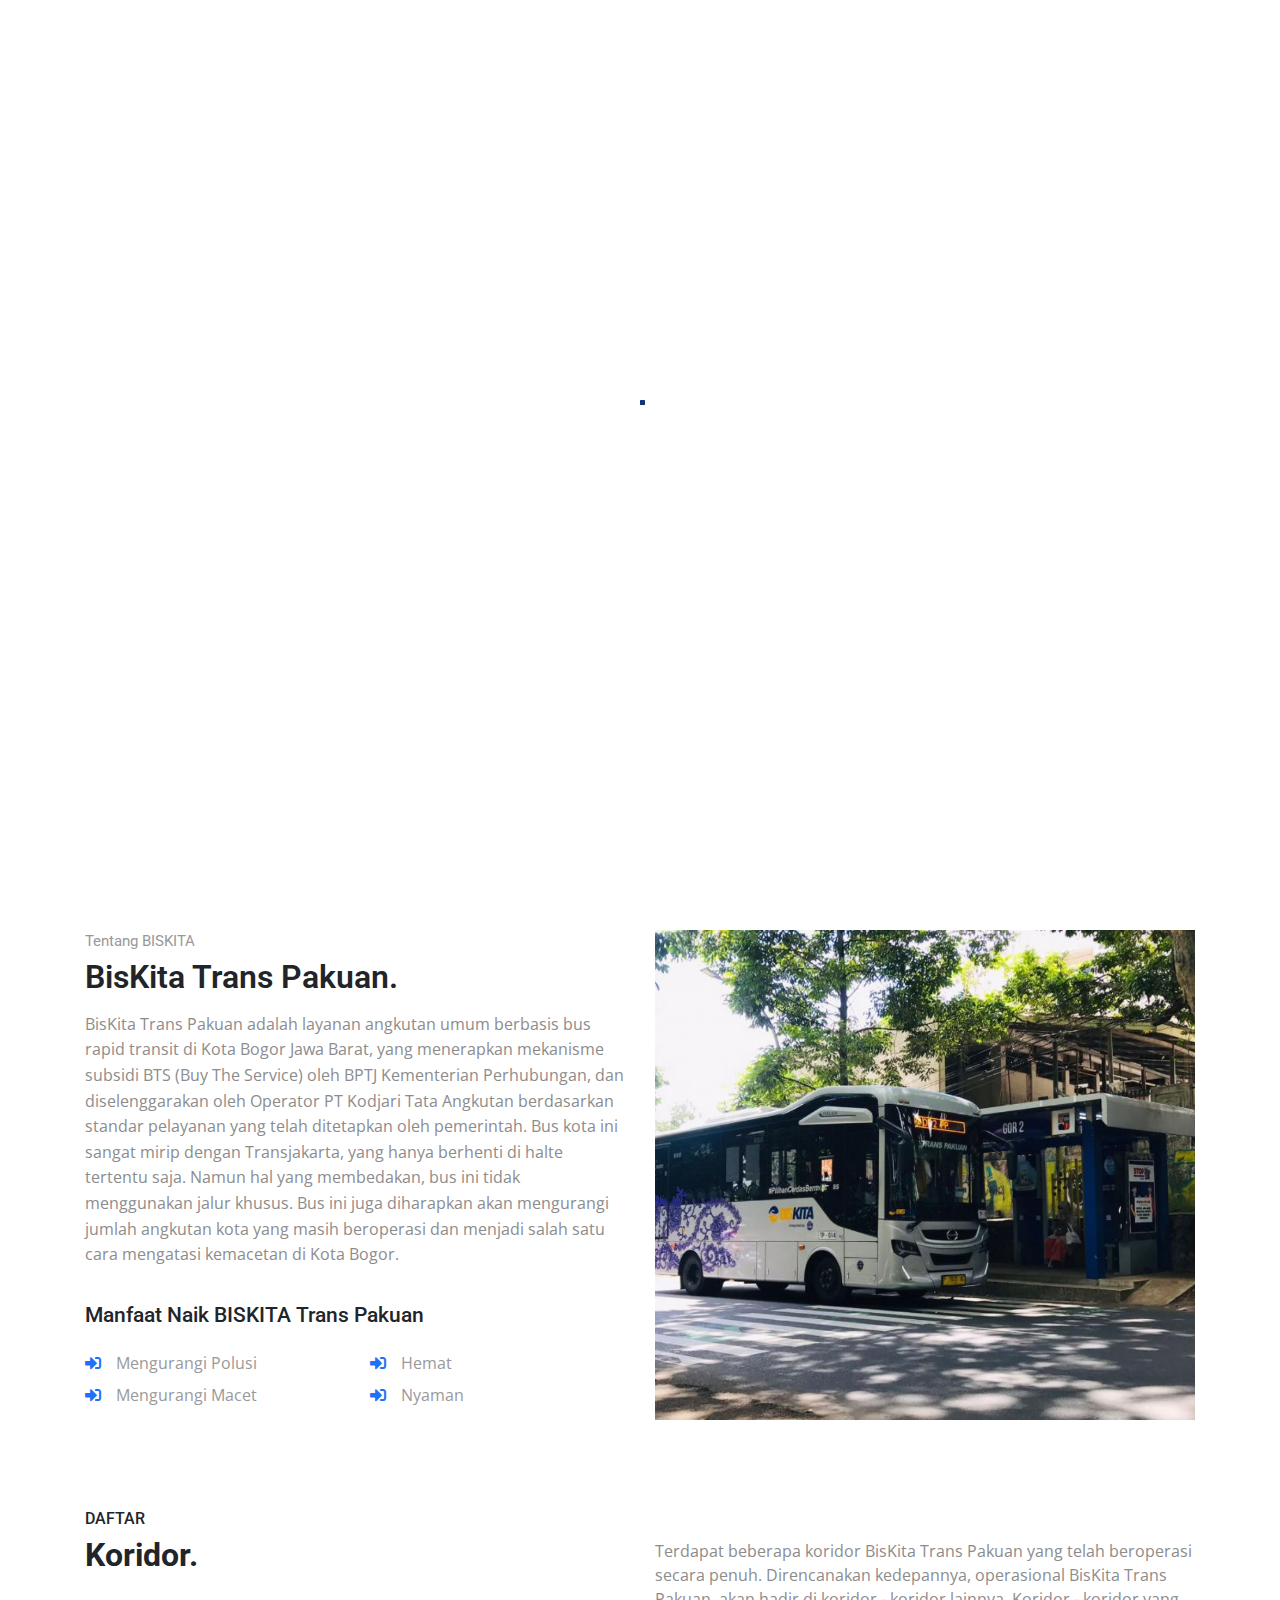
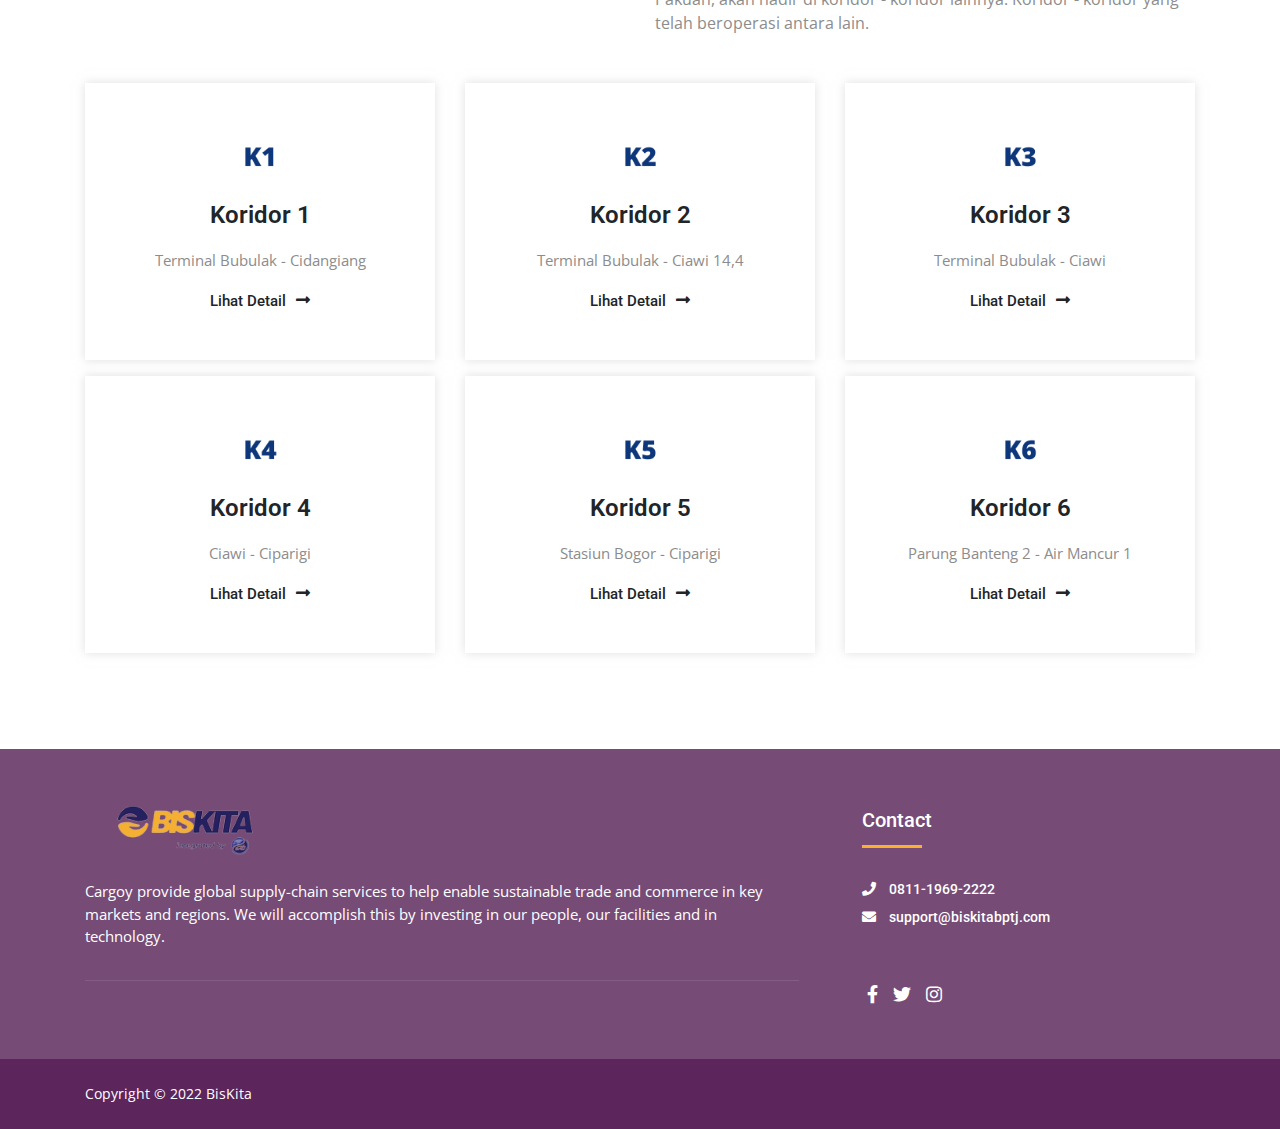
<file: index.html>
<!DOCTYPE html>
<html lang="en-US" class="no-js">
	<head>
		<meta charset="UTF-8">
        <meta name="viewport" content="width=device-width, initial-scale=1, maximum-scale=1">
		<meta http-equiv="X-UA-Compatible" content="IE=edge">

        <meta name="description" content="BisKita Trans Pakuan adalah layanan angkutan umum berbasis bus rapid transit di Kota Bogor Jawa Barat, yang menerapkan mekanisme subsidi BTS (Buy The Service) oleh BPTJ Kementerian Perhubungan, dan diselenggarakan oleh Operator PT Kodjari Tata Angkutan berdasarkan standar pelayanan yang telah ditetapkan oleh pemerintah. Bus kota ini sangat mirip dengan Transjakarta, yang hanya berhenti di halte tertentu saja. Namun hal yang membedakan, bus ini tidak menggunakan jalur khusus. Bus ini juga diharapkan akan mengurangi jumlah angkutan kota yang masih beroperasi dan menjadi salah satu cara mengatasi kemacetan di Kota Bogor." />
        <meta name="title" content="BisKita" />
        <meta name="keywords" content="bis, biskita, transpakuan, bus, koridor," />
        <meta name="search engine" content="bis, biskita, transpakuan, bus, koridor," />

        <meta name="author" content="Matthew Alexander Andriyanto" />
        
		<!-- TITLE -->
		<title>BisKita</title>
        
        <!-- FONT AWESOME ICONS LIBRARY -->
        <link rel="stylesheet" href="assets/fonts/css/all.min.css">  
        
        <!--  FAVICON  -->
        <link rel="shortcut icon" href="assets/images/favicon.ico">
        
        <!-- BOOTSTRAP FRAMEWORK STYLES -->
        <link rel="stylesheet" href="assets/css/bootstrap.min.css">
        
        <!-- MAIN CSS STYLE SHEET -->
        <link rel="stylesheet" href="assets/css/custom.css">
        <link rel="stylesheet" href="assets/css/stylesheet.css">
        
        <link rel="stylesheet" href="assets/css/navbar.css">
        <link rel='stylesheet' href='assets/css/slider.css'>
        <link rel="stylesheet" href="assets/css/responsive.css">
        <link rel="stylesheet" href="assets/css/slick.min.css"> 
        <link rel="stylesheet" href="assets/css/owl.carousel.min.css">
        <link rel='stylesheet' href="assets/css/flickity.min.css">
        <link rel="stylesheet" href="assets/css/magnific-popup.min.css">
        <link rel="stylesheet" href="assets/css/magnific.popup.css">

        <!-- MODERNIZR LIBRARY -->
        <script src="assets/js/modernizr-custom.js"></script>
            
	</head>
    
<body>

    <!-- PRELOADER START -->
    <div id="loader-wrapper">
        <div class="loader">
           <div class="ball"></div>
           <div class="ball"></div>
           <div class="ball"></div>
           <div class="ball"></div>
           <div class="ball"></div>
           <div class="ball"></div>
           <div class="ball"></div>
           <div class="ball"></div>
           <div class="ball"></div>
           <div class="ball"></div>
        </div> 
    </div>
    <!-- PRELOADER END -->
    
    <header>
        <!-- TOP HEADER START -->
        <div class="top-header-wrapper">
            <div class="container">
                <div class="row">
                    <div class="col-md-6">
                        <ul class="top-contact text-left">
                            <li class="mail"><a href="mailto:support@biskitabptj.com">support@biskitabptj.com</a></li>
                            <li class="phone"><span class="tel-no"><a href="tel:0811-1969-2222"> 0811-1969-2222</a></span></li>
                        </ul>
                    </div>
                    <div class="col-md-6 text-right">
                        <div class="top-social">
                            <ul class="social-list">
                                <li><a target="_blank" href="https://www.facebook.com/biskita.id"><i class="fab fa-facebook-f"></i></a></li>
                                <li><a target="_blank" href="https://twitter.com/biskita_id"><i class="fab fa-twitter"></i></a></li>
                                <li><a target="_blank" href="https://www.instagram.com/biskita.id/"><i class="fab fa-instagram"></i></a></li>
                            </ul>
                        </div>
                    </div>
                </div>
                <hr class="top-header-line">
            </div>
        </div>
        <!-- TOP HEADER END -->
        
        <!-- NAV START -->
        <nav class="navbar navbar-expand-lg navbar-dark">
            <div class="container p-0">
                <a href="#" class="navbar-brand"><img src="assets/images/logo.png" alt="BisKita"></a>

                <button type="button" class="navbar-toggler collapsed" data-toggle="collapse" data-target="#main-nav">
                    <span class="menu-icon-bar"></span>
                    <span class="menu-icon-bar"></span>
                    <span class="menu-icon-bar"></span>
                </button>

                <div id="main-nav" class="collapse navbar-collapse">
                    <ul class="navbar-nav ml-auto">
                        <li class="dropdown">
                            <a href="#" class="nav-item nav-link">HOME</a>
                        </li>
                        <li class="dropdown">
                            <a href="#koridor" class="nav-item nav-link">DAFTAR KORIDOR</a>
                        </li>
                    </ul>
                </div>
            </div>
        </nav>
        <!-- NAV END -->

        <!--SLIDER START-->
        <div class="home-slider">
            <!-- partial:index.partial.html -->
            <div class="hero-slider" data-carousel>
              <div class="carousel-cell" style="background-image:url(assets/images/slider1.png);">
                <div class="overlay"></div>
                <div class="container slider-caption">
                  <h5 class="subtitle">BisKita</h5>
                  <h2 class="title">Bus Inovatif</h2>
                </div>
              </div>
            <div class="carousel-cell" style="background-image:url(assets/images/slider1.png);">
                <div class="overlay"></div>
                <div class="container slider-caption">
                    <h5 class="subtitle">BisKita</h5>
                    <h2 class="title">Solusi Transportasi <br> Perkotaan</h2>
                </div>
              </div>
            <div class="carousel-cell" style="background-image:url(assets/images/slider1.png);">
                <div class="overlay"></div>
                <div class="container slider-caption">
                  <h5 class="subtitle">BisKita</h5>
                  <h2 class="title">Terintegrasi dan <br> Andal</h2>
                </div>
              </div>
            </div>
            <!-- partial -->
        </div>
        <!--SLIDER END-->
    </header>
    
    <!-- CONTENT START -->
    <section>
        <!-- HOME ABOUT START -->
        <div class="container mt-5 mb-6">
            <div class="row">
                <div class="col-lg-6">
                    <div class="home-about">
                        <h5>Tentang BISKITA</h5>
                        <h2>BisKita Trans Pakuan.</h2>
                        <p>BisKita Trans Pakuan adalah layanan angkutan umum berbasis bus rapid transit di Kota Bogor Jawa Barat, yang menerapkan mekanisme subsidi BTS (Buy The Service) oleh BPTJ Kementerian Perhubungan, dan diselenggarakan oleh Operator PT Kodjari Tata Angkutan berdasarkan standar pelayanan yang telah ditetapkan oleh pemerintah. Bus kota ini sangat mirip dengan Transjakarta, yang hanya berhenti di halte tertentu saja. Namun hal yang membedakan, bus ini tidak menggunakan jalur khusus. Bus ini juga diharapkan akan mengurangi jumlah angkutan kota yang masih beroperasi dan menjadi salah satu cara mengatasi kemacetan di Kota Bogor.</p>
                        <h4>Manfaat Naik BISKITA Trans Pakuan</h4>
                        <div class="row">
                            <div class="col-md-6">
                                <ul>
                                    <li>Mengurangi Polusi</li>
                                    <li>Mengurangi Macet</li>
                                </ul>
                            </div>
                            <div class="col-md-6 bottom-bullets">
                                <ul>
                                    <li>Hemat</li>
                                    <li>Nyaman</li>
                                </ul>
                            </div>
                        </div>
                    </div>
                </div>
                <div class="col-lg-6 space-break">
                    <figure class="home-about-pic">
                        <img src="assets/images/about.png" alt="">
                    </figure>
                </div>
            </div>
        </div>
        <!-- HOME ABOUT END -->
        
        <!-- HOME SERVICES START -->
        <div class="container mt-5 mb-5" id="koridor">
           <div class="row">
               <div class="col-lg-6">
                   <div class="title-layer-left">
                        <h5>Daftar</h5>
                        <h2><strong>Koridor.</strong></h2>
                   </div>
               </div>
               <div class="col-lg-6">
                   <div class="title-layer-right">
                        <p>Terdapat beberapa koridor BisKita Trans Pakuan yang telah beroperasi secara penuh. Direncanakan kedepannya, operasional BisKita Trans Pakuan, akan hadir di koridor - koridor lainnya. Koridor - koridor yang telah beroperasi antara lain.</p>
                   </div>
               </div>
               <div class="col-lg-4 mb-3">
                   <div class="f-box-shadow">
                       <figure class="fb-icon"><img src="assets/images/1.png" alt=""></figure>
                       <h4>Koridor 1</h4>
                       <p>Terminal Bubulak - Cidangiang</p>
                       <a href="koridor/koridor1.html"><h5>Lihat Detail</h5></a>
                   </div>
               </div>
               <div class="col-lg-4 mb-3 center-break">
                   <div class="f-box-shadow">
                       <figure class="fb-icon"><img src="assets/images/2.png" alt=""></figure>
                       <h4>Koridor 2</h4>
                       <p>Terminal Bubulak - Ciawi 14,4</p>
                       <a href="koridor/koridor2.html"><h5>Lihat Detail</h5></a>
                   </div>
               </div>
               <div class="col-lg-4 mb-3">
                   <div class="f-box-shadow">
                       <figure class="fb-icon"><img src="assets/images/3.png" alt=""></figure>
                       <h4>Koridor 3</h4>
                       <p>Terminal Bubulak - Ciawi</p>
                       <a href="koridor/koridor3.html"><h5>Lihat Detail</h5></a>
                   </div>
               </div>
               <div class="col-lg-4 mb-3">
                    <div class="f-box-shadow">
                        <figure class="fb-icon"><img src="assets/images/4.png" alt=""></figure>
                        <h4>Koridor 4</h4>
                        <p>Ciawi - Ciparigi</p>
                        <a href="koridor/koridor4.html"><h5>Lihat Detail</h5></a>
                    </div>
                </div>
                <div class="col-lg-4 mb-3 center-break">
                    <div class="f-box-shadow">
                        <figure class="fb-icon"><img src="assets/images/5.png" alt=""></figure>
                        <h4>Koridor 5</h4>
                        <p>Stasiun Bogor - Ciparigi</p>
                        <a href="koridor/koridor5.html"><h5>Lihat Detail</h5></a>
                    </div>
                </div>
                <div class="col-lg-4 mb-3">
                    <div class="f-box-shadow">
                        <figure class="fb-icon"><img src="assets/images/6.png" alt=""></figure>
                        <h4>Koridor 6</h4>
                        <p>Parung Banteng 2 - Air Mancur 1</p>
                        <a href="koridor/koridor6.html"><h5>Lihat Detail</h5></a>
                    </div>
                </div>
            </div>
        </div>
        <!-- HOME SERVICES END -->
        
    </section> 
    <!-- CONTENT END -->
    
    <!-- FOOTER START -->
    <footer style="background-color: #764b76;">
        <div class="main-footer">
            <div class="container">
                <div class="row">
                    <div class="col-lg-8">
                        <div class="layer-info">
                            <figure class="footer-logo">
                                <img src="assets/images/logo.png" alt="">
                            </figure>
                            <p>Cargoy provide global supply-chain services to help enable sustainable trade and commerce in key markets and regions. We will accomplish this by investing in our people, our facilities and in technology.</p>
                            <hr class="footer">
                        </div>
                    </div>
                    <div class="col-lg-4 footer-col">
                        <h5 class="layer-title">Contact<h5>
                        <ul class="layer-contact mt-3">
                            <li class="phone"><span class="tel-no"><a href="tel:0811-1969-2222"> 0811-1969-2222</a></span></li>
                            <li class="email"><a href="mailto:support@biskitabptj.com"> support@biskitabptj.com</a></li>
                        </ul>
                        <div class="social-footer mt-4">
                            <ul>
                                <li><a target="_blank" href="https://www.facebook.com/biskita.id"><i class="fab fa-facebook-f"></i></a></li>
                                <li><a target="_blank" href="https://twitter.com/biskita_id"><i class="fab fa-twitter"></i></a></li>
                                <li><a target="_blank" href="https://www.instagram.com/biskita.id/"><i class="fab fa-instagram"></i></a></li>
                            </ul>
                        </div>
                    </div>
                </div>
            </div>
        </div>
        <div class="bottom-footer" style="background-color: #5c255c;">
            <div class="container">                        
                <div class="row">
                    <div class="col-md-6">
                        <div class="copyright"><p>Copyright © 2022&nbsp;<a href="#">BisKita</a></p></div>
                    </div>
                    <div class="col-md-6">
                    </div>
                </div>
            </div>
        </div>
    </footer>
    <!-- FOOTER END -->
    
    <!--SCROLL TOP START-->
    <a href="#0" class="cd-top">Top</a>
    <!--SCROLL TOP START-->

    <!-- JAVASCRIPTS -->
    <script src='assets/js/jquery-3.4.1.min.js'></script>
    <script src='assets/js/plugins.js'></script>
    <script src='assets/js/bootstrap.min.js'></script>
    <script src='assets/js/main.js'></script>
    <script src='assets/js/flickity.pkgd.min.js'></script>
    <script src='assets/js/snap.svg.js'></script>
    <script src="assets/js/slider.js"></script>
    <script src='assets/js/nav-fixed-top.js'></script>
    <script src="assets/js/magnific-popup.min.js"></script>
    <script src="assets/js/magnific.popup.js"></script>
    <!-- JAVASCRIPTS END -->
    
    </body>
    
</html>
</file>
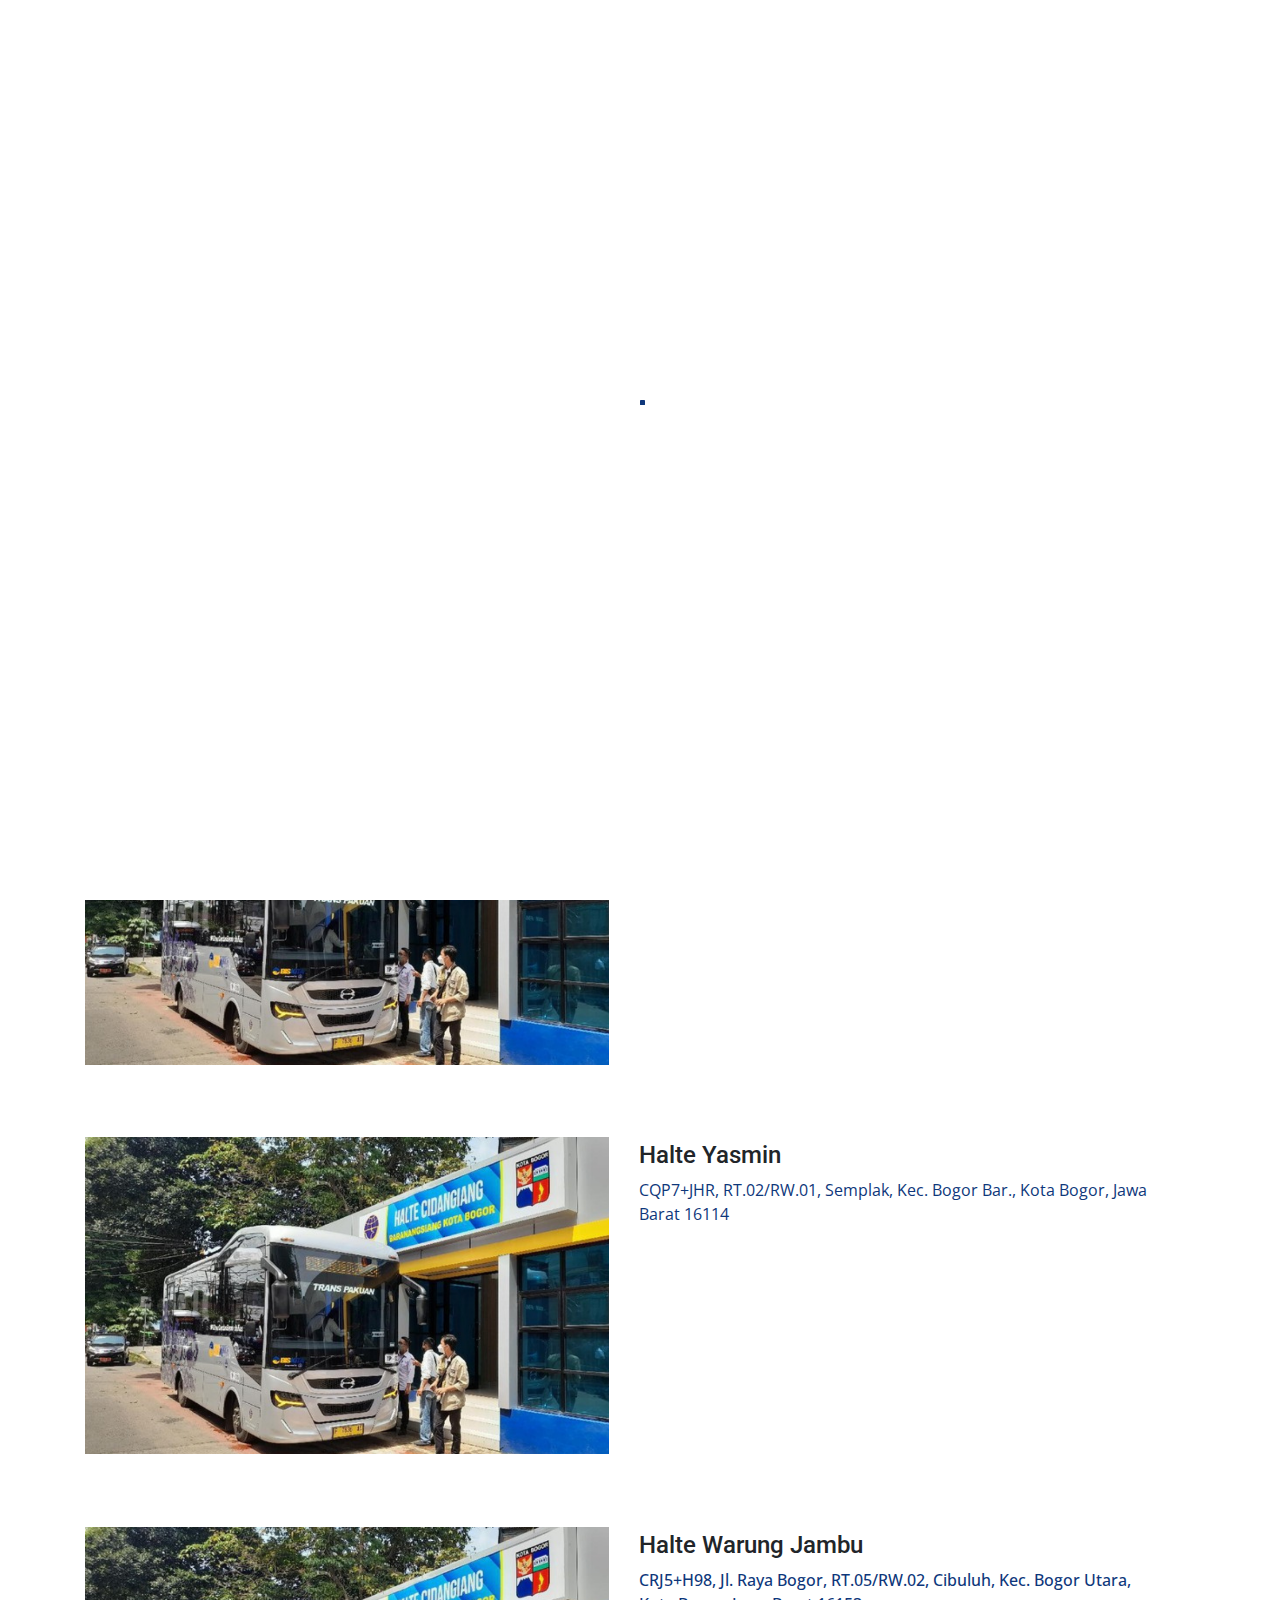
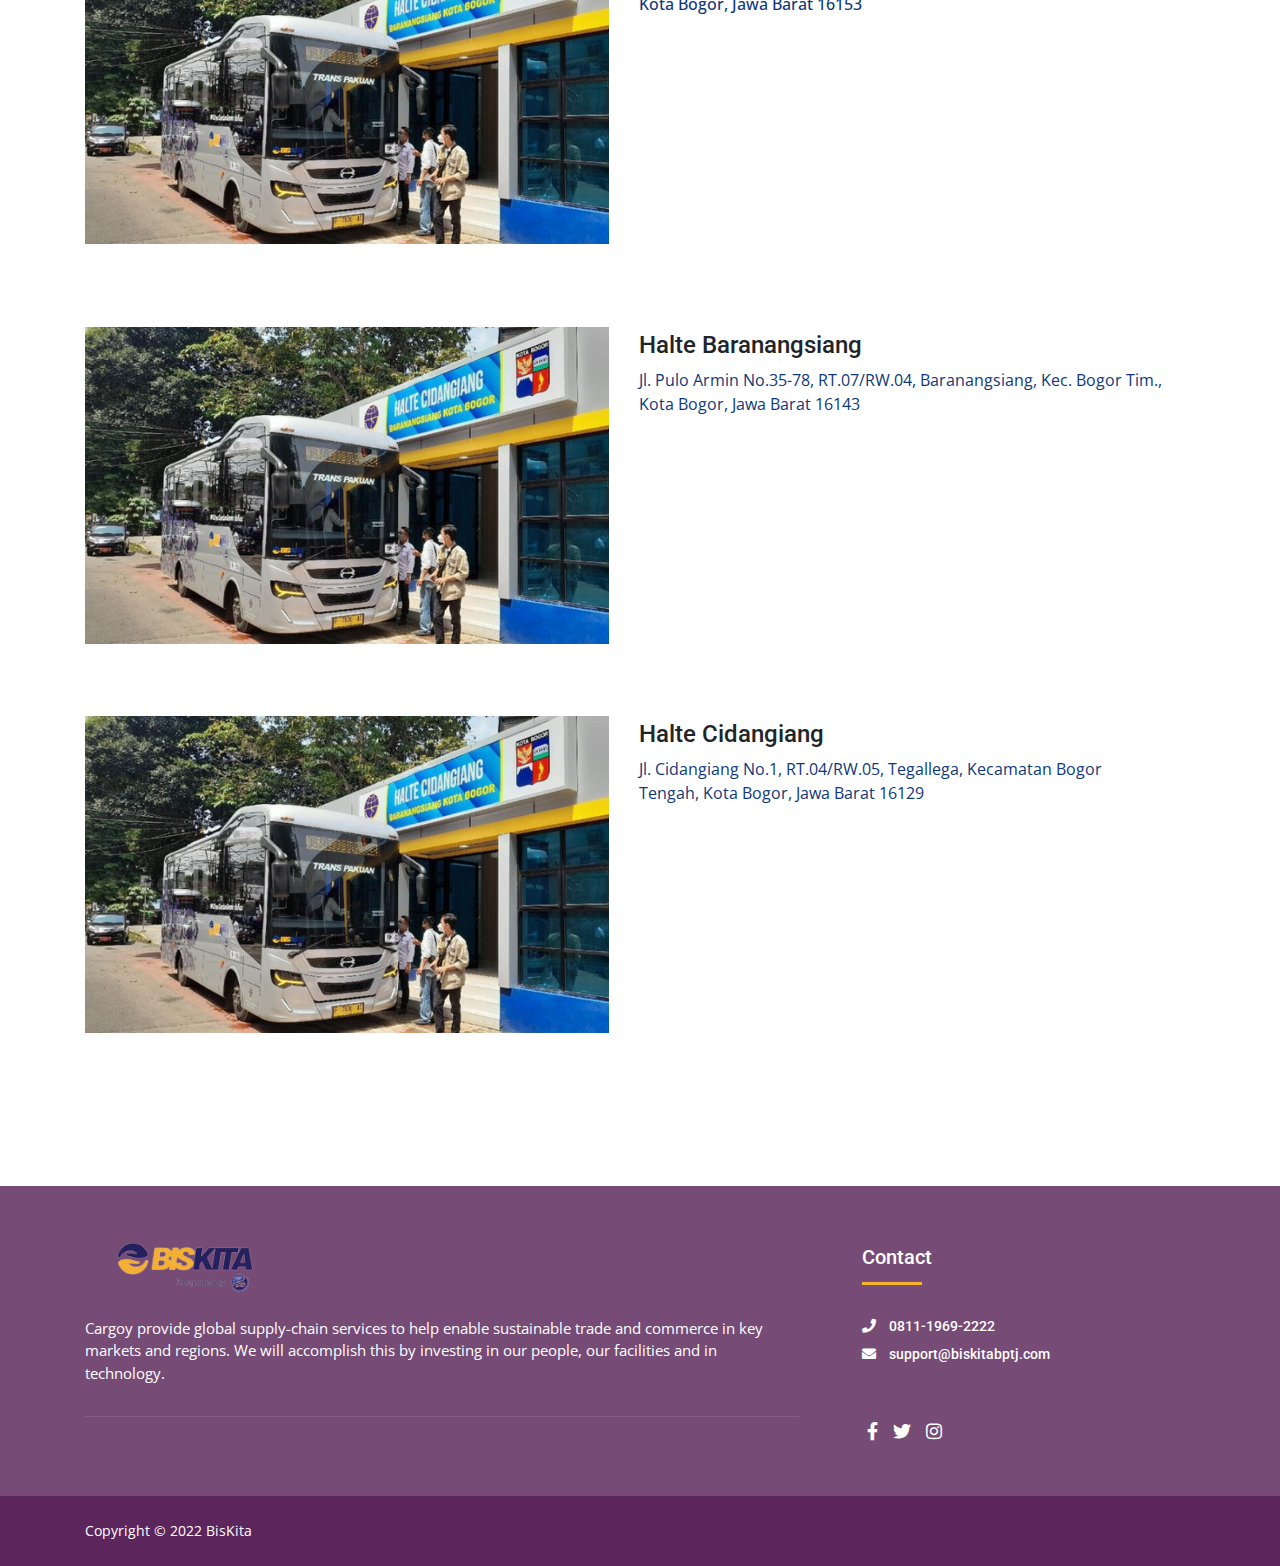
<file: koridor/koridor1.html>
<!DOCTYPE html>
<html lang="en-US" class="no-js">
	<head>
		<meta charset="UTF-8">
        <meta name="viewport" content="width=device-width, initial-scale=1, maximum-scale=1">
		<meta http-equiv="X-UA-Compatible" content="IE=edge">

        <meta name="description" content="BisKita Trans Pakuan adalah layanan angkutan umum berbasis bus rapid transit di Kota Bogor Jawa Barat, yang menerapkan mekanisme subsidi BTS (Buy The Service) oleh BPTJ Kementerian Perhubungan, dan diselenggarakan oleh Operator PT Kodjari Tata Angkutan berdasarkan standar pelayanan yang telah ditetapkan oleh pemerintah. Bus kota ini sangat mirip dengan Transjakarta, yang hanya berhenti di halte tertentu saja. Namun hal yang membedakan, bus ini tidak menggunakan jalur khusus. Bus ini juga diharapkan akan mengurangi jumlah angkutan kota yang masih beroperasi dan menjadi salah satu cara mengatasi kemacetan di Kota Bogor." />
        <meta name="title" content="BisKita" />
        <meta name="keywords" content="bis, biskita, transpakuan, bus, koridor," />
        <meta name="search engine" content="bis, biskita, transpakuan, bus, koridor," />

        <meta name="author" content="Matthew Alexander Andriyanto" />
        
		<!-- TITLE -->
		<title>BisKita</title>
        
        <!-- FONT AWESOME ICONS LIBRARY -->
        <link rel="stylesheet" href="../assets/fonts/css/all.min.css">  
        
        <!--  FAVICON  -->
        <link rel="shortcut icon" href="../assets/images/favicon.ico">
        
        <!-- BOOTSTRAP FRAMEWORK STYLES -->
        <link rel="stylesheet" href="../assets/css/bootstrap.min.css">
        
        <!-- MAIN CSS STYLE SHEET -->
        <link rel="stylesheet" href="../assets/css/custom.css">
        <link rel="stylesheet" href="../assets/css/stylesheet.css">
        
        <link rel="stylesheet" href="../assets/css/navbar.css">
        <link rel='stylesheet' href='../assets/css/slider.css'>
        <link rel="stylesheet" href="../assets/css/responsive.css">
        <link rel="stylesheet" href="../assets/css/slick.min.css"> 
        <link rel="stylesheet" href="../assets/css/owl.carousel.min.css">
        <link rel='stylesheet' href="../assets/css/flickity.min.css">
        <link rel="stylesheet" href="../assets/css/magnific-popup.min.css">
        <link rel="stylesheet" href="../assets/css/magnific.popup.css">

        <!-- MODERNIZR LIBRARY -->
        <script src="../assets/js/modernizr-custom.js"></script>
            
	</head>
    
<body>

    <!-- PRELOADER START -->
    <div id="loader-wrapper">
        <div class="loader">
           <div class="ball"></div>
           <div class="ball"></div>
           <div class="ball"></div>
           <div class="ball"></div>
           <div class="ball"></div>
           <div class="ball"></div>
           <div class="ball"></div>
           <div class="ball"></div>
           <div class="ball"></div>
           <div class="ball"></div>
        </div> 
    </div>
    <!-- PRELOADER END -->
    
    <header>
        <!-- TOP HEADER START -->
        <div class="top-header-wrapper">
            <div class="container">
                <div class="row">
                    <div class="col-md-6">
                        <ul class="top-contact text-left">
                            <li class="mail"><a href="mailto:support@biskitabptj.com">support@biskitabptj.com</a></li>
                            <li class="phone"><span class="tel-no"><a href="tel:0811-1969-2222"> 0811-1969-2222</a></span></li>
                        </ul>
                    </div>
                    <div class="col-md-6 text-right">
                        <div class="top-social">
                            <ul class="social-list">
                                <li><a target="_blank" href="https://www.facebook.com/biskita.id"><i class="fab fa-facebook-f"></i></a></li>
                                <li><a target="_blank" href="https://twitter.com/biskita_id"><i class="fab fa-twitter"></i></a></li>
                                <li><a target="_blank" href="https://www.instagram.com/biskita.id/"><i class="fab fa-instagram"></i></a></li>
                            </ul>
                        </div>
                    </div>
                </div>
                <hr class="top-header-line">
            </div>
        </div>
        <!-- TOP HEADER END -->
        
        <!-- NAV START -->
        <nav class="navbar navbar-expand-lg navbar-dark">
            <div class="container p-0">
                <a href="#" class="navbar-brand"><img src="../assets/images/logo.png" alt="BisKita"></a>

                <button type="button" class="navbar-toggler collapsed" data-toggle="collapse" data-target="#main-nav">
                    <span class="menu-icon-bar"></span>
                    <span class="menu-icon-bar"></span>
                    <span class="menu-icon-bar"></span>
                </button>

                <div id="main-nav" class="collapse navbar-collapse">
                    <ul class="navbar-nav ml-auto">
                        <li class="dropdown">
                            <a href="../index.html" class="nav-item nav-link">HOME</a>
                        </li>
                        <li class="dropdown">
                            <a href="../index.html#koridor" class="nav-item nav-link">DAFTAR KORIDOR</a>
                        </li>
                    </ul>
                </div>
            </div>
        </nav>
        <!-- NAV END -->

        <div class="pages-hero" style="background-image: url('../assets/images/slider1.png');">
            <div class="container">
                <div class="pages-title">
                    <h1>Koridor 1</h1>
                    <div class="page-nav">
                        <p><a href="../index.html">Home</a> &nbsp; | &nbsp; <a href="#">Koridor 1</a></p>
                    </div>
                </div>
                
            </div>  
        </div>
    </header>
    
    <!-- CONTENT START -->
    <section>
        
        <div class="container mt-5 mb-5">
            <div class="row">
                <div class="col-lg-12">
                    <div class="services-content">
                        <h2>Koridor 1</h2>
                        <p>Terminal Bubulak - Yasmin - Warung Jambu - Baranangsiang - Cidangiang</p>
                        <div class="row mt-4">

                            <div class="col-md-12 col-lg-6">
                                <figure class="snip1445">
                                  <img src="../assets/images/k1/koridor.png" alt="" />
                                </figure>
                            </div>
                            <div class="col-md-12 col-lg-6 mb-5 mt-view">
                                <div class="air-freight-content">
                                    <h4>Halte Terminal Bubulak</h4>
                                    <p>CQH4+X39, Terminal, RT.04/RW.08, Bubulak, Kec. Bogor Bar., Kota Bogor, Jawa Barat 16115</p>
                                    <iframe src="https://www.google.com/maps/embed?pb=!1m14!1m8!1m3!1d15854.463291774586!2d106.755233!3d-6.5700758!3m2!1i1024!2i768!4f13.1!3m3!1m2!1s0x0%3A0xaf3245b82613cba2!2sHalte%20Bubulak!5e0!3m2!1sid!2sid!4v1663157022887!5m2!1sid!2sid" width="600" height="200" style="border:0;" allowfullscreen="" loading="lazy" referrerpolicy="no-referrer-when-downgrade"></iframe>
                                </div>
                            </div>

                            <div class="col-md-12 col-lg-6">
                                <figure class="snip1445">
                                  <img src="../assets/images/k1/koridor.png" alt="" />
                                </figure>
                            </div>
                            <div class="col-md-12 col-lg-6 mb-5 mt-view">
                                <div class="air-freight-content">
                                    <h4>Halte Yasmin</h4>
                                    <p>CQP7+JHR, RT.02/RW.01, Semplak, Kec. Bogor Bar., Kota Bogor, Jawa Barat 16114</p>
                                    <iframe src="https://www.google.com/maps/embed?pb=!1m18!1m12!1m3!1d15854.464655366328!2d106.75523299670446!3d-6.570033014191356!2m3!1f0!2f0!3f0!3m2!1i1024!2i768!4f13.1!3m3!1m2!1s0x2e69c582c989f28b%3A0xdc22ae142ba7a555!2sHalte%20Bis%20Semplak-Yasmin!5e0!3m2!1sid!2sid!4v1663157238235!5m2!1sid!2sid" width="600" height="200" style="border:0;" allowfullscreen="" loading="lazy" referrerpolicy="no-referrer-when-downgrade"></iframe>
                                </div>
                            </div>

                            <div class="col-md-12 col-lg-6">
                                <figure class="snip1445">
                                  <img src="../assets/images/k1/koridor.png" alt="" />
                                </figure>
                            </div>
                            <div class="col-md-12 col-lg-6 mb-5 mt-view">
                                <div class="air-freight-content">
                                    <h4>Halte Warung Jambu<h4>
                                    <p>CRJ5+H98, Jl. Raya Bogor, RT.05/RW.02, Cibuluh, Kec. Bogor Utara, Kota Bogor, Jawa Barat 16153</p>
                                    <iframe src="https://www.google.com/maps/embed?pb=!1m18!1m12!1m3!1d63417.91647264464!2d106.72896791631376!3d-6.5695791938827215!2m3!1f0!2f0!3f0!3m2!1i1024!2i768!4f13.1!3m3!1m2!1s0x2e69c5ca980a8d7d%3A0x7077ba94b393936e!2sHalte%20Jambu%20Dua!5e0!3m2!1sid!2sid!4v1663157632243!5m2!1sid!2sid" width="600" height="200" style="border:0;" allowfullscreen="" loading="lazy" referrerpolicy="no-referrer-when-downgrade"></iframe>
                                </div>
                            </div>

                            <div class="col-md-12 col-lg-6">
                                <figure class="snip1445">
                                  <img src="../assets/images/k1/koridor.png" alt="" />
                                </figure>
                            </div>
                            <div class="col-md-12 col-lg-6 mb-5 mt-view">
                                <div class="air-freight-content">
                                    <h4>Halte Baranangsiang</h4>
                                    <p>Jl. Pulo Armin No.35-78, RT.07/RW.04, Baranangsiang, Kec. Bogor Tim., Kota Bogor, Jawa Barat 16143</p>
                                    <iframe src="https://www.google.com/maps/embed?pb=!1m14!1m8!1m3!1d990.8163815805981!2d106.8130311!3d-6.6138956!3m2!1i1024!2i768!4f13.1!3m3!1m2!1s0x2e69c5df2e3e014f%3A0x426c4bc40b3caae0!2shalte%20kesatuan!5e0!3m2!1sid!2sid!4v1663158017310!5m2!1sid!2sid" width="600" height="200" style="border:0;" allowfullscreen="" loading="lazy" referrerpolicy="no-referrer-when-downgrade"></iframe>
                                </div>
                            </div>

                            <div class="col-md-12 col-lg-6">
                                <figure class="snip1445">
                                  <img src="../assets/images/k1/koridor.png" alt="" />
                                </figure>
                            </div>
                            <div class="col-md-12 col-lg-6 mb-5 mt-view">
                                <div class="air-freight-content">
                                    <h4>Halte Cidangiang</h4>
                                    <p>Jl. Cidangiang No.1, RT.04/RW.05, Tegallega, Kecamatan Bogor Tengah, Kota Bogor, Jawa Barat 16129</p>
                                    <iframe src="https://www.google.com/maps/embed?pb=!1m18!1m12!1m3!1d3963.353652386787!2d106.80399221419736!3d-6.602898866381523!2m3!1f0!2f0!3f0!3m2!1i1024!2i768!4f13.1!3m3!1m2!1s0x2e69c5dcae4fc247%3A0xb16b9c68deb8a5b2!2sHalte%20Cidangiang!5e0!3m2!1sid!2sid!4v1663157790292!5m2!1sid!2sid" width="600" height="200" style="border:0;" allowfullscreen="" loading="lazy" referrerpolicy="no-referrer-when-downgrade"></iframe>
                                </div>
                            </div>

                        </div>
                    </div>
                </div>
            </div>
        </div>
        
    </section> 
    <!-- CONTENT END -->
    
    <!-- FOOTER START -->
    <footer style="background-color: #764b76;">
        <div class="main-footer">
            <div class="container">
                <div class="row">
                    <div class="col-lg-8">
                        <div class="layer-info">
                            <figure class="footer-logo">
                                <img src="../assets/images/logo.png" alt="">
                            </figure>
                            <p>Cargoy provide global supply-chain services to help enable sustainable trade and commerce in key markets and regions. We will accomplish this by investing in our people, our facilities and in technology.</p>
                            <hr class="footer">
                        </div>
                    </div>
                    <div class="col-lg-4 footer-col">
                        <h5 class="layer-title">Contact<h5>
                        <ul class="layer-contact mt-3">
                            <li class="phone"><span class="tel-no"><a href="tel:0811-1969-2222"> 0811-1969-2222</a></span></li>
                            <li class="email"><a href="mailto:support@biskitabptj.com"> support@biskitabptj.com</a></li>
                        </ul>
                        <div class="social-footer mt-4">
                            <ul>
                                <li><a target="_blank" href="https://www.facebook.com/biskita.id"><i class="fab fa-facebook-f"></i></a></li>
                                <li><a target="_blank" href="https://twitter.com/biskita_id"><i class="fab fa-twitter"></i></a></li>
                                <li><a target="_blank" href="https://www.instagram.com/biskita.id/"><i class="fab fa-instagram"></i></a></li>
                            </ul>
                        </div>
                    </div>
                </div>
            </div>
        </div>
        <div class="bottom-footer" style="background-color: #5c255c;">
            <div class="container">                        
                <div class="row">
                    <div class="col-md-6">
                        <div class="copyright"><p>Copyright © 2022&nbsp;<a href="#">BisKita</a></p></div>
                    </div>
                    <div class="col-md-6">
                    </div>
                </div>
            </div>
        </div>
    </footer>
    <!-- FOOTER END -->
    
    <!--SCROLL TOP START-->
    <a href="#0" class="cd-top">Top</a>
    <!--SCROLL TOP START-->

    <!-- JAVASCRIPTS -->
    <script src='../assets/js/jquery-3.4.1.min.js'></script>
    <script src='../assets/js/plugins.js'></script>
    <script src='../assets/js/bootstrap.min.js'></script>
    <script src='../assets/js/main.js'></script>
    <script src='../assets/js/flickity.pkgd.min.js'></script>
    <script src='../assets/js/snap.svg.js'></script>
    <script src="../assets/js/slider.js"></script>
    <script src='../assets/js/nav-fixed-top.js'></script>
    <script src="../assets/js/magnific-popup.min.js"></script>
    <script src="../assets/js/magnific.popup.js"></script>
    <!-- JAVASCRIPTS END -->
    
    </body>
    
</html>
</file>
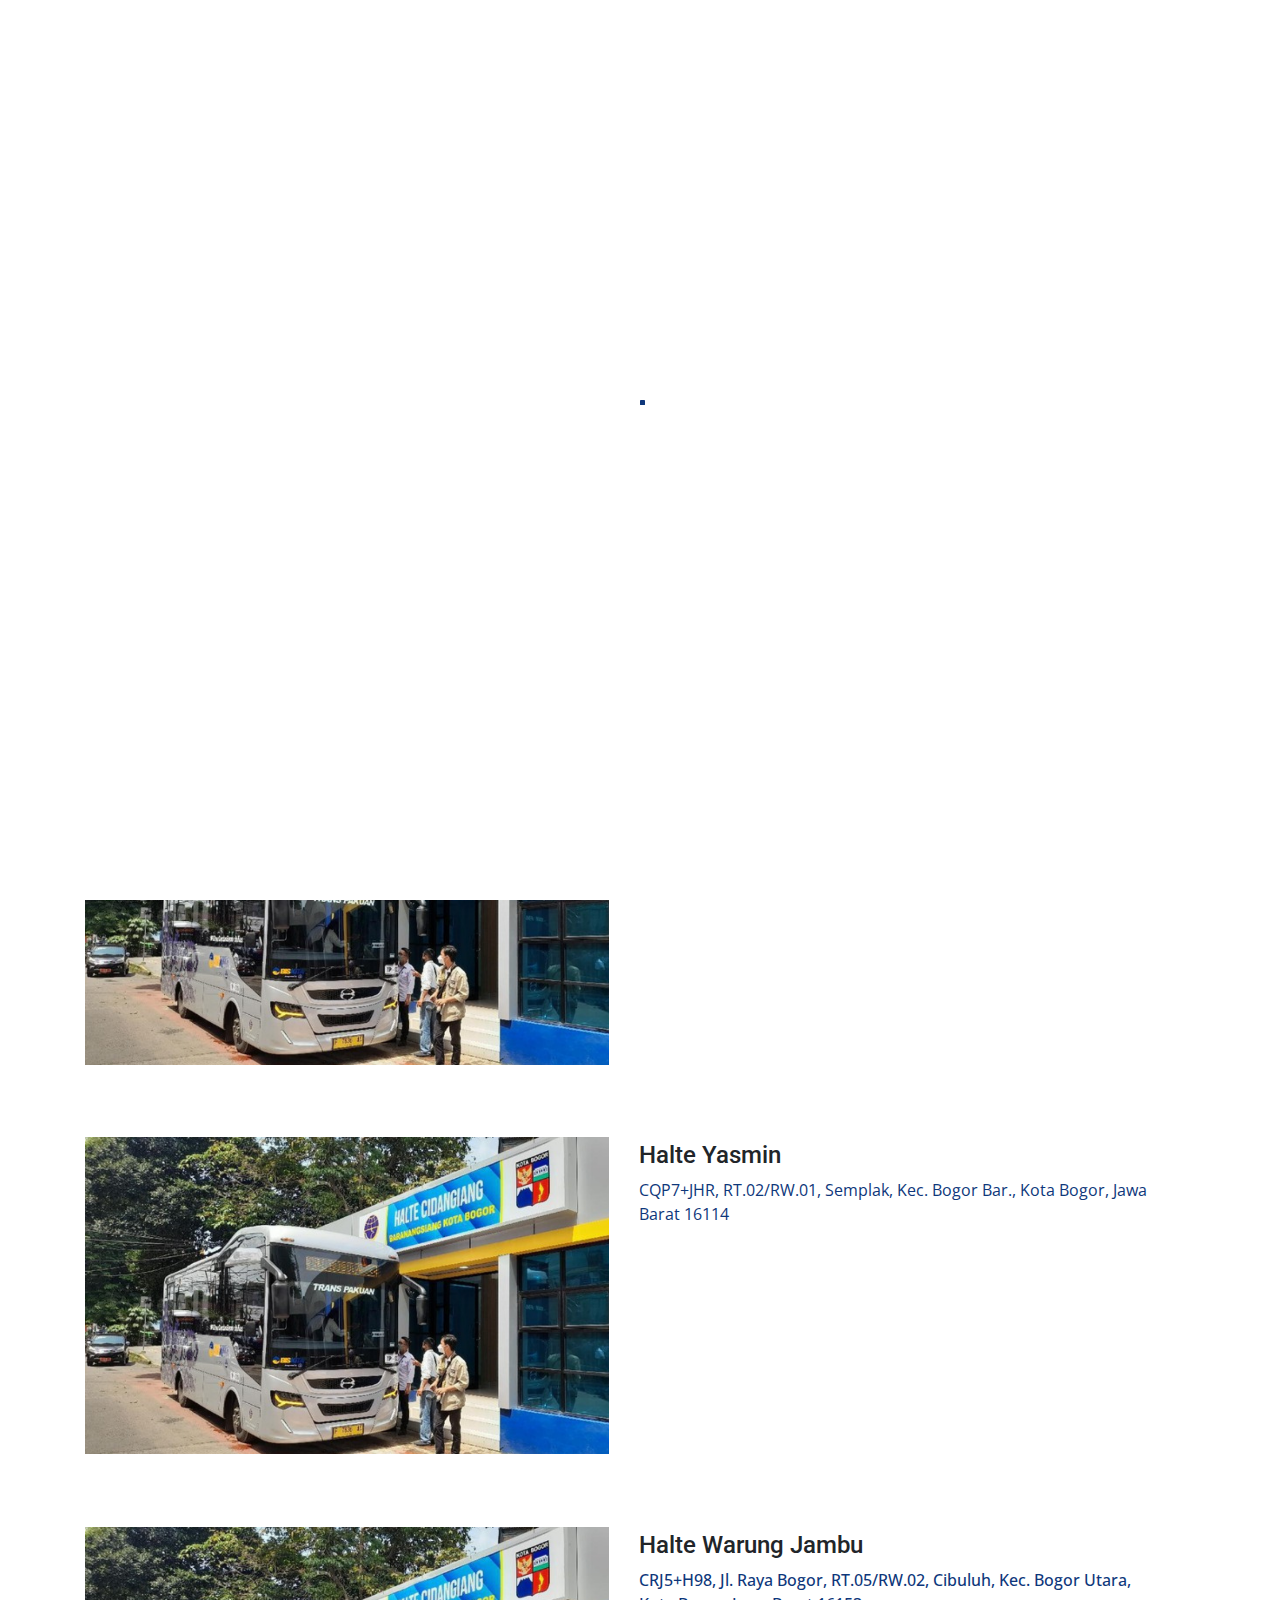
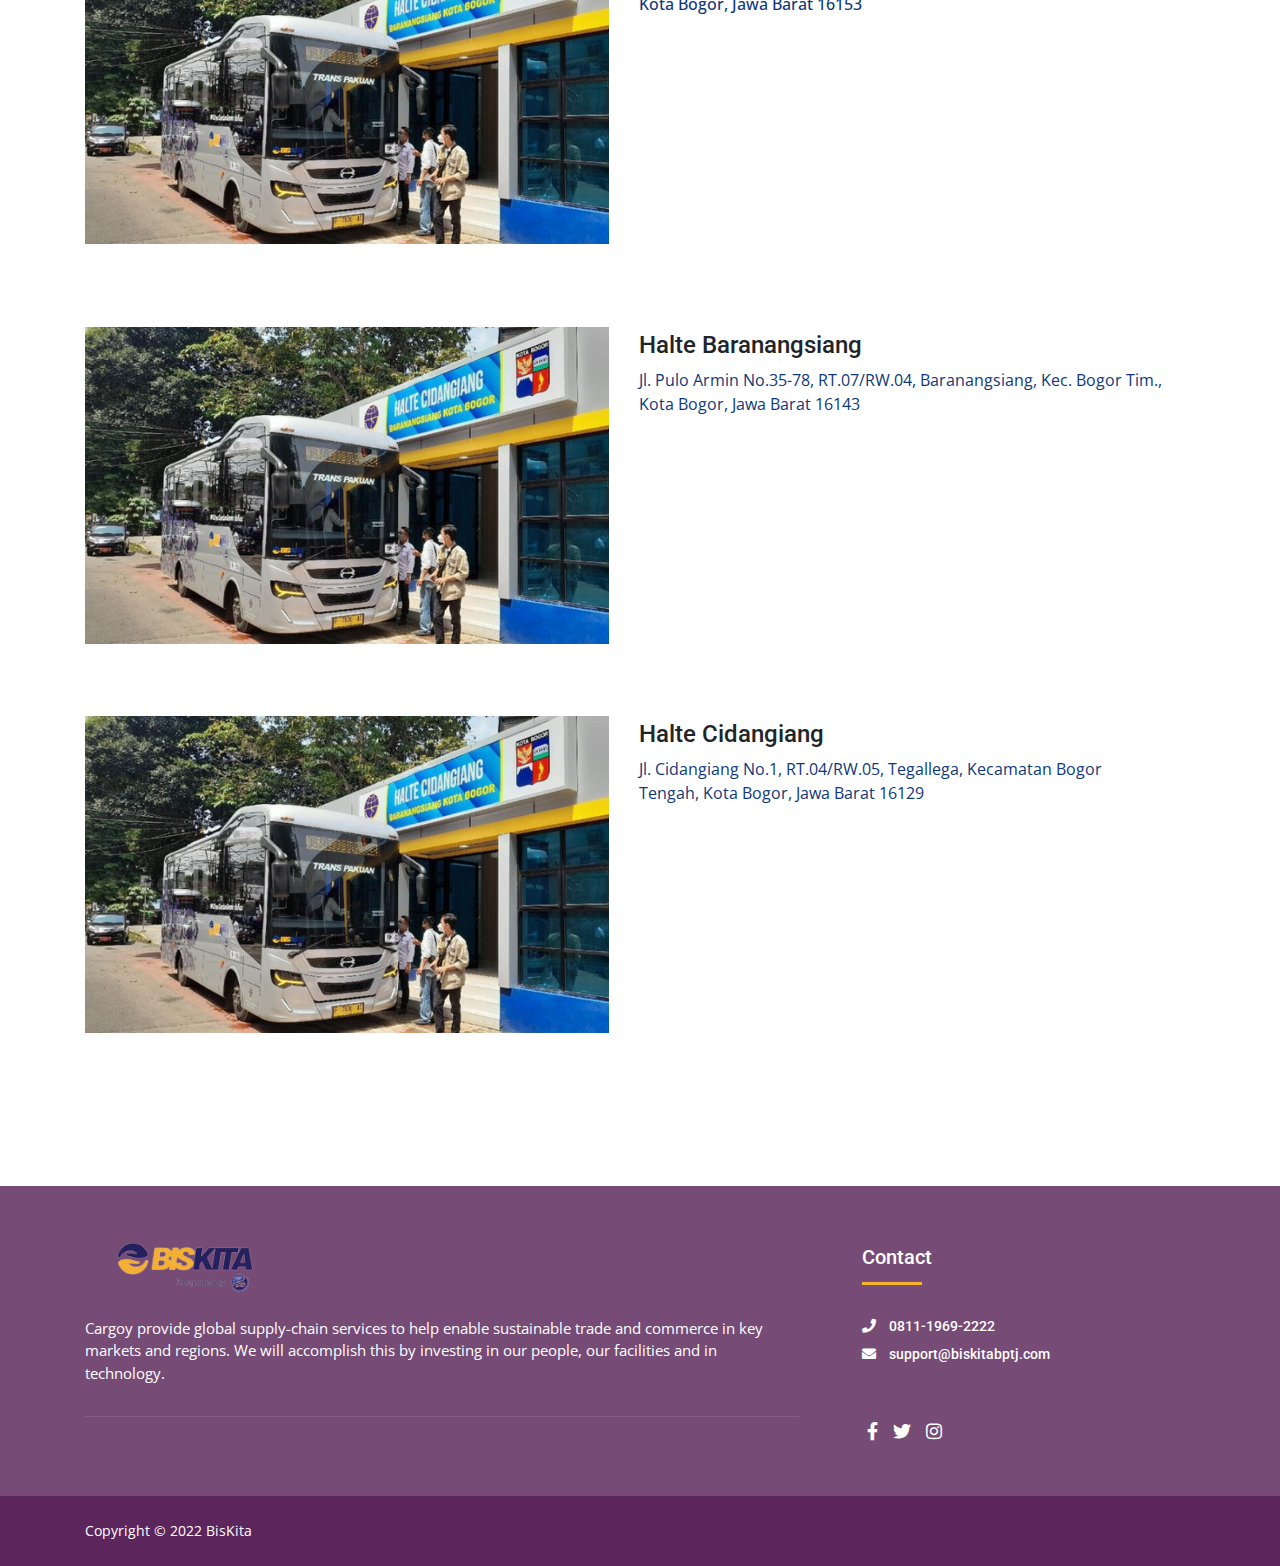
<file: koridor/koridor2.html>
<!DOCTYPE html>
<html lang="en-US" class="no-js">
	<head>
		<meta charset="UTF-8">
        <meta name="viewport" content="width=device-width, initial-scale=1, maximum-scale=1">
		<meta http-equiv="X-UA-Compatible" content="IE=edge">

        <meta name="description" content="BisKita Trans Pakuan adalah layanan angkutan umum berbasis bus rapid transit di Kota Bogor Jawa Barat, yang menerapkan mekanisme subsidi BTS (Buy The Service) oleh BPTJ Kementerian Perhubungan, dan diselenggarakan oleh Operator PT Kodjari Tata Angkutan berdasarkan standar pelayanan yang telah ditetapkan oleh pemerintah. Bus kota ini sangat mirip dengan Transjakarta, yang hanya berhenti di halte tertentu saja. Namun hal yang membedakan, bus ini tidak menggunakan jalur khusus. Bus ini juga diharapkan akan mengurangi jumlah angkutan kota yang masih beroperasi dan menjadi salah satu cara mengatasi kemacetan di Kota Bogor." />
        <meta name="title" content="BisKita" />
        <meta name="keywords" content="bis, biskita, transpakuan, bus, koridor," />
        <meta name="search engine" content="bis, biskita, transpakuan, bus, koridor," />

        <meta name="author" content="Matthew Alexander Andriyanto" />
        
		<!-- TITLE -->
		<title>BisKita</title>
        
        <!-- FONT AWESOME ICONS LIBRARY -->
        <link rel="stylesheet" href="../assets/fonts/css/all.min.css">  
        
        <!--  FAVICON  -->
        <link rel="shortcut icon" href="../assets/images/favicon.ico">
        
        <!-- BOOTSTRAP FRAMEWORK STYLES -->
        <link rel="stylesheet" href="../assets/css/bootstrap.min.css">
        
        <!-- MAIN CSS STYLE SHEET -->
        <link rel="stylesheet" href="../assets/css/custom.css">
        <link rel="stylesheet" href="../assets/css/stylesheet.css">
        
        <link rel="stylesheet" href="../assets/css/navbar.css">
        <link rel='stylesheet' href='../assets/css/slider.css'>
        <link rel="stylesheet" href="../assets/css/responsive.css">
        <link rel="stylesheet" href="../assets/css/slick.min.css"> 
        <link rel="stylesheet" href="../assets/css/owl.carousel.min.css">
        <link rel='stylesheet' href="../assets/css/flickity.min.css">
        <link rel="stylesheet" href="../assets/css/magnific-popup.min.css">
        <link rel="stylesheet" href="../assets/css/magnific.popup.css">

        <!-- MODERNIZR LIBRARY -->
        <script src="../assets/js/modernizr-custom.js"></script>
            
	</head>
    
<body>

    <!-- PRELOADER START -->
    <div id="loader-wrapper">
        <div class="loader">
           <div class="ball"></div>
           <div class="ball"></div>
           <div class="ball"></div>
           <div class="ball"></div>
           <div class="ball"></div>
           <div class="ball"></div>
           <div class="ball"></div>
           <div class="ball"></div>
           <div class="ball"></div>
           <div class="ball"></div>
        </div> 
    </div>
    <!-- PRELOADER END -->
    
    <header>
        <!-- TOP HEADER START -->
        <div class="top-header-wrapper">
            <div class="container">
                <div class="row">
                    <div class="col-md-6">
                        <ul class="top-contact text-left">
                            <li class="mail"><a href="mailto:support@biskitabptj.com">support@biskitabptj.com</a></li>
                            <li class="phone"><span class="tel-no"><a href="tel:0811-1969-2222"> 0811-1969-2222</a></span></li>
                        </ul>
                    </div>
                    <div class="col-md-6 text-right">
                        <div class="top-social">
                            <ul class="social-list">
                                <li><a target="_blank" href="https://www.facebook.com/biskita.id"><i class="fab fa-facebook-f"></i></a></li>
                                <li><a target="_blank" href="https://twitter.com/biskita_id"><i class="fab fa-twitter"></i></a></li>
                                <li><a target="_blank" href="https://www.instagram.com/biskita.id/"><i class="fab fa-instagram"></i></a></li>
                            </ul>
                        </div>
                    </div>
                </div>
                <hr class="top-header-line">
            </div>
        </div>
        <!-- TOP HEADER END -->
        
        <!-- NAV START -->
        <nav class="navbar navbar-expand-lg navbar-dark">
            <div class="container p-0">
                <a href="#" class="navbar-brand"><img src="../assets/images/logo.png" alt="BisKita"></a>

                <button type="button" class="navbar-toggler collapsed" data-toggle="collapse" data-target="#main-nav">
                    <span class="menu-icon-bar"></span>
                    <span class="menu-icon-bar"></span>
                    <span class="menu-icon-bar"></span>
                </button>

                <div id="main-nav" class="collapse navbar-collapse">
                    <ul class="navbar-nav ml-auto">
                        <li class="dropdown">
                            <a href="../index.html" class="nav-item nav-link">HOME</a>
                        </li>
                        <li class="dropdown">
                            <a href="../index.html#koridor" class="nav-item nav-link">DAFTAR KORIDOR</a>
                        </li>
                    </ul>
                </div>
            </div>
        </nav>
        <!-- NAV END -->

        <div class="pages-hero" style="background-image: url('../assets/images/slider1.png');">
            <div class="container">
                <div class="pages-title">
                    <h1>Koridor 2</h1>
                    <div class="page-nav">
                        <p><a href="../index.html">Home</a> &nbsp; | &nbsp; <a href="#">Koridor 2</a></p>
                    </div>
                </div>
                
            </div>  
        </div>
    </header>
    
    <!-- CONTENT START -->
    <section>
        
        <div class="container mt-5 mb-5">
            <div class="row">
                <div class="col-lg-12">
                    <div class="services-content">
                        <h2>Koridor 2</h2>
                        <p>Terminal Bubulak - Stasiun Bogor - KRB - Baranangsiang - Cidangiang - Ciawi 14,4</p>
                        <div class="row mt-4">

                            <div class="col-md-12 col-lg-6">
                                <figure class="snip1445">
                                  <img src="../assets/images/k1/koridor.png" alt="" />
                                </figure>
                            </div>
                            <div class="col-md-12 col-lg-6 mb-5 mt-view">
                                <div class="air-freight-content">
                                    <h4>Halte Terminal Bubulak</h4>
                                    <p>CQH4+X39, Terminal, RT.04/RW.08, Bubulak, Kec. Bogor Bar., Kota Bogor, Jawa Barat 16115</p>
                                    <iframe src="https://www.google.com/maps/embed?pb=!1m14!1m8!1m3!1d15854.463291774586!2d106.755233!3d-6.5700758!3m2!1i1024!2i768!4f13.1!3m3!1m2!1s0x0%3A0xaf3245b82613cba2!2sHalte%20Bubulak!5e0!3m2!1sid!2sid!4v1663157022887!5m2!1sid!2sid" width="600" height="200" style="border:0;" allowfullscreen="" loading="lazy" referrerpolicy="no-referrer-when-downgrade"></iframe>
                                </div>
                            </div>

                            <div class="col-md-12 col-lg-6">
                                <figure class="snip1445">
                                  <img src="../assets/images/k1/koridor.png" alt="" />
                                </figure>
                            </div>
                            <div class="col-md-12 col-lg-6 mb-5 mt-view">
                                <div class="air-freight-content">
                                    <h4>Halte Yasmin</h4>
                                    <p>CQP7+JHR, RT.02/RW.01, Semplak, Kec. Bogor Bar., Kota Bogor, Jawa Barat 16114</p>
                                    <iframe src="https://www.google.com/maps/embed?pb=!1m18!1m12!1m3!1d15854.464655366328!2d106.75523299670446!3d-6.570033014191356!2m3!1f0!2f0!3f0!3m2!1i1024!2i768!4f13.1!3m3!1m2!1s0x2e69c582c989f28b%3A0xdc22ae142ba7a555!2sHalte%20Bis%20Semplak-Yasmin!5e0!3m2!1sid!2sid!4v1663157238235!5m2!1sid!2sid" width="600" height="200" style="border:0;" allowfullscreen="" loading="lazy" referrerpolicy="no-referrer-when-downgrade"></iframe>
                                </div>
                            </div>

                            <div class="col-md-12 col-lg-6">
                                <figure class="snip1445">
                                  <img src="../assets/images/k1/koridor.png" alt="" />
                                </figure>
                            </div>
                            <div class="col-md-12 col-lg-6 mb-5 mt-view">
                                <div class="air-freight-content">
                                    <h4>Halte Warung Jambu<h4>
                                    <p>CRJ5+H98, Jl. Raya Bogor, RT.05/RW.02, Cibuluh, Kec. Bogor Utara, Kota Bogor, Jawa Barat 16153</p>
                                    <iframe src="https://www.google.com/maps/embed?pb=!1m18!1m12!1m3!1d63417.91647264464!2d106.72896791631376!3d-6.5695791938827215!2m3!1f0!2f0!3f0!3m2!1i1024!2i768!4f13.1!3m3!1m2!1s0x2e69c5ca980a8d7d%3A0x7077ba94b393936e!2sHalte%20Jambu%20Dua!5e0!3m2!1sid!2sid!4v1663157632243!5m2!1sid!2sid" width="600" height="200" style="border:0;" allowfullscreen="" loading="lazy" referrerpolicy="no-referrer-when-downgrade"></iframe>
                                </div>
                            </div>

                            <div class="col-md-12 col-lg-6">
                                <figure class="snip1445">
                                  <img src="../assets/images/k1/koridor.png" alt="" />
                                </figure>
                            </div>
                            <div class="col-md-12 col-lg-6 mb-5 mt-view">
                                <div class="air-freight-content">
                                    <h4>Halte Baranangsiang</h4>
                                    <p>Jl. Pulo Armin No.35-78, RT.07/RW.04, Baranangsiang, Kec. Bogor Tim., Kota Bogor, Jawa Barat 16143</p>
                                    <iframe src="https://www.google.com/maps/embed?pb=!1m14!1m8!1m3!1d990.8163815805981!2d106.8130311!3d-6.6138956!3m2!1i1024!2i768!4f13.1!3m3!1m2!1s0x2e69c5df2e3e014f%3A0x426c4bc40b3caae0!2shalte%20kesatuan!5e0!3m2!1sid!2sid!4v1663158017310!5m2!1sid!2sid" width="600" height="200" style="border:0;" allowfullscreen="" loading="lazy" referrerpolicy="no-referrer-when-downgrade"></iframe>
                                </div>
                            </div>

                            <div class="col-md-12 col-lg-6">
                                <figure class="snip1445">
                                  <img src="../assets/images/k1/koridor.png" alt="" />
                                </figure>
                            </div>
                            <div class="col-md-12 col-lg-6 mb-5 mt-view">
                                <div class="air-freight-content">
                                    <h4>Halte Cidangiang</h4>
                                    <p>Jl. Cidangiang No.1, RT.04/RW.05, Tegallega, Kecamatan Bogor Tengah, Kota Bogor, Jawa Barat 16129</p>
                                    <iframe src="https://www.google.com/maps/embed?pb=!1m18!1m12!1m3!1d3963.353652386787!2d106.80399221419736!3d-6.602898866381523!2m3!1f0!2f0!3f0!3m2!1i1024!2i768!4f13.1!3m3!1m2!1s0x2e69c5dcae4fc247%3A0xb16b9c68deb8a5b2!2sHalte%20Cidangiang!5e0!3m2!1sid!2sid!4v1663157790292!5m2!1sid!2sid" width="600" height="200" style="border:0;" allowfullscreen="" loading="lazy" referrerpolicy="no-referrer-when-downgrade"></iframe>
                                </div>
                            </div>

                        </div>
                    </div>
                </div>
            </div>
        </div>
        
    </section> 
    <!-- CONTENT END -->
    
    <!-- FOOTER START -->
    <footer style="background-color: #764b76;">
        <div class="main-footer">
            <div class="container">
                <div class="row">
                    <div class="col-lg-8">
                        <div class="layer-info">
                            <figure class="footer-logo">
                                <img src="../assets/images/logo.png" alt="">
                            </figure>
                            <p>Cargoy provide global supply-chain services to help enable sustainable trade and commerce in key markets and regions. We will accomplish this by investing in our people, our facilities and in technology.</p>
                            <hr class="footer">
                        </div>
                    </div>
                    <div class="col-lg-4 footer-col">
                        <h5 class="layer-title">Contact<h5>
                        <ul class="layer-contact mt-3">
                            <li class="phone"><span class="tel-no"><a href="tel:0811-1969-2222"> 0811-1969-2222</a></span></li>
                            <li class="email"><a href="mailto:support@biskitabptj.com"> support@biskitabptj.com</a></li>
                        </ul>
                        <div class="social-footer mt-4">
                            <ul>
                                <li><a target="_blank" href="https://www.facebook.com/biskita.id"><i class="fab fa-facebook-f"></i></a></li>
                                <li><a target="_blank" href="https://twitter.com/biskita_id"><i class="fab fa-twitter"></i></a></li>
                                <li><a target="_blank" href="https://www.instagram.com/biskita.id/"><i class="fab fa-instagram"></i></a></li>
                            </ul>
                        </div>
                    </div>
                </div>
            </div>
        </div>
        <div class="bottom-footer" style="background-color: #5c255c;">
            <div class="container">                        
                <div class="row">
                    <div class="col-md-6">
                        <div class="copyright"><p>Copyright © 2022&nbsp;<a href="#">BisKita</a></p></div>
                    </div>
                    <div class="col-md-6">
                    </div>
                </div>
            </div>
        </div>
    </footer>
    <!-- FOOTER END -->
    
    <!--SCROLL TOP START-->
    <a href="#0" class="cd-top">Top</a>
    <!--SCROLL TOP START-->

    <!-- JAVASCRIPTS -->
    <script src='../assets/js/jquery-3.4.1.min.js'></script>
    <script src='../assets/js/plugins.js'></script>
    <script src='../assets/js/bootstrap.min.js'></script>
    <script src='../assets/js/main.js'></script>
    <script src='../assets/js/flickity.pkgd.min.js'></script>
    <script src='../assets/js/snap.svg.js'></script>
    <script src="../assets/js/slider.js"></script>
    <script src='../assets/js/nav-fixed-top.js'></script>
    <script src="../assets/js/magnific-popup.min.js"></script>
    <script src="../assets/js/magnific.popup.js"></script>
    <!-- JAVASCRIPTS END -->
    
    </body>
    
</html>
</file>
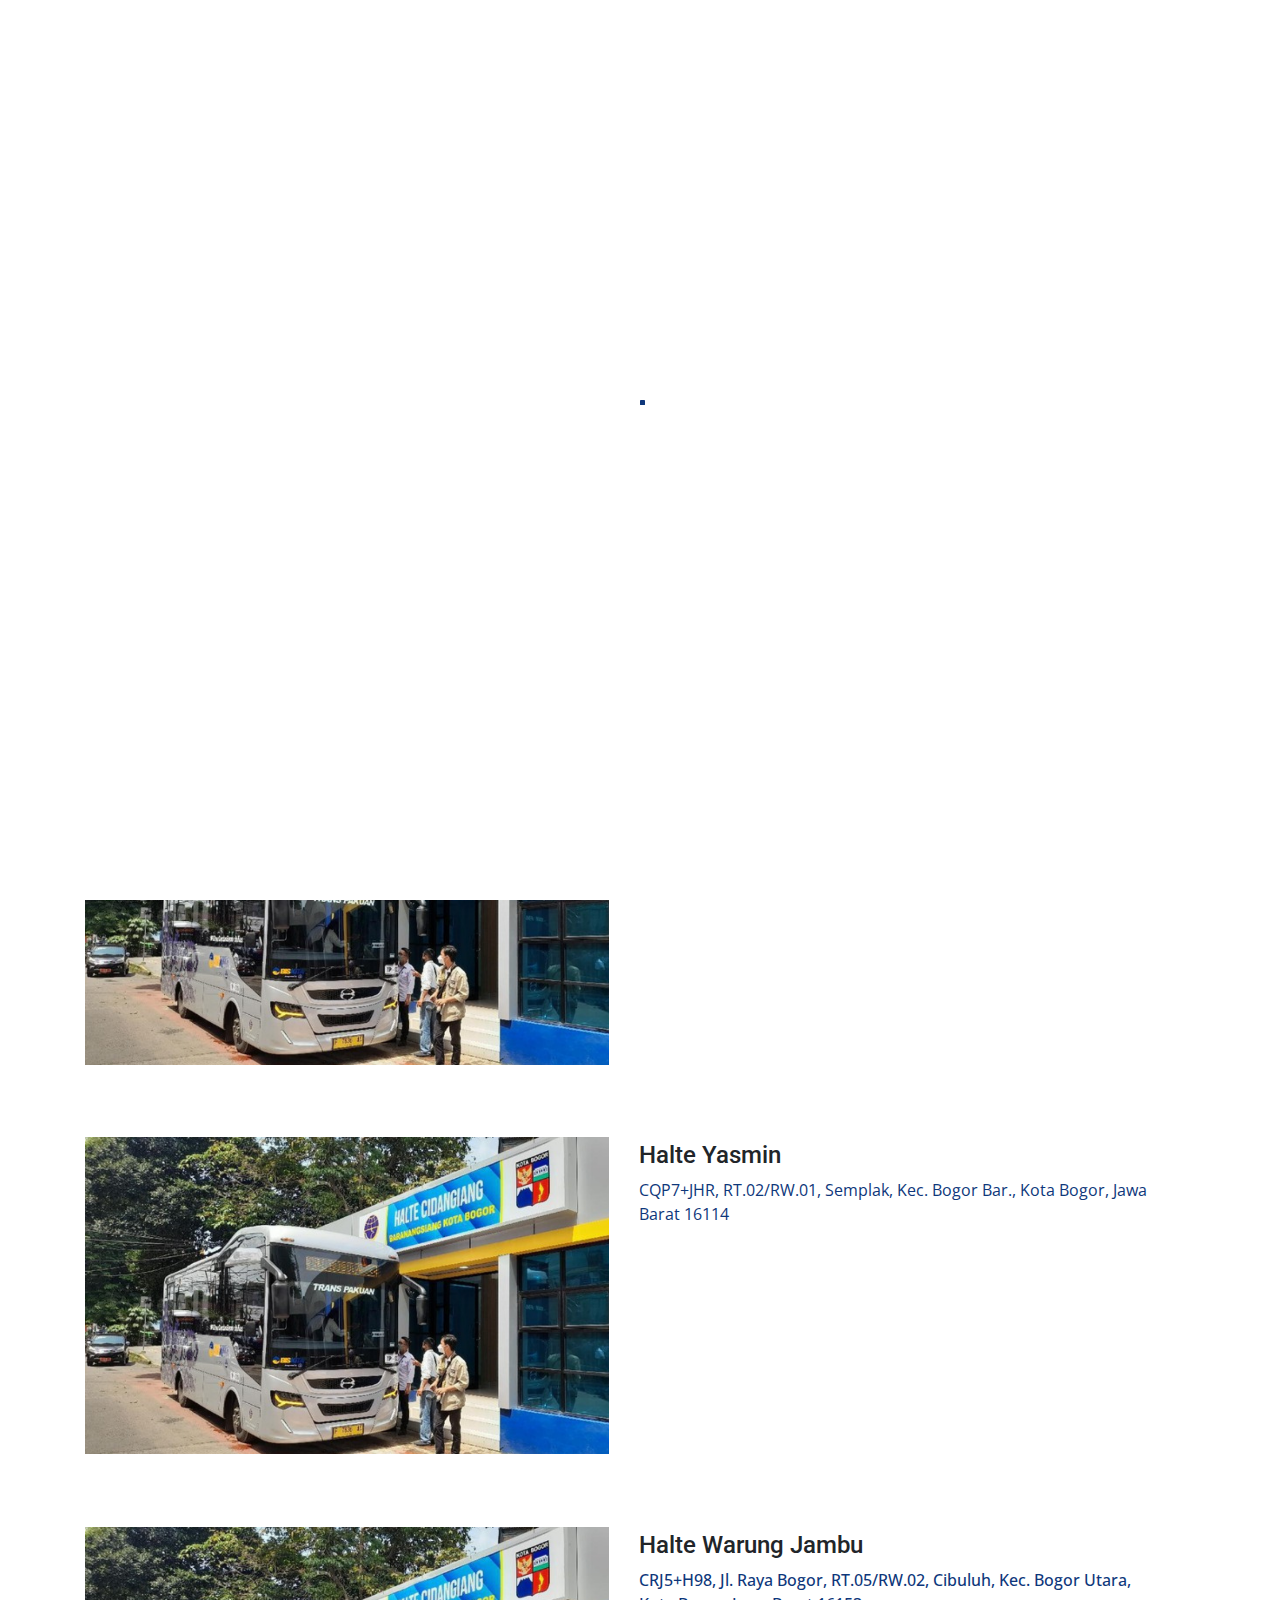
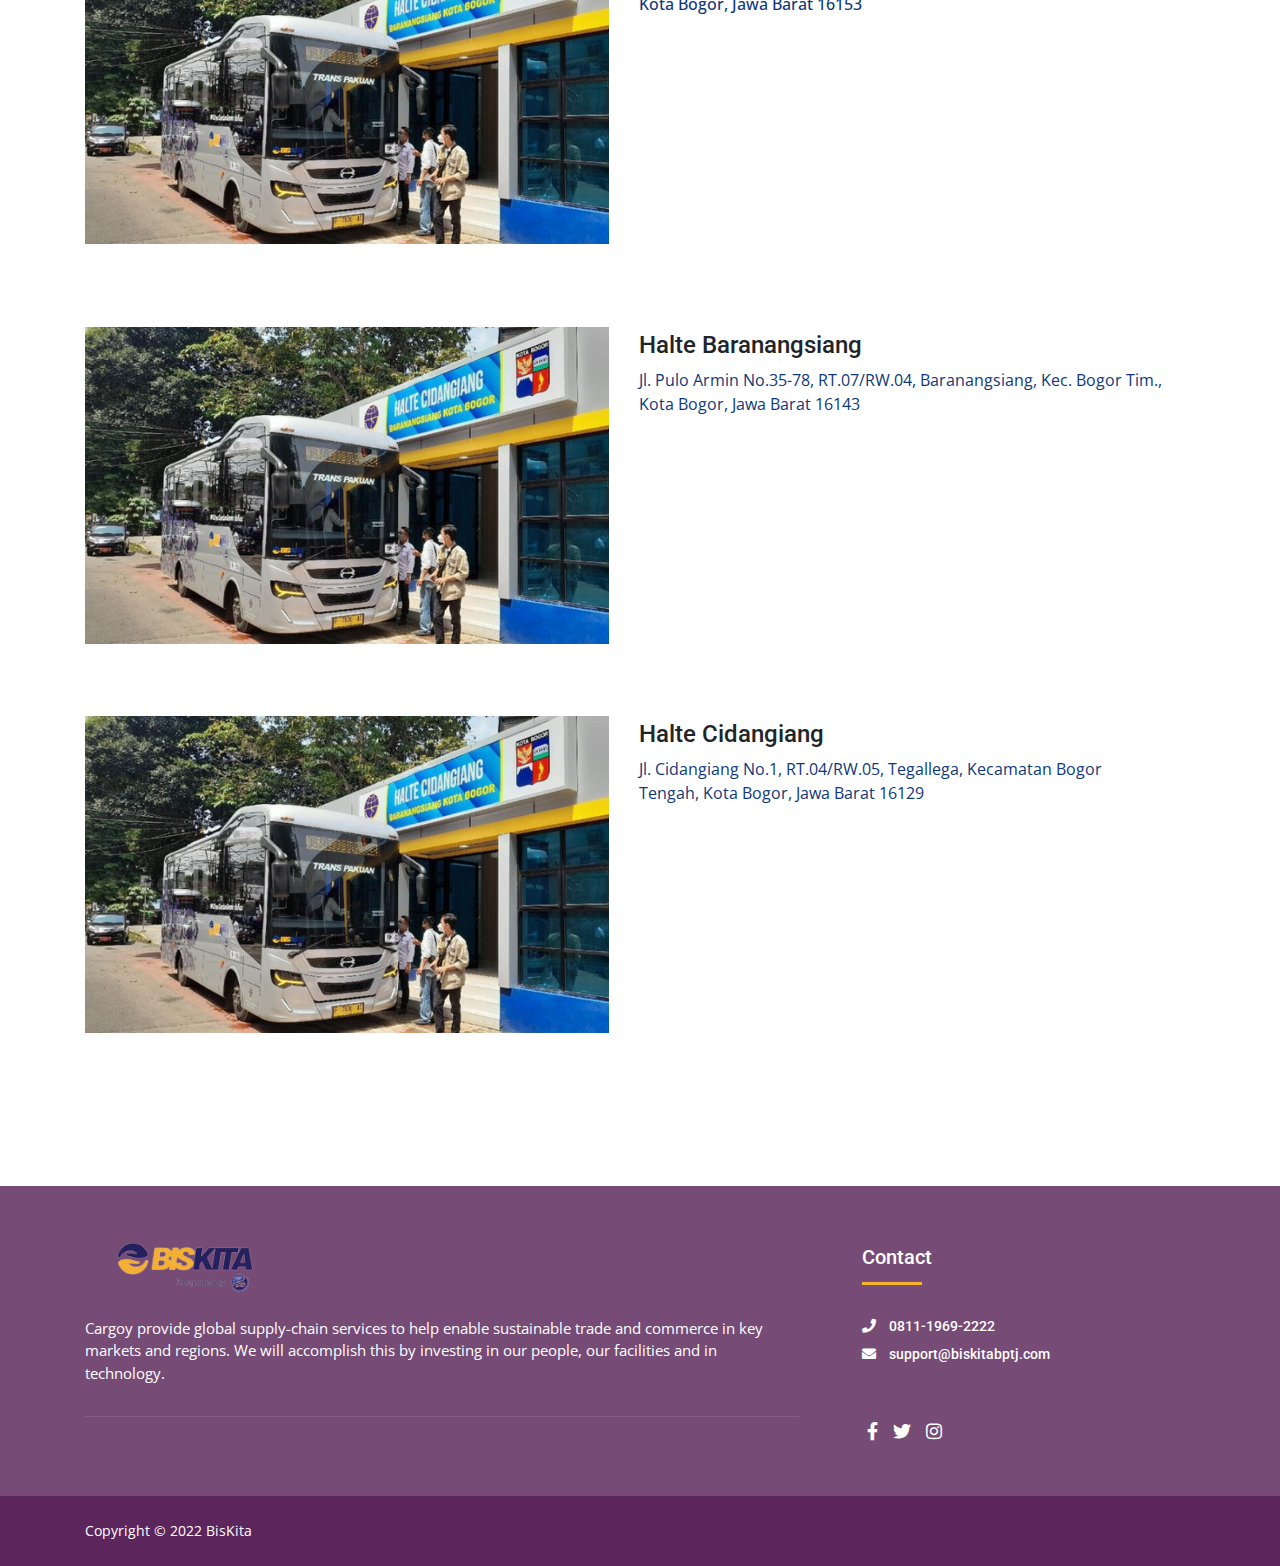
<file: koridor/koridor3.html>
<!DOCTYPE html>
<html lang="en-US" class="no-js">
	<head>
		<meta charset="UTF-8">
        <meta name="viewport" content="width=device-width, initial-scale=1, maximum-scale=1">
		<meta http-equiv="X-UA-Compatible" content="IE=edge">

        <meta name="description" content="BisKita Trans Pakuan adalah layanan angkutan umum berbasis bus rapid transit di Kota Bogor Jawa Barat, yang menerapkan mekanisme subsidi BTS (Buy The Service) oleh BPTJ Kementerian Perhubungan, dan diselenggarakan oleh Operator PT Kodjari Tata Angkutan berdasarkan standar pelayanan yang telah ditetapkan oleh pemerintah. Bus kota ini sangat mirip dengan Transjakarta, yang hanya berhenti di halte tertentu saja. Namun hal yang membedakan, bus ini tidak menggunakan jalur khusus. Bus ini juga diharapkan akan mengurangi jumlah angkutan kota yang masih beroperasi dan menjadi salah satu cara mengatasi kemacetan di Kota Bogor." />
        <meta name="title" content="BisKita" />
        <meta name="keywords" content="bis, biskita, transpakuan, bus, koridor," />
        <meta name="search engine" content="bis, biskita, transpakuan, bus, koridor," />

        <meta name="author" content="Matthew Alexander Andriyanto" />
        
		<!-- TITLE -->
		<title>BisKita</title>
        
        <!-- FONT AWESOME ICONS LIBRARY -->
        <link rel="stylesheet" href="../assets/fonts/css/all.min.css">  
        
        <!--  FAVICON  -->
        <link rel="shortcut icon" href="../assets/images/favicon.ico">
        
        <!-- BOOTSTRAP FRAMEWORK STYLES -->
        <link rel="stylesheet" href="../assets/css/bootstrap.min.css">
        
        <!-- MAIN CSS STYLE SHEET -->
        <link rel="stylesheet" href="../assets/css/custom.css">
        <link rel="stylesheet" href="../assets/css/stylesheet.css">
        
        <link rel="stylesheet" href="../assets/css/navbar.css">
        <link rel='stylesheet' href='../assets/css/slider.css'>
        <link rel="stylesheet" href="../assets/css/responsive.css">
        <link rel="stylesheet" href="../assets/css/slick.min.css"> 
        <link rel="stylesheet" href="../assets/css/owl.carousel.min.css">
        <link rel='stylesheet' href="../assets/css/flickity.min.css">
        <link rel="stylesheet" href="../assets/css/magnific-popup.min.css">
        <link rel="stylesheet" href="../assets/css/magnific.popup.css">

        <!-- MODERNIZR LIBRARY -->
        <script src="../assets/js/modernizr-custom.js"></script>
            
	</head>
    
<body>

    <!-- PRELOADER START -->
    <div id="loader-wrapper">
        <div class="loader">
           <div class="ball"></div>
           <div class="ball"></div>
           <div class="ball"></div>
           <div class="ball"></div>
           <div class="ball"></div>
           <div class="ball"></div>
           <div class="ball"></div>
           <div class="ball"></div>
           <div class="ball"></div>
           <div class="ball"></div>
        </div> 
    </div>
    <!-- PRELOADER END -->
    
    <header>
        <!-- TOP HEADER START -->
        <div class="top-header-wrapper">
            <div class="container">
                <div class="row">
                    <div class="col-md-6">
                        <ul class="top-contact text-left">
                            <li class="mail"><a href="mailto:support@biskitabptj.com">support@biskitabptj.com</a></li>
                            <li class="phone"><span class="tel-no"><a href="tel:0811-1969-2222"> 0811-1969-2222</a></span></li>
                        </ul>
                    </div>
                    <div class="col-md-6 text-right">
                        <div class="top-social">
                            <ul class="social-list">
                                <li><a target="_blank" href="https://www.facebook.com/biskita.id"><i class="fab fa-facebook-f"></i></a></li>
                                <li><a target="_blank" href="https://twitter.com/biskita_id"><i class="fab fa-twitter"></i></a></li>
                                <li><a target="_blank" href="https://www.instagram.com/biskita.id/"><i class="fab fa-instagram"></i></a></li>
                            </ul>
                        </div>
                    </div>
                </div>
                <hr class="top-header-line">
            </div>
        </div>
        <!-- TOP HEADER END -->
        
        <!-- NAV START -->
        <nav class="navbar navbar-expand-lg navbar-dark">
            <div class="container p-0">
                <a href="#" class="navbar-brand"><img src="../assets/images/logo.png" alt="BisKita"></a>

                <button type="button" class="navbar-toggler collapsed" data-toggle="collapse" data-target="#main-nav">
                    <span class="menu-icon-bar"></span>
                    <span class="menu-icon-bar"></span>
                    <span class="menu-icon-bar"></span>
                </button>

                <div id="main-nav" class="collapse navbar-collapse">
                    <ul class="navbar-nav ml-auto">
                        <li class="dropdown">
                            <a href="../index.html" class="nav-item nav-link">HOME</a>
                        </li>
                        <li class="dropdown">
                            <a href="../index.html#koridor" class="nav-item nav-link">DAFTAR KORIDOR</a>
                        </li>
                    </ul>
                </div>
            </div>
        </nav>
        <!-- NAV END -->

        <div class="pages-hero" style="background-image: url('../assets/images/slider1.png');">
            <div class="container">
                <div class="pages-title">
                    <h1>Koridor 3</h1>
                    <div class="page-nav">
                        <p><a href="../index.html">Home</a> &nbsp; | &nbsp; <a href="#">Koridor 3</a></p>
                    </div>
                </div>
                
            </div>  
        </div>
    </header>
    
    <!-- CONTENT START -->
    <section>
        
        <div class="container mt-5 mb-5">
            <div class="row">
                <div class="col-lg-12">
                    <div class="services-content">
                        <h2>Koridor 3</h2>
                        <p>Terminal Bubulak - Stasiun Bogor - KRB - Suryakencana / Empang - Sukasari - Lawanggintung - Ciawi </p>
                        <div class="row mt-4">

                            <div class="col-md-12 col-lg-6">
                                <figure class="snip1445">
                                  <img src="../assets/images/k1/koridor.png" alt="" />
                                </figure>
                            </div>
                            <div class="col-md-12 col-lg-6 mb-5 mt-view">
                                <div class="air-freight-content">
                                    <h4>Halte Terminal Bubulak</h4>
                                    <p>CQH4+X39, Terminal, RT.04/RW.08, Bubulak, Kec. Bogor Bar., Kota Bogor, Jawa Barat 16115</p>
                                    <iframe src="https://www.google.com/maps/embed?pb=!1m14!1m8!1m3!1d15854.463291774586!2d106.755233!3d-6.5700758!3m2!1i1024!2i768!4f13.1!3m3!1m2!1s0x0%3A0xaf3245b82613cba2!2sHalte%20Bubulak!5e0!3m2!1sid!2sid!4v1663157022887!5m2!1sid!2sid" width="600" height="200" style="border:0;" allowfullscreen="" loading="lazy" referrerpolicy="no-referrer-when-downgrade"></iframe>
                                </div>
                            </div>

                            <div class="col-md-12 col-lg-6">
                                <figure class="snip1445">
                                  <img src="../assets/images/k1/koridor.png" alt="" />
                                </figure>
                            </div>
                            <div class="col-md-12 col-lg-6 mb-5 mt-view">
                                <div class="air-freight-content">
                                    <h4>Halte Yasmin</h4>
                                    <p>CQP7+JHR, RT.02/RW.01, Semplak, Kec. Bogor Bar., Kota Bogor, Jawa Barat 16114</p>
                                    <iframe src="https://www.google.com/maps/embed?pb=!1m18!1m12!1m3!1d15854.464655366328!2d106.75523299670446!3d-6.570033014191356!2m3!1f0!2f0!3f0!3m2!1i1024!2i768!4f13.1!3m3!1m2!1s0x2e69c582c989f28b%3A0xdc22ae142ba7a555!2sHalte%20Bis%20Semplak-Yasmin!5e0!3m2!1sid!2sid!4v1663157238235!5m2!1sid!2sid" width="600" height="200" style="border:0;" allowfullscreen="" loading="lazy" referrerpolicy="no-referrer-when-downgrade"></iframe>
                                </div>
                            </div>

                            <div class="col-md-12 col-lg-6">
                                <figure class="snip1445">
                                  <img src="../assets/images/k1/koridor.png" alt="" />
                                </figure>
                            </div>
                            <div class="col-md-12 col-lg-6 mb-5 mt-view">
                                <div class="air-freight-content">
                                    <h4>Halte Warung Jambu<h4>
                                    <p>CRJ5+H98, Jl. Raya Bogor, RT.05/RW.02, Cibuluh, Kec. Bogor Utara, Kota Bogor, Jawa Barat 16153</p>
                                    <iframe src="https://www.google.com/maps/embed?pb=!1m18!1m12!1m3!1d63417.91647264464!2d106.72896791631376!3d-6.5695791938827215!2m3!1f0!2f0!3f0!3m2!1i1024!2i768!4f13.1!3m3!1m2!1s0x2e69c5ca980a8d7d%3A0x7077ba94b393936e!2sHalte%20Jambu%20Dua!5e0!3m2!1sid!2sid!4v1663157632243!5m2!1sid!2sid" width="600" height="200" style="border:0;" allowfullscreen="" loading="lazy" referrerpolicy="no-referrer-when-downgrade"></iframe>
                                </div>
                            </div>

                            <div class="col-md-12 col-lg-6">
                                <figure class="snip1445">
                                  <img src="../assets/images/k1/koridor.png" alt="" />
                                </figure>
                            </div>
                            <div class="col-md-12 col-lg-6 mb-5 mt-view">
                                <div class="air-freight-content">
                                    <h4>Halte Baranangsiang</h4>
                                    <p>Jl. Pulo Armin No.35-78, RT.07/RW.04, Baranangsiang, Kec. Bogor Tim., Kota Bogor, Jawa Barat 16143</p>
                                    <iframe src="https://www.google.com/maps/embed?pb=!1m14!1m8!1m3!1d990.8163815805981!2d106.8130311!3d-6.6138956!3m2!1i1024!2i768!4f13.1!3m3!1m2!1s0x2e69c5df2e3e014f%3A0x426c4bc40b3caae0!2shalte%20kesatuan!5e0!3m2!1sid!2sid!4v1663158017310!5m2!1sid!2sid" width="600" height="200" style="border:0;" allowfullscreen="" loading="lazy" referrerpolicy="no-referrer-when-downgrade"></iframe>
                                </div>
                            </div>

                            <div class="col-md-12 col-lg-6">
                                <figure class="snip1445">
                                  <img src="../assets/images/k1/koridor.png" alt="" />
                                </figure>
                            </div>
                            <div class="col-md-12 col-lg-6 mb-5 mt-view">
                                <div class="air-freight-content">
                                    <h4>Halte Cidangiang</h4>
                                    <p>Jl. Cidangiang No.1, RT.04/RW.05, Tegallega, Kecamatan Bogor Tengah, Kota Bogor, Jawa Barat 16129</p>
                                    <iframe src="https://www.google.com/maps/embed?pb=!1m18!1m12!1m3!1d3963.353652386787!2d106.80399221419736!3d-6.602898866381523!2m3!1f0!2f0!3f0!3m2!1i1024!2i768!4f13.1!3m3!1m2!1s0x2e69c5dcae4fc247%3A0xb16b9c68deb8a5b2!2sHalte%20Cidangiang!5e0!3m2!1sid!2sid!4v1663157790292!5m2!1sid!2sid" width="600" height="200" style="border:0;" allowfullscreen="" loading="lazy" referrerpolicy="no-referrer-when-downgrade"></iframe>
                                </div>
                            </div>

                        </div>
                    </div>
                </div>
            </div>
        </div>
        
    </section> 
    <!-- CONTENT END -->
    
    <!-- FOOTER START -->
    <footer style="background-color: #764b76;">
        <div class="main-footer">
            <div class="container">
                <div class="row">
                    <div class="col-lg-8">
                        <div class="layer-info">
                            <figure class="footer-logo">
                                <img src="../assets/images/logo.png" alt="">
                            </figure>
                            <p>Cargoy provide global supply-chain services to help enable sustainable trade and commerce in key markets and regions. We will accomplish this by investing in our people, our facilities and in technology.</p>
                            <hr class="footer">
                        </div>
                    </div>
                    <div class="col-lg-4 footer-col">
                        <h5 class="layer-title">Contact<h5>
                        <ul class="layer-contact mt-3">
                            <li class="phone"><span class="tel-no"><a href="tel:0811-1969-2222"> 0811-1969-2222</a></span></li>
                            <li class="email"><a href="mailto:support@biskitabptj.com"> support@biskitabptj.com</a></li>
                        </ul>
                        <div class="social-footer mt-4">
                            <ul>
                                <li><a target="_blank" href="https://www.facebook.com/biskita.id"><i class="fab fa-facebook-f"></i></a></li>
                                <li><a target="_blank" href="https://twitter.com/biskita_id"><i class="fab fa-twitter"></i></a></li>
                                <li><a target="_blank" href="https://www.instagram.com/biskita.id/"><i class="fab fa-instagram"></i></a></li>
                            </ul>
                        </div>
                    </div>
                </div>
            </div>
        </div>
        <div class="bottom-footer" style="background-color: #5c255c;">
            <div class="container">                        
                <div class="row">
                    <div class="col-md-6">
                        <div class="copyright"><p>Copyright © 2022&nbsp;<a href="#">BisKita</a></p></div>
                    </div>
                    <div class="col-md-6">
                    </div>
                </div>
            </div>
        </div>
    </footer>
    <!-- FOOTER END -->
    
    <!--SCROLL TOP START-->
    <a href="#0" class="cd-top">Top</a>
    <!--SCROLL TOP START-->

    <!-- JAVASCRIPTS -->
    <script src='../assets/js/jquery-3.4.1.min.js'></script>
    <script src='../assets/js/plugins.js'></script>
    <script src='../assets/js/bootstrap.min.js'></script>
    <script src='../assets/js/main.js'></script>
    <script src='../assets/js/flickity.pkgd.min.js'></script>
    <script src='../assets/js/snap.svg.js'></script>
    <script src="../assets/js/slider.js"></script>
    <script src='../assets/js/nav-fixed-top.js'></script>
    <script src="../assets/js/magnific-popup.min.js"></script>
    <script src="../assets/js/magnific.popup.js"></script>
    <!-- JAVASCRIPTS END -->
    
    </body>
    
</html>
</file>
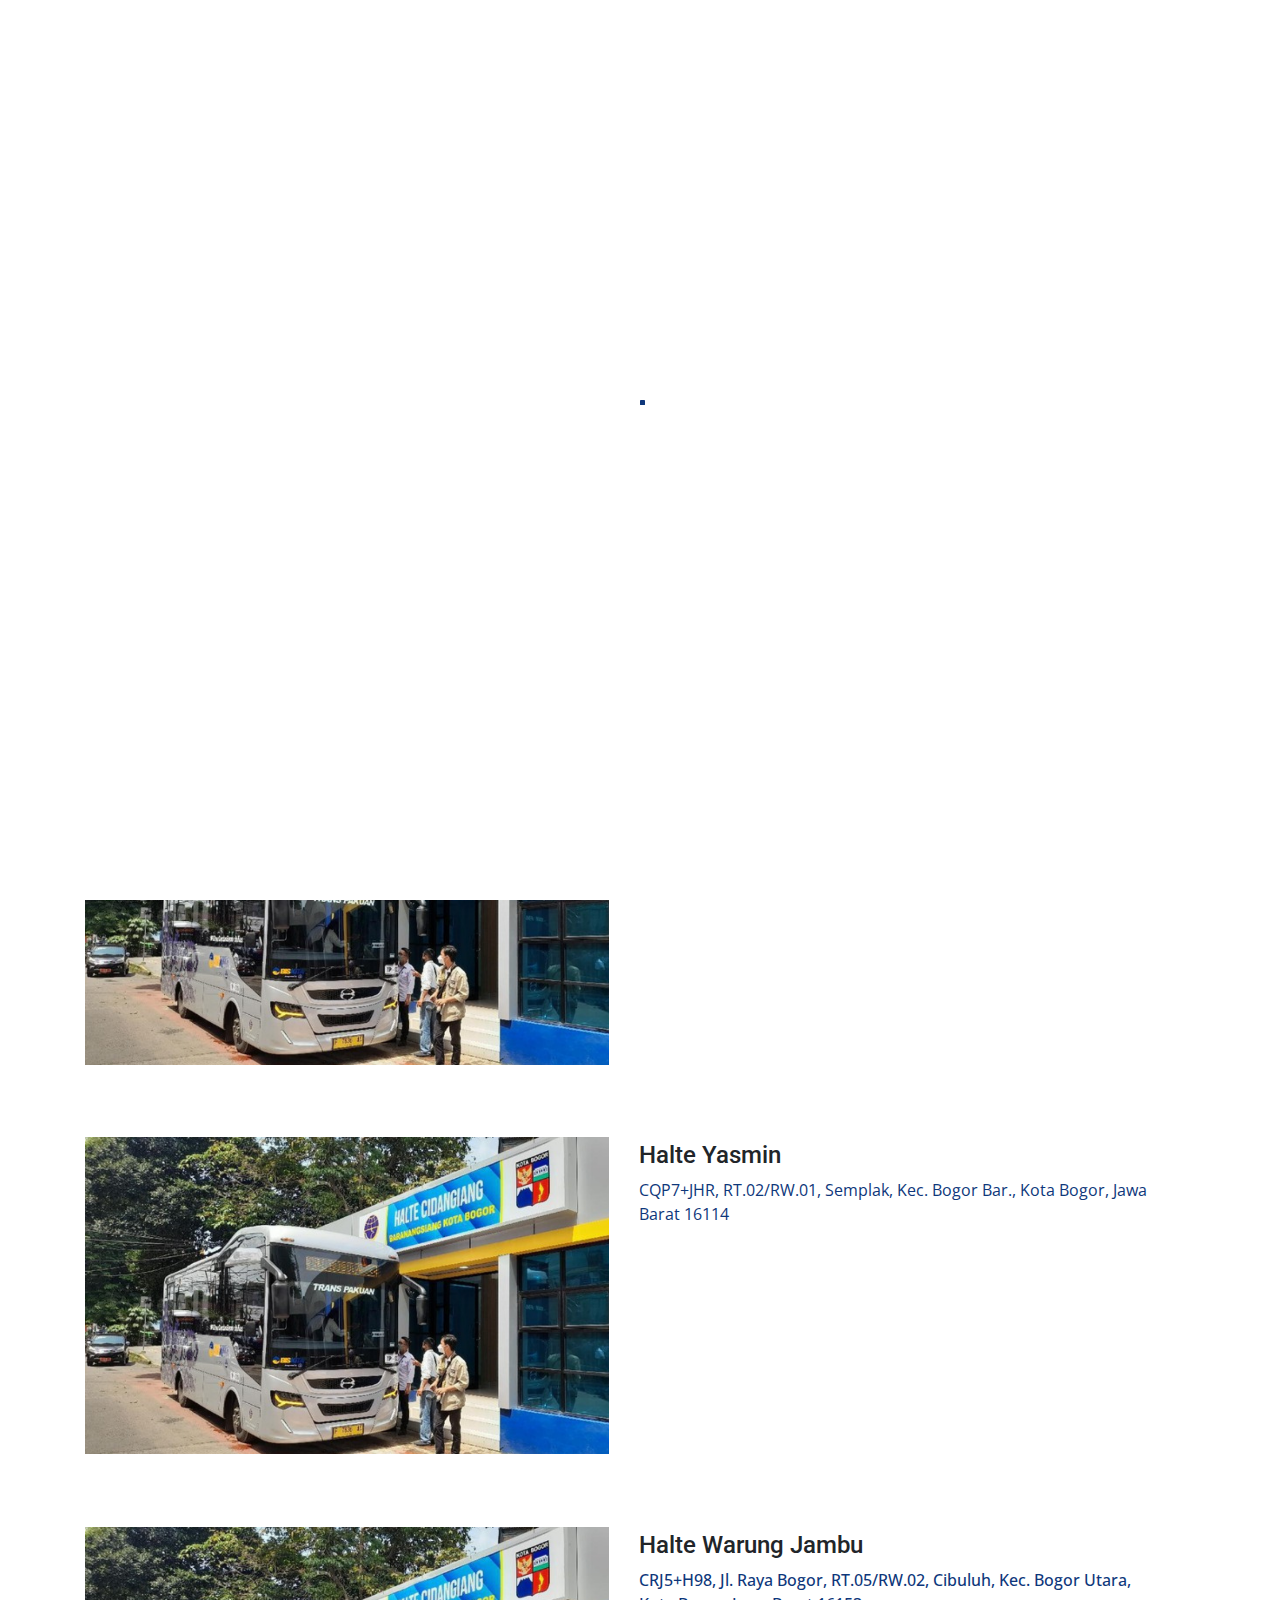
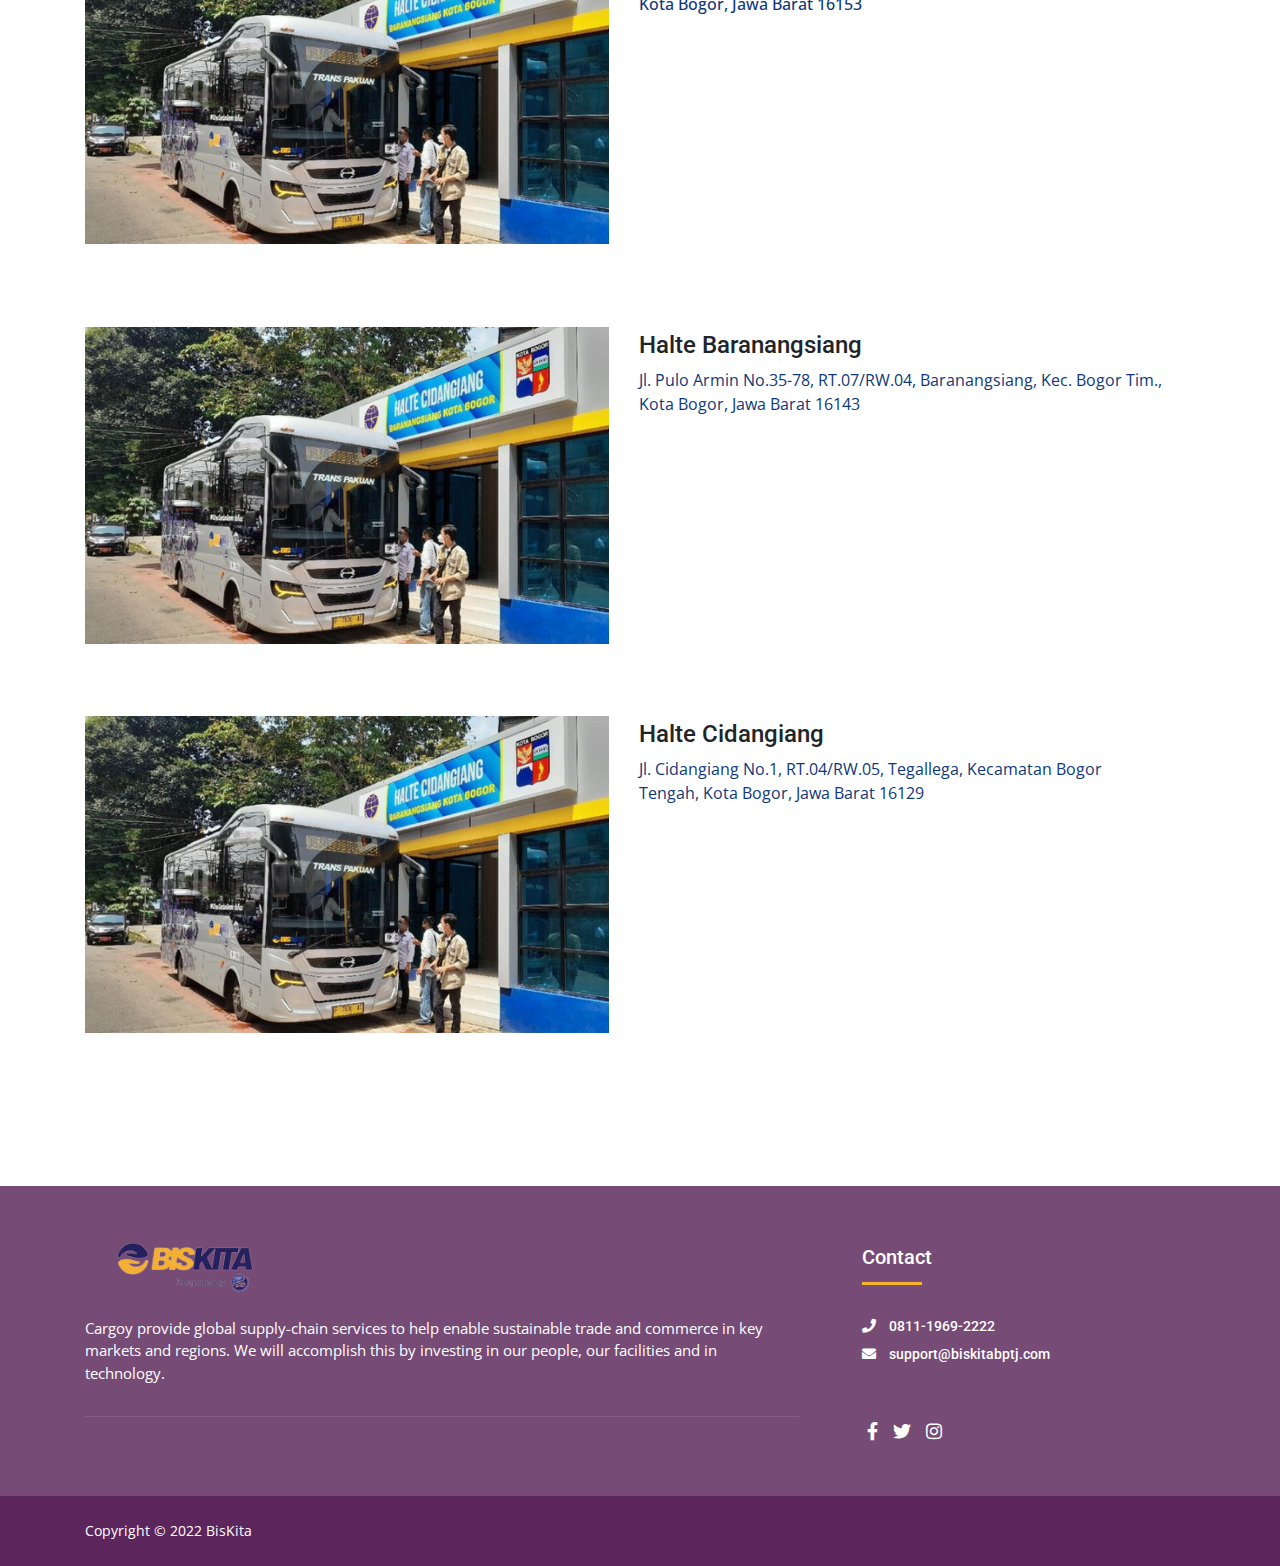
<file: koridor/koridor4.html>
<!DOCTYPE html>
<html lang="en-US" class="no-js">
	<head>
		<meta charset="UTF-8">
        <meta name="viewport" content="width=device-width, initial-scale=1, maximum-scale=1">
		<meta http-equiv="X-UA-Compatible" content="IE=edge">

        <meta name="description" content="BisKita Trans Pakuan adalah layanan angkutan umum berbasis bus rapid transit di Kota Bogor Jawa Barat, yang menerapkan mekanisme subsidi BTS (Buy The Service) oleh BPTJ Kementerian Perhubungan, dan diselenggarakan oleh Operator PT Kodjari Tata Angkutan berdasarkan standar pelayanan yang telah ditetapkan oleh pemerintah. Bus kota ini sangat mirip dengan Transjakarta, yang hanya berhenti di halte tertentu saja. Namun hal yang membedakan, bus ini tidak menggunakan jalur khusus. Bus ini juga diharapkan akan mengurangi jumlah angkutan kota yang masih beroperasi dan menjadi salah satu cara mengatasi kemacetan di Kota Bogor." />
        <meta name="title" content="BisKita" />
        <meta name="keywords" content="bis, biskita, transpakuan, bus, koridor," />
        <meta name="search engine" content="bis, biskita, transpakuan, bus, koridor," />

        <meta name="author" content="Matthew Alexander Andriyanto" />
        
		<!-- TITLE -->
		<title>BisKita</title>
        
        <!-- FONT AWESOME ICONS LIBRARY -->
        <link rel="stylesheet" href="../assets/fonts/css/all.min.css">  
        
        <!--  FAVICON  -->
        <link rel="shortcut icon" href="../assets/images/favicon.ico">
        
        <!-- BOOTSTRAP FRAMEWORK STYLES -->
        <link rel="stylesheet" href="../assets/css/bootstrap.min.css">
        
        <!-- MAIN CSS STYLE SHEET -->
        <link rel="stylesheet" href="../assets/css/custom.css">
        <link rel="stylesheet" href="../assets/css/stylesheet.css">
        
        <link rel="stylesheet" href="../assets/css/navbar.css">
        <link rel='stylesheet' href='../assets/css/slider.css'>
        <link rel="stylesheet" href="../assets/css/responsive.css">
        <link rel="stylesheet" href="../assets/css/slick.min.css"> 
        <link rel="stylesheet" href="../assets/css/owl.carousel.min.css">
        <link rel='stylesheet' href="../assets/css/flickity.min.css">
        <link rel="stylesheet" href="../assets/css/magnific-popup.min.css">
        <link rel="stylesheet" href="../assets/css/magnific.popup.css">

        <!-- MODERNIZR LIBRARY -->
        <script src="../assets/js/modernizr-custom.js"></script>
            
	</head>
    
<body>

    <!-- PRELOADER START -->
    <div id="loader-wrapper">
        <div class="loader">
           <div class="ball"></div>
           <div class="ball"></div>
           <div class="ball"></div>
           <div class="ball"></div>
           <div class="ball"></div>
           <div class="ball"></div>
           <div class="ball"></div>
           <div class="ball"></div>
           <div class="ball"></div>
           <div class="ball"></div>
        </div> 
    </div>
    <!-- PRELOADER END -->
    
    <header>
        <!-- TOP HEADER START -->
        <div class="top-header-wrapper">
            <div class="container">
                <div class="row">
                    <div class="col-md-6">
                        <ul class="top-contact text-left">
                            <li class="mail"><a href="mailto:support@biskitabptj.com">support@biskitabptj.com</a></li>
                            <li class="phone"><span class="tel-no"><a href="tel:0811-1969-2222"> 0811-1969-2222</a></span></li>
                        </ul>
                    </div>
                    <div class="col-md-6 text-right">
                        <div class="top-social">
                            <ul class="social-list">
                                <li><a target="_blank" href="https://www.facebook.com/biskita.id"><i class="fab fa-facebook-f"></i></a></li>
                                <li><a target="_blank" href="https://twitter.com/biskita_id"><i class="fab fa-twitter"></i></a></li>
                                <li><a target="_blank" href="https://www.instagram.com/biskita.id/"><i class="fab fa-instagram"></i></a></li>
                            </ul>
                        </div>
                    </div>
                </div>
                <hr class="top-header-line">
            </div>
        </div>
        <!-- TOP HEADER END -->
        
        <!-- NAV START -->
        <nav class="navbar navbar-expand-lg navbar-dark">
            <div class="container p-0">
                <a href="#" class="navbar-brand"><img src="../assets/images/logo.png" alt="BisKita"></a>

                <button type="button" class="navbar-toggler collapsed" data-toggle="collapse" data-target="#main-nav">
                    <span class="menu-icon-bar"></span>
                    <span class="menu-icon-bar"></span>
                    <span class="menu-icon-bar"></span>
                </button>

                <div id="main-nav" class="collapse navbar-collapse">
                    <ul class="navbar-nav ml-auto">
                        <li class="dropdown">
                            <a href="../index.html" class="nav-item nav-link">HOME</a>
                        </li>
                        <li class="dropdown">
                            <a href="../index.html#koridor" class="nav-item nav-link">DAFTAR KORIDOR</a>
                        </li>
                    </ul>
                </div>
            </div>
        </nav>
        <!-- NAV END -->

        <div class="pages-hero" style="background-image: url('../assets/images/slider1.png');">
            <div class="container">
                <div class="pages-title">
                    <h1>Koridor 4</h1>
                    <div class="page-nav">
                        <p><a href="../index.html">Home</a> &nbsp; | &nbsp; <a href="#">Koridor 4</a></p>
                    </div>
                </div>
                
            </div>  
        </div>
    </header>
    
    <!-- CONTENT START -->
    <section>
        
        <div class="container mt-5 mb-5">
            <div class="row">
                <div class="col-lg-12">
                    <div class="services-content">
                        <h2>Koridor 4</h2>
                        <p>Ciawi - Baranangsiang - Cidangiang - KRB - Warung Jambu - Pomad - Ciparigi</p>
                        <div class="row mt-4">

                            <div class="col-md-12 col-lg-6">
                                <figure class="snip1445">
                                  <img src="../assets/images/k1/koridor.png" alt="" />
                                </figure>
                            </div>
                            <div class="col-md-12 col-lg-6 mb-5 mt-view">
                                <div class="air-freight-content">
                                    <h4>Halte Terminal Bubulak</h4>
                                    <p>CQH4+X39, Terminal, RT.04/RW.08, Bubulak, Kec. Bogor Bar., Kota Bogor, Jawa Barat 16115</p>
                                    <iframe src="https://www.google.com/maps/embed?pb=!1m14!1m8!1m3!1d15854.463291774586!2d106.755233!3d-6.5700758!3m2!1i1024!2i768!4f13.1!3m3!1m2!1s0x0%3A0xaf3245b82613cba2!2sHalte%20Bubulak!5e0!3m2!1sid!2sid!4v1663157022887!5m2!1sid!2sid" width="600" height="200" style="border:0;" allowfullscreen="" loading="lazy" referrerpolicy="no-referrer-when-downgrade"></iframe>
                                </div>
                            </div>

                            <div class="col-md-12 col-lg-6">
                                <figure class="snip1445">
                                  <img src="../assets/images/k1/koridor.png" alt="" />
                                </figure>
                            </div>
                            <div class="col-md-12 col-lg-6 mb-5 mt-view">
                                <div class="air-freight-content">
                                    <h4>Halte Yasmin</h4>
                                    <p>CQP7+JHR, RT.02/RW.01, Semplak, Kec. Bogor Bar., Kota Bogor, Jawa Barat 16114</p>
                                    <iframe src="https://www.google.com/maps/embed?pb=!1m18!1m12!1m3!1d15854.464655366328!2d106.75523299670446!3d-6.570033014191356!2m3!1f0!2f0!3f0!3m2!1i1024!2i768!4f13.1!3m3!1m2!1s0x2e69c582c989f28b%3A0xdc22ae142ba7a555!2sHalte%20Bis%20Semplak-Yasmin!5e0!3m2!1sid!2sid!4v1663157238235!5m2!1sid!2sid" width="600" height="200" style="border:0;" allowfullscreen="" loading="lazy" referrerpolicy="no-referrer-when-downgrade"></iframe>
                                </div>
                            </div>

                            <div class="col-md-12 col-lg-6">
                                <figure class="snip1445">
                                  <img src="../assets/images/k1/koridor.png" alt="" />
                                </figure>
                            </div>
                            <div class="col-md-12 col-lg-6 mb-5 mt-view">
                                <div class="air-freight-content">
                                    <h4>Halte Warung Jambu<h4>
                                    <p>CRJ5+H98, Jl. Raya Bogor, RT.05/RW.02, Cibuluh, Kec. Bogor Utara, Kota Bogor, Jawa Barat 16153</p>
                                    <iframe src="https://www.google.com/maps/embed?pb=!1m18!1m12!1m3!1d63417.91647264464!2d106.72896791631376!3d-6.5695791938827215!2m3!1f0!2f0!3f0!3m2!1i1024!2i768!4f13.1!3m3!1m2!1s0x2e69c5ca980a8d7d%3A0x7077ba94b393936e!2sHalte%20Jambu%20Dua!5e0!3m2!1sid!2sid!4v1663157632243!5m2!1sid!2sid" width="600" height="200" style="border:0;" allowfullscreen="" loading="lazy" referrerpolicy="no-referrer-when-downgrade"></iframe>
                                </div>
                            </div>

                            <div class="col-md-12 col-lg-6">
                                <figure class="snip1445">
                                  <img src="../assets/images/k1/koridor.png" alt="" />
                                </figure>
                            </div>
                            <div class="col-md-12 col-lg-6 mb-5 mt-view">
                                <div class="air-freight-content">
                                    <h4>Halte Baranangsiang</h4>
                                    <p>Jl. Pulo Armin No.35-78, RT.07/RW.04, Baranangsiang, Kec. Bogor Tim., Kota Bogor, Jawa Barat 16143</p>
                                    <iframe src="https://www.google.com/maps/embed?pb=!1m14!1m8!1m3!1d990.8163815805981!2d106.8130311!3d-6.6138956!3m2!1i1024!2i768!4f13.1!3m3!1m2!1s0x2e69c5df2e3e014f%3A0x426c4bc40b3caae0!2shalte%20kesatuan!5e0!3m2!1sid!2sid!4v1663158017310!5m2!1sid!2sid" width="600" height="200" style="border:0;" allowfullscreen="" loading="lazy" referrerpolicy="no-referrer-when-downgrade"></iframe>
                                </div>
                            </div>

                            <div class="col-md-12 col-lg-6">
                                <figure class="snip1445">
                                  <img src="../assets/images/k1/koridor.png" alt="" />
                                </figure>
                            </div>
                            <div class="col-md-12 col-lg-6 mb-5 mt-view">
                                <div class="air-freight-content">
                                    <h4>Halte Cidangiang</h4>
                                    <p>Jl. Cidangiang No.1, RT.04/RW.05, Tegallega, Kecamatan Bogor Tengah, Kota Bogor, Jawa Barat 16129</p>
                                    <iframe src="https://www.google.com/maps/embed?pb=!1m18!1m12!1m3!1d3963.353652386787!2d106.80399221419736!3d-6.602898866381523!2m3!1f0!2f0!3f0!3m2!1i1024!2i768!4f13.1!3m3!1m2!1s0x2e69c5dcae4fc247%3A0xb16b9c68deb8a5b2!2sHalte%20Cidangiang!5e0!3m2!1sid!2sid!4v1663157790292!5m2!1sid!2sid" width="600" height="200" style="border:0;" allowfullscreen="" loading="lazy" referrerpolicy="no-referrer-when-downgrade"></iframe>
                                </div>
                            </div>

                        </div>
                    </div>
                </div>
            </div>
        </div>
        
    </section> 
    <!-- CONTENT END -->
    
    <!-- FOOTER START -->
    <footer style="background-color: #764b76;">
        <div class="main-footer">
            <div class="container">
                <div class="row">
                    <div class="col-lg-8">
                        <div class="layer-info">
                            <figure class="footer-logo">
                                <img src="../assets/images/logo.png" alt="">
                            </figure>
                            <p>Cargoy provide global supply-chain services to help enable sustainable trade and commerce in key markets and regions. We will accomplish this by investing in our people, our facilities and in technology.</p>
                            <hr class="footer">
                        </div>
                    </div>
                    <div class="col-lg-4 footer-col">
                        <h5 class="layer-title">Contact<h5>
                        <ul class="layer-contact mt-3">
                            <li class="phone"><span class="tel-no"><a href="tel:0811-1969-2222"> 0811-1969-2222</a></span></li>
                            <li class="email"><a href="mailto:support@biskitabptj.com"> support@biskitabptj.com</a></li>
                        </ul>
                        <div class="social-footer mt-4">
                            <ul>
                                <li><a target="_blank" href="https://www.facebook.com/biskita.id"><i class="fab fa-facebook-f"></i></a></li>
                                <li><a target="_blank" href="https://twitter.com/biskita_id"><i class="fab fa-twitter"></i></a></li>
                                <li><a target="_blank" href="https://www.instagram.com/biskita.id/"><i class="fab fa-instagram"></i></a></li>
                            </ul>
                        </div>
                    </div>
                </div>
            </div>
        </div>
        <div class="bottom-footer" style="background-color: #5c255c;">
            <div class="container">                        
                <div class="row">
                    <div class="col-md-6">
                        <div class="copyright"><p>Copyright © 2022&nbsp;<a href="#">BisKita</a></p></div>
                    </div>
                    <div class="col-md-6">
                    </div>
                </div>
            </div>
        </div>
    </footer>
    <!-- FOOTER END -->
    
    <!--SCROLL TOP START-->
    <a href="#0" class="cd-top">Top</a>
    <!--SCROLL TOP START-->

    <!-- JAVASCRIPTS -->
    <script src='../assets/js/jquery-3.4.1.min.js'></script>
    <script src='../assets/js/plugins.js'></script>
    <script src='../assets/js/bootstrap.min.js'></script>
    <script src='../assets/js/main.js'></script>
    <script src='../assets/js/flickity.pkgd.min.js'></script>
    <script src='../assets/js/snap.svg.js'></script>
    <script src="../assets/js/slider.js"></script>
    <script src='../assets/js/nav-fixed-top.js'></script>
    <script src="../assets/js/magnific-popup.min.js"></script>
    <script src="../assets/js/magnific.popup.js"></script>
    <!-- JAVASCRIPTS END -->
    
    </body>
    
</html>
</file>
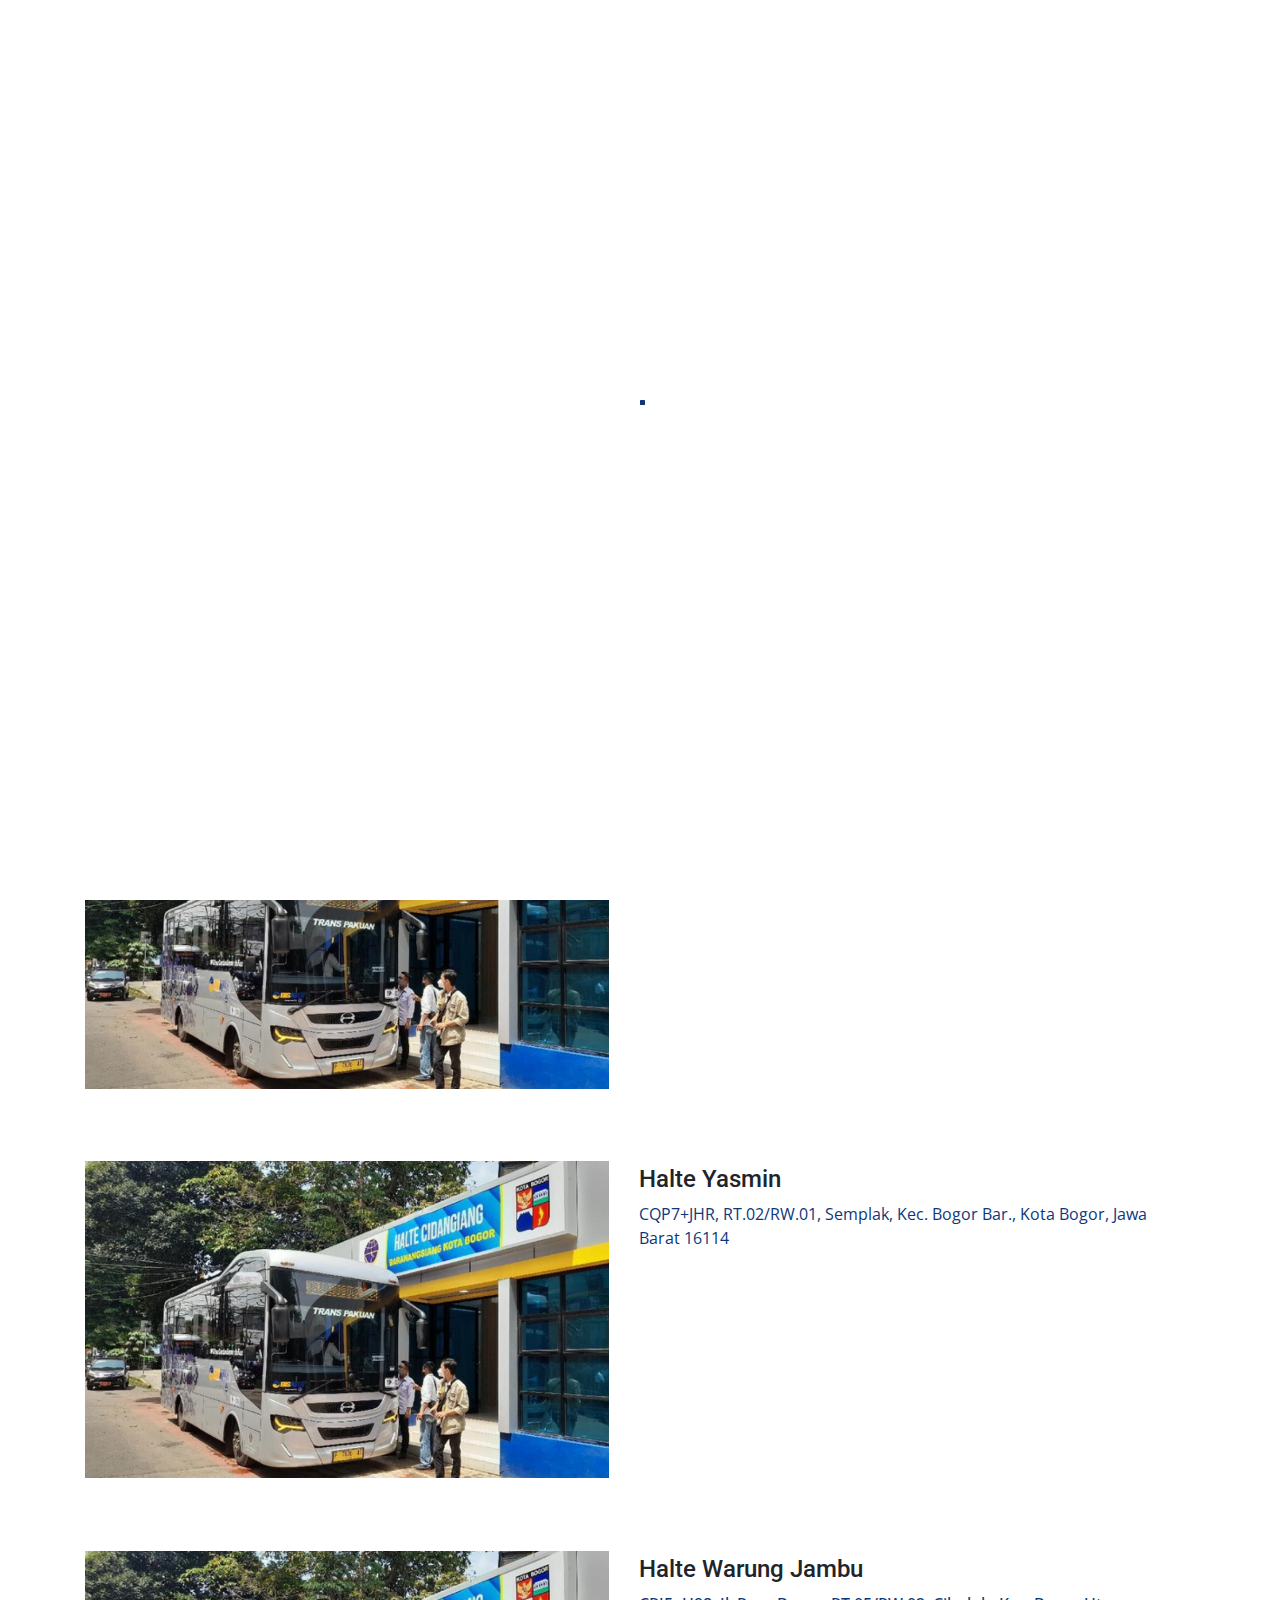
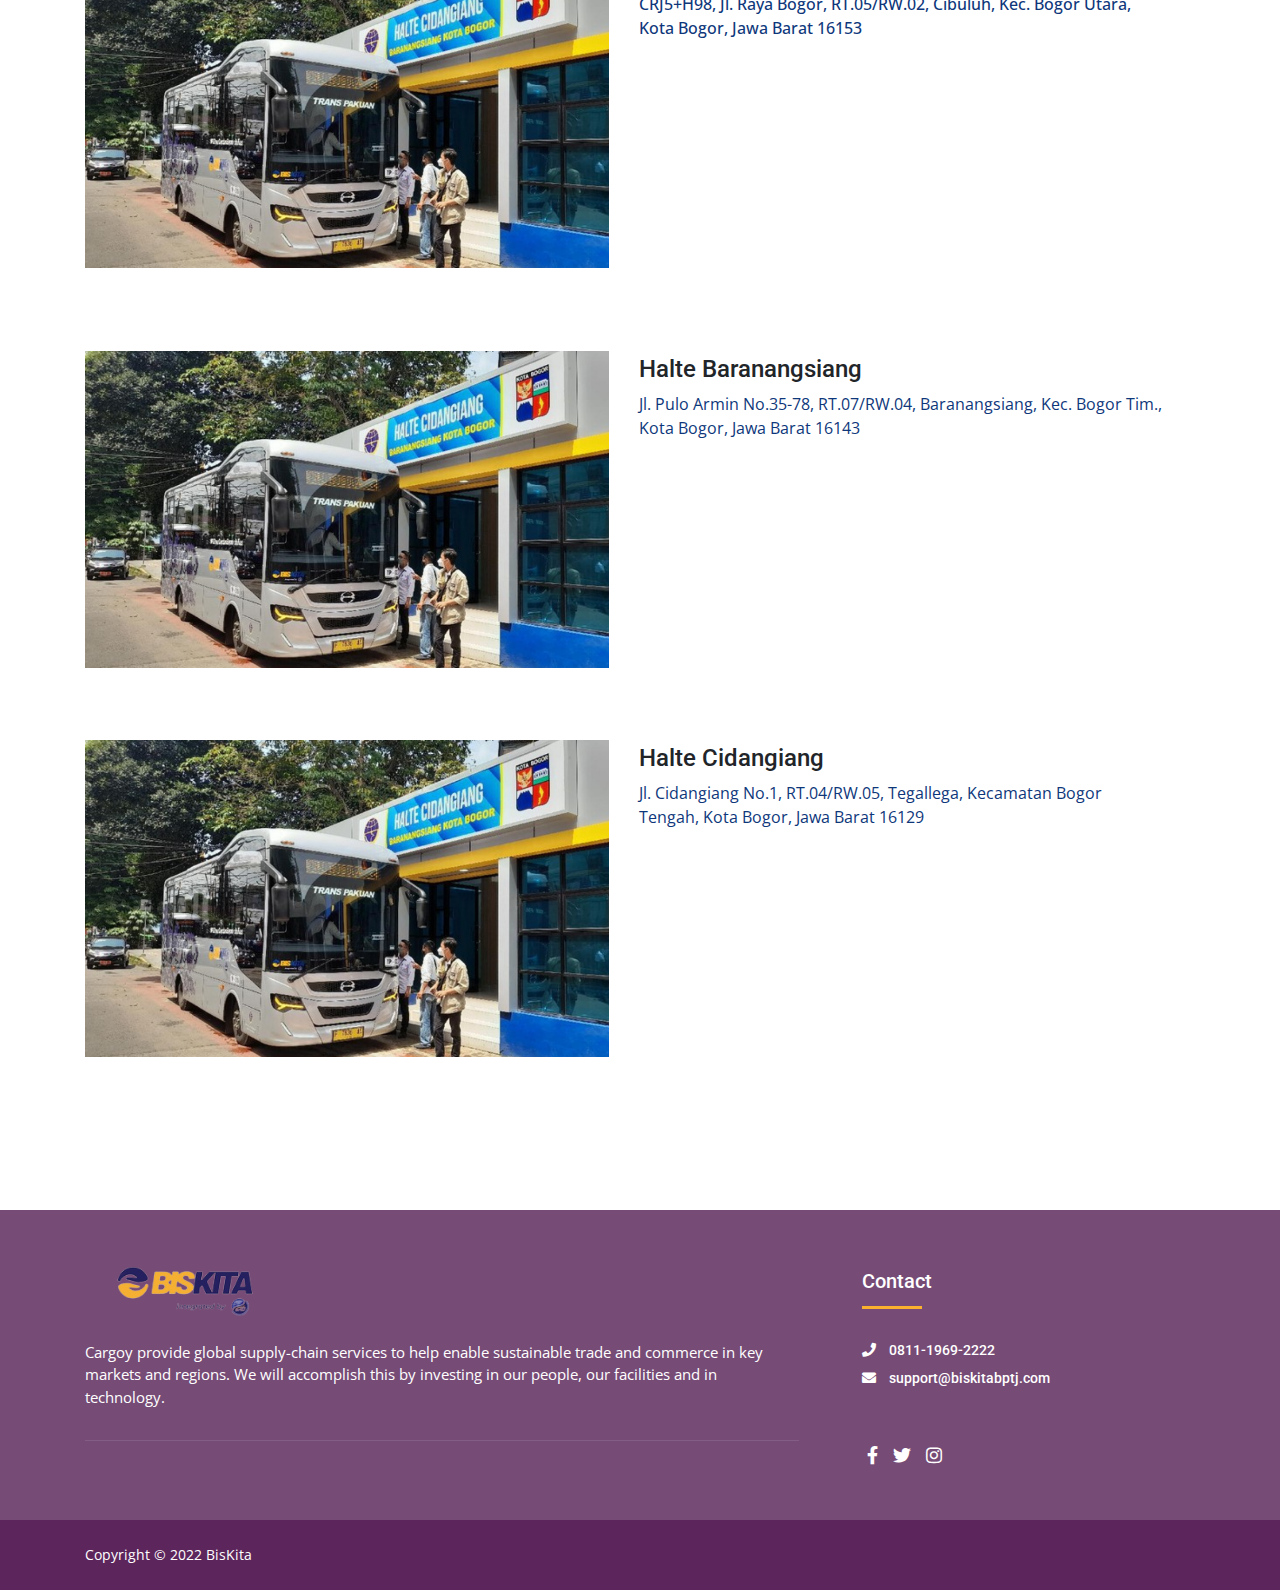
<file: koridor/koridor5.html>
<!DOCTYPE html>
<html lang="en-US" class="no-js">
	<head>
		<meta charset="UTF-8">
        <meta name="viewport" content="width=device-width, initial-scale=1, maximum-scale=1">
		<meta http-equiv="X-UA-Compatible" content="IE=edge">

        <meta name="description" content="BisKita Trans Pakuan adalah layanan angkutan umum berbasis bus rapid transit di Kota Bogor Jawa Barat, yang menerapkan mekanisme subsidi BTS (Buy The Service) oleh BPTJ Kementerian Perhubungan, dan diselenggarakan oleh Operator PT Kodjari Tata Angkutan berdasarkan standar pelayanan yang telah ditetapkan oleh pemerintah. Bus kota ini sangat mirip dengan Transjakarta, yang hanya berhenti di halte tertentu saja. Namun hal yang membedakan, bus ini tidak menggunakan jalur khusus. Bus ini juga diharapkan akan mengurangi jumlah angkutan kota yang masih beroperasi dan menjadi salah satu cara mengatasi kemacetan di Kota Bogor." />
        <meta name="title" content="BisKita" />
        <meta name="keywords" content="bis, biskita, transpakuan, bus, koridor," />
        <meta name="search engine" content="bis, biskita, transpakuan, bus, koridor," />

        <meta name="author" content="Matthew Alexander Andriyanto" />
        
		<!-- TITLE -->
		<title>BisKita</title>
        
        <!-- FONT AWESOME ICONS LIBRARY -->
        <link rel="stylesheet" href="../assets/fonts/css/all.min.css">  
        
        <!--  FAVICON  -->
        <link rel="shortcut icon" href="../assets/images/favicon.ico">
        
        <!-- BOOTSTRAP FRAMEWORK STYLES -->
        <link rel="stylesheet" href="../assets/css/bootstrap.min.css">
        
        <!-- MAIN CSS STYLE SHEET -->
        <link rel="stylesheet" href="../assets/css/custom.css">
        <link rel="stylesheet" href="../assets/css/stylesheet.css">
        
        <link rel="stylesheet" href="../assets/css/navbar.css">
        <link rel='stylesheet' href='../assets/css/slider.css'>
        <link rel="stylesheet" href="../assets/css/responsive.css">
        <link rel="stylesheet" href="../assets/css/slick.min.css"> 
        <link rel="stylesheet" href="../assets/css/owl.carousel.min.css">
        <link rel='stylesheet' href="../assets/css/flickity.min.css">
        <link rel="stylesheet" href="../assets/css/magnific-popup.min.css">
        <link rel="stylesheet" href="../assets/css/magnific.popup.css">

        <!-- MODERNIZR LIBRARY -->
        <script src="../assets/js/modernizr-custom.js"></script>
            
	</head>
    
<body>

    <!-- PRELOADER START -->
    <div id="loader-wrapper">
        <div class="loader">
           <div class="ball"></div>
           <div class="ball"></div>
           <div class="ball"></div>
           <div class="ball"></div>
           <div class="ball"></div>
           <div class="ball"></div>
           <div class="ball"></div>
           <div class="ball"></div>
           <div class="ball"></div>
           <div class="ball"></div>
        </div> 
    </div>
    <!-- PRELOADER END -->
    
    <header>
        <!-- TOP HEADER START -->
        <div class="top-header-wrapper">
            <div class="container">
                <div class="row">
                    <div class="col-md-6">
                        <ul class="top-contact text-left">
                            <li class="mail"><a href="mailto:support@biskitabptj.com">support@biskitabptj.com</a></li>
                            <li class="phone"><span class="tel-no"><a href="tel:0811-1969-2222"> 0811-1969-2222</a></span></li>
                        </ul>
                    </div>
                    <div class="col-md-6 text-right">
                        <div class="top-social">
                            <ul class="social-list">
                                <li><a target="_blank" href="https://www.facebook.com/biskita.id"><i class="fab fa-facebook-f"></i></a></li>
                                <li><a target="_blank" href="https://twitter.com/biskita_id"><i class="fab fa-twitter"></i></a></li>
                                <li><a target="_blank" href="https://www.instagram.com/biskita.id/"><i class="fab fa-instagram"></i></a></li>
                            </ul>
                        </div>
                    </div>
                </div>
                <hr class="top-header-line">
            </div>
        </div>
        <!-- TOP HEADER END -->
        
        <!-- NAV START -->
        <nav class="navbar navbar-expand-lg navbar-dark">
            <div class="container p-0">
                <a href="#" class="navbar-brand"><img src="../assets/images/logo.png" alt="BisKita"></a>

                <button type="button" class="navbar-toggler collapsed" data-toggle="collapse" data-target="#main-nav">
                    <span class="menu-icon-bar"></span>
                    <span class="menu-icon-bar"></span>
                    <span class="menu-icon-bar"></span>
                </button>

                <div id="main-nav" class="collapse navbar-collapse">
                    <ul class="navbar-nav ml-auto">
                        <li class="dropdown">
                            <a href="../index.html" class="nav-item nav-link">HOME</a>
                        </li>
                        <li class="dropdown">
                            <a href="../index.html#koridor" class="nav-item nav-link">DAFTAR KORIDOR</a>
                        </li>
                    </ul>
                </div>
            </div>
        </nav>
        <!-- NAV END -->

        <div class="pages-hero" style="background-image: url('../assets/images/slider1.png');">
            <div class="container">
                <div class="pages-title">
                    <h1>Koridor 5</h1>
                    <div class="page-nav">
                        <p><a href="../index.html">Home</a> &nbsp; | &nbsp; <a href="#">Koridor 5</a></p>
                    </div>
                </div>
                
            </div>  
        </div>
    </header>
    
    <!-- CONTENT START -->
    <section>
        
        <div class="container mt-5 mb-5">
            <div class="row">
                <div class="col-lg-12">
                    <div class="services-content">
                        <h2>Koridor 5</h2>
                        <p>Stasiun Bogor - Bappeda - RS Salak - Sudirman - Air Mancur 2 - GOR - Gedung DPRD - SMPN 5 - Tugu Anti Narkoba 1 - Tugu Anti - Narkoba 2 - Pemda 2 - SDN Kedung Halang 1 - Kedung Halang 2 - Villa Bogor Indah 2-SMPN 19 Bogor 2 - Ciparigi</p>
                        <div class="row mt-4">

                            <div class="col-md-12 col-lg-6">
                                <figure class="snip1445">
                                  <img src="../assets/images/k1/koridor.png" alt="" />
                                </figure>
                            </div>
                            <div class="col-md-12 col-lg-6 mb-5 mt-view">
                                <div class="air-freight-content">
                                    <h4>Halte Terminal Bubulak</h4>
                                    <p>CQH4+X39, Terminal, RT.04/RW.08, Bubulak, Kec. Bogor Bar., Kota Bogor, Jawa Barat 16115</p>
                                    <iframe src="https://www.google.com/maps/embed?pb=!1m14!1m8!1m3!1d15854.463291774586!2d106.755233!3d-6.5700758!3m2!1i1024!2i768!4f13.1!3m3!1m2!1s0x0%3A0xaf3245b82613cba2!2sHalte%20Bubulak!5e0!3m2!1sid!2sid!4v1663157022887!5m2!1sid!2sid" width="600" height="200" style="border:0;" allowfullscreen="" loading="lazy" referrerpolicy="no-referrer-when-downgrade"></iframe>
                                </div>
                            </div>

                            <div class="col-md-12 col-lg-6">
                                <figure class="snip1445">
                                  <img src="../assets/images/k1/koridor.png" alt="" />
                                </figure>
                            </div>
                            <div class="col-md-12 col-lg-6 mb-5 mt-view">
                                <div class="air-freight-content">
                                    <h4>Halte Yasmin</h4>
                                    <p>CQP7+JHR, RT.02/RW.01, Semplak, Kec. Bogor Bar., Kota Bogor, Jawa Barat 16114</p>
                                    <iframe src="https://www.google.com/maps/embed?pb=!1m18!1m12!1m3!1d15854.464655366328!2d106.75523299670446!3d-6.570033014191356!2m3!1f0!2f0!3f0!3m2!1i1024!2i768!4f13.1!3m3!1m2!1s0x2e69c582c989f28b%3A0xdc22ae142ba7a555!2sHalte%20Bis%20Semplak-Yasmin!5e0!3m2!1sid!2sid!4v1663157238235!5m2!1sid!2sid" width="600" height="200" style="border:0;" allowfullscreen="" loading="lazy" referrerpolicy="no-referrer-when-downgrade"></iframe>
                                </div>
                            </div>

                            <div class="col-md-12 col-lg-6">
                                <figure class="snip1445">
                                  <img src="../assets/images/k1/koridor.png" alt="" />
                                </figure>
                            </div>
                            <div class="col-md-12 col-lg-6 mb-5 mt-view">
                                <div class="air-freight-content">
                                    <h4>Halte Warung Jambu<h4>
                                    <p>CRJ5+H98, Jl. Raya Bogor, RT.05/RW.02, Cibuluh, Kec. Bogor Utara, Kota Bogor, Jawa Barat 16153</p>
                                    <iframe src="https://www.google.com/maps/embed?pb=!1m18!1m12!1m3!1d63417.91647264464!2d106.72896791631376!3d-6.5695791938827215!2m3!1f0!2f0!3f0!3m2!1i1024!2i768!4f13.1!3m3!1m2!1s0x2e69c5ca980a8d7d%3A0x7077ba94b393936e!2sHalte%20Jambu%20Dua!5e0!3m2!1sid!2sid!4v1663157632243!5m2!1sid!2sid" width="600" height="200" style="border:0;" allowfullscreen="" loading="lazy" referrerpolicy="no-referrer-when-downgrade"></iframe>
                                </div>
                            </div>

                            <div class="col-md-12 col-lg-6">
                                <figure class="snip1445">
                                  <img src="../assets/images/k1/koridor.png" alt="" />
                                </figure>
                            </div>
                            <div class="col-md-12 col-lg-6 mb-5 mt-view">
                                <div class="air-freight-content">
                                    <h4>Halte Baranangsiang</h4>
                                    <p>Jl. Pulo Armin No.35-78, RT.07/RW.04, Baranangsiang, Kec. Bogor Tim., Kota Bogor, Jawa Barat 16143</p>
                                    <iframe src="https://www.google.com/maps/embed?pb=!1m14!1m8!1m3!1d990.8163815805981!2d106.8130311!3d-6.6138956!3m2!1i1024!2i768!4f13.1!3m3!1m2!1s0x2e69c5df2e3e014f%3A0x426c4bc40b3caae0!2shalte%20kesatuan!5e0!3m2!1sid!2sid!4v1663158017310!5m2!1sid!2sid" width="600" height="200" style="border:0;" allowfullscreen="" loading="lazy" referrerpolicy="no-referrer-when-downgrade"></iframe>
                                </div>
                            </div>

                            <div class="col-md-12 col-lg-6">
                                <figure class="snip1445">
                                  <img src="../assets/images/k1/koridor.png" alt="" />
                                </figure>
                            </div>
                            <div class="col-md-12 col-lg-6 mb-5 mt-view">
                                <div class="air-freight-content">
                                    <h4>Halte Cidangiang</h4>
                                    <p>Jl. Cidangiang No.1, RT.04/RW.05, Tegallega, Kecamatan Bogor Tengah, Kota Bogor, Jawa Barat 16129</p>
                                    <iframe src="https://www.google.com/maps/embed?pb=!1m18!1m12!1m3!1d3963.353652386787!2d106.80399221419736!3d-6.602898866381523!2m3!1f0!2f0!3f0!3m2!1i1024!2i768!4f13.1!3m3!1m2!1s0x2e69c5dcae4fc247%3A0xb16b9c68deb8a5b2!2sHalte%20Cidangiang!5e0!3m2!1sid!2sid!4v1663157790292!5m2!1sid!2sid" width="600" height="200" style="border:0;" allowfullscreen="" loading="lazy" referrerpolicy="no-referrer-when-downgrade"></iframe>
                                </div>
                            </div>

                        </div>
                    </div>
                </div>
            </div>
        </div>
        
    </section> 
    <!-- CONTENT END -->
    
    <!-- FOOTER START -->
    <footer style="background-color: #764b76;">
        <div class="main-footer">
            <div class="container">
                <div class="row">
                    <div class="col-lg-8">
                        <div class="layer-info">
                            <figure class="footer-logo">
                                <img src="../assets/images/logo.png" alt="">
                            </figure>
                            <p>Cargoy provide global supply-chain services to help enable sustainable trade and commerce in key markets and regions. We will accomplish this by investing in our people, our facilities and in technology.</p>
                            <hr class="footer">
                        </div>
                    </div>
                    <div class="col-lg-4 footer-col">
                        <h5 class="layer-title">Contact<h5>
                        <ul class="layer-contact mt-3">
                            <li class="phone"><span class="tel-no"><a href="tel:0811-1969-2222"> 0811-1969-2222</a></span></li>
                            <li class="email"><a href="mailto:support@biskitabptj.com"> support@biskitabptj.com</a></li>
                        </ul>
                        <div class="social-footer mt-4">
                            <ul>
                                <li><a target="_blank" href="https://www.facebook.com/biskita.id"><i class="fab fa-facebook-f"></i></a></li>
                                <li><a target="_blank" href="https://twitter.com/biskita_id"><i class="fab fa-twitter"></i></a></li>
                                <li><a target="_blank" href="https://www.instagram.com/biskita.id/"><i class="fab fa-instagram"></i></a></li>
                            </ul>
                        </div>
                    </div>
                </div>
            </div>
        </div>
        <div class="bottom-footer" style="background-color: #5c255c;">
            <div class="container">                        
                <div class="row">
                    <div class="col-md-6">
                        <div class="copyright"><p>Copyright © 2022&nbsp;<a href="#">BisKita</a></p></div>
                    </div>
                    <div class="col-md-6">
                    </div>
                </div>
            </div>
        </div>
    </footer>
    <!-- FOOTER END -->
    
    <!--SCROLL TOP START-->
    <a href="#0" class="cd-top">Top</a>
    <!--SCROLL TOP START-->

    <!-- JAVASCRIPTS -->
    <script src='../assets/js/jquery-3.4.1.min.js'></script>
    <script src='../assets/js/plugins.js'></script>
    <script src='../assets/js/bootstrap.min.js'></script>
    <script src='../assets/js/main.js'></script>
    <script src='../assets/js/flickity.pkgd.min.js'></script>
    <script src='../assets/js/snap.svg.js'></script>
    <script src="../assets/js/slider.js"></script>
    <script src='../assets/js/nav-fixed-top.js'></script>
    <script src="../assets/js/magnific-popup.min.js"></script>
    <script src="../assets/js/magnific.popup.js"></script>
    <!-- JAVASCRIPTS END -->
    
    </body>
    
</html>
</file>
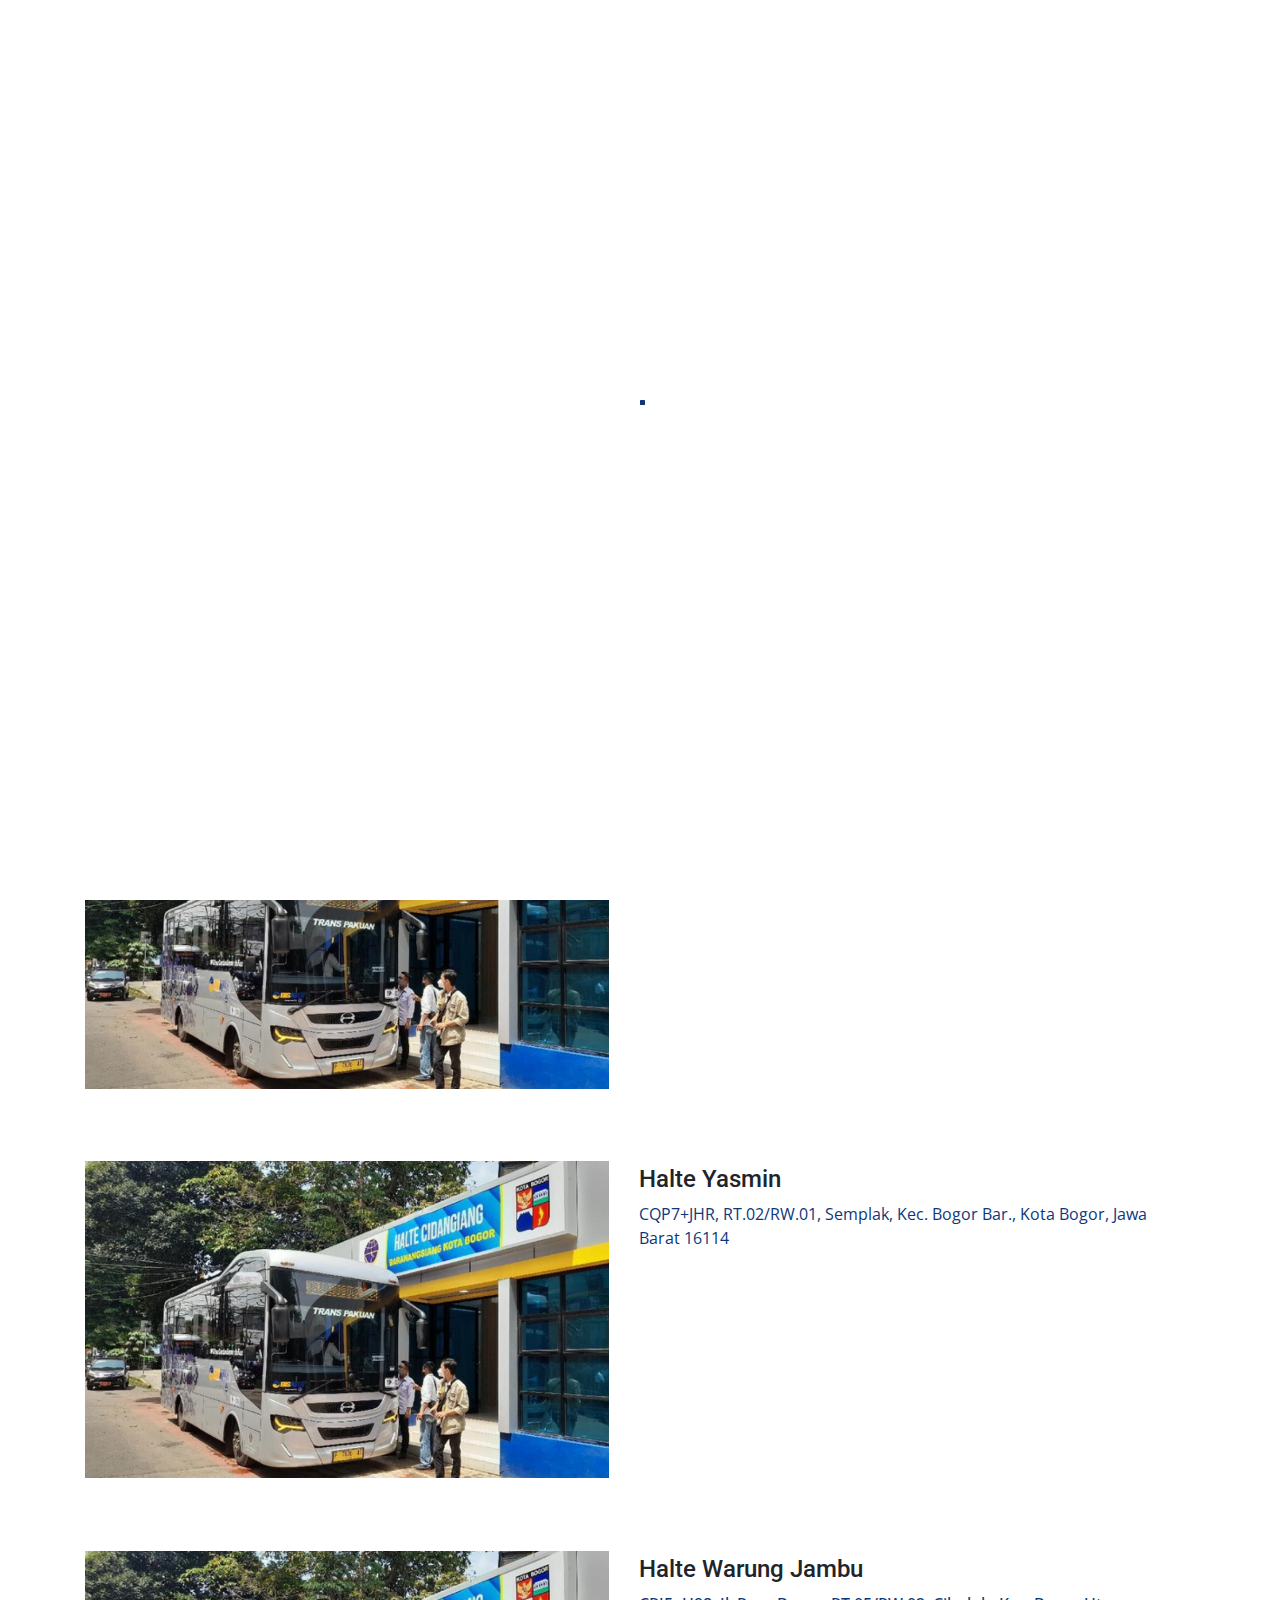
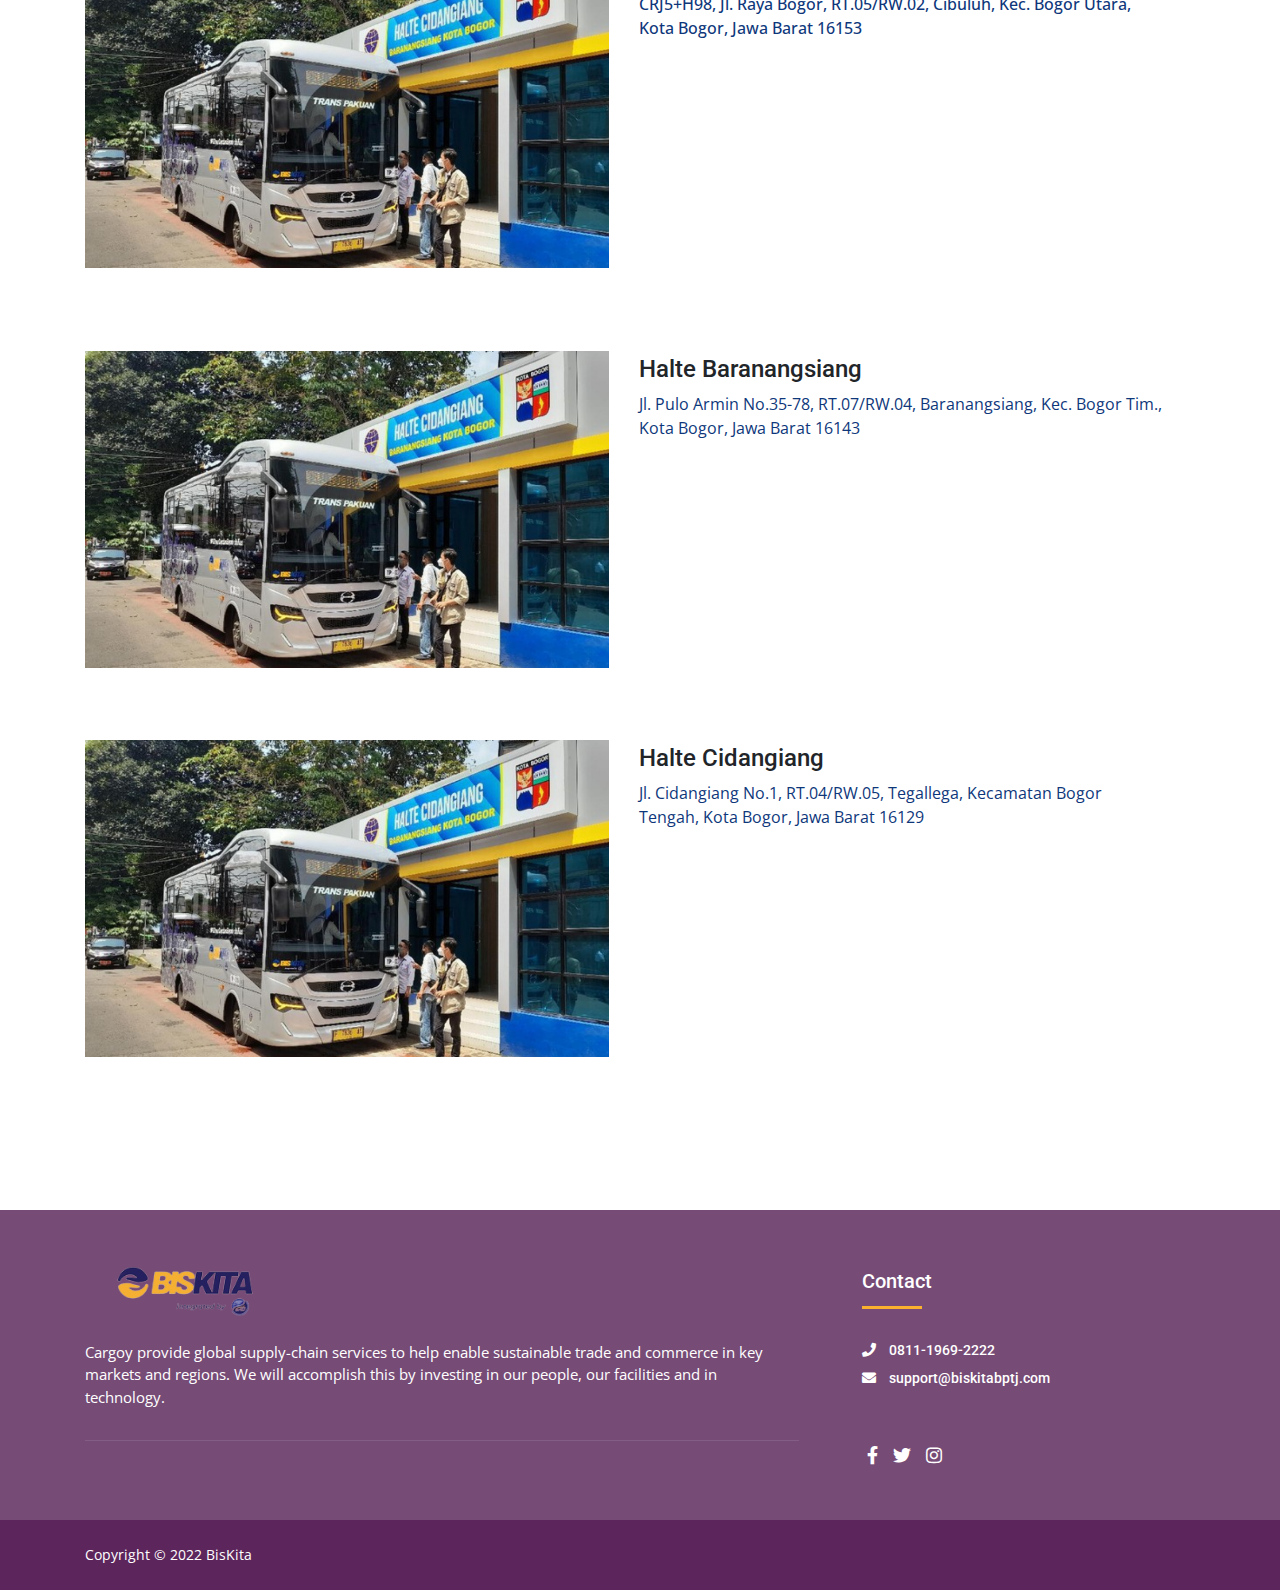
<file: koridor/koridor6.html>
<!DOCTYPE html>
<html lang="en-US" class="no-js">
	<head>
		<meta charset="UTF-8">
        <meta name="viewport" content="width=device-width, initial-scale=1, maximum-scale=1">
		<meta http-equiv="X-UA-Compatible" content="IE=edge">

        <meta name="description" content="BisKita Trans Pakuan adalah layanan angkutan umum berbasis bus rapid transit di Kota Bogor Jawa Barat, yang menerapkan mekanisme subsidi BTS (Buy The Service) oleh BPTJ Kementerian Perhubungan, dan diselenggarakan oleh Operator PT Kodjari Tata Angkutan berdasarkan standar pelayanan yang telah ditetapkan oleh pemerintah. Bus kota ini sangat mirip dengan Transjakarta, yang hanya berhenti di halte tertentu saja. Namun hal yang membedakan, bus ini tidak menggunakan jalur khusus. Bus ini juga diharapkan akan mengurangi jumlah angkutan kota yang masih beroperasi dan menjadi salah satu cara mengatasi kemacetan di Kota Bogor." />
        <meta name="title" content="BisKita" />
        <meta name="keywords" content="bis, biskita, transpakuan, bus, koridor," />
        <meta name="search engine" content="bis, biskita, transpakuan, bus, koridor," />

        <meta name="author" content="Matthew Alexander Andriyanto" />
        
		<!-- TITLE -->
		<title>BisKita</title>
        
        <!-- FONT AWESOME ICONS LIBRARY -->
        <link rel="stylesheet" href="../assets/fonts/css/all.min.css">  
        
        <!--  FAVICON  -->
        <link rel="shortcut icon" href="../assets/images/favicon.ico">
        
        <!-- BOOTSTRAP FRAMEWORK STYLES -->
        <link rel="stylesheet" href="../assets/css/bootstrap.min.css">
        
        <!-- MAIN CSS STYLE SHEET -->
        <link rel="stylesheet" href="../assets/css/custom.css">
        <link rel="stylesheet" href="../assets/css/stylesheet.css">
        
        <link rel="stylesheet" href="../assets/css/navbar.css">
        <link rel='stylesheet' href='../assets/css/slider.css'>
        <link rel="stylesheet" href="../assets/css/responsive.css">
        <link rel="stylesheet" href="../assets/css/slick.min.css"> 
        <link rel="stylesheet" href="../assets/css/owl.carousel.min.css">
        <link rel='stylesheet' href="../assets/css/flickity.min.css">
        <link rel="stylesheet" href="../assets/css/magnific-popup.min.css">
        <link rel="stylesheet" href="../assets/css/magnific.popup.css">

        <!-- MODERNIZR LIBRARY -->
        <script src="../assets/js/modernizr-custom.js"></script>
            
	</head>
    
<body>

    <!-- PRELOADER START -->
    <div id="loader-wrapper">
        <div class="loader">
           <div class="ball"></div>
           <div class="ball"></div>
           <div class="ball"></div>
           <div class="ball"></div>
           <div class="ball"></div>
           <div class="ball"></div>
           <div class="ball"></div>
           <div class="ball"></div>
           <div class="ball"></div>
           <div class="ball"></div>
        </div> 
    </div>
    <!-- PRELOADER END -->
    
    <header>
        <!-- TOP HEADER START -->
        <div class="top-header-wrapper">
            <div class="container">
                <div class="row">
                    <div class="col-md-6">
                        <ul class="top-contact text-left">
                            <li class="mail"><a href="mailto:support@biskitabptj.com">support@biskitabptj.com</a></li>
                            <li class="phone"><span class="tel-no"><a href="tel:0811-1969-2222"> 0811-1969-2222</a></span></li>
                        </ul>
                    </div>
                    <div class="col-md-6 text-right">
                        <div class="top-social">
                            <ul class="social-list">
                                <li><a target="_blank" href="https://www.facebook.com/biskita.id"><i class="fab fa-facebook-f"></i></a></li>
                                <li><a target="_blank" href="https://twitter.com/biskita_id"><i class="fab fa-twitter"></i></a></li>
                                <li><a target="_blank" href="https://www.instagram.com/biskita.id/"><i class="fab fa-instagram"></i></a></li>
                            </ul>
                        </div>
                    </div>
                </div>
                <hr class="top-header-line">
            </div>
        </div>
        <!-- TOP HEADER END -->
        
        <!-- NAV START -->
        <nav class="navbar navbar-expand-lg navbar-dark">
            <div class="container p-0">
                <a href="#" class="navbar-brand"><img src="../assets/images/logo.png" alt="BisKita"></a>

                <button type="button" class="navbar-toggler collapsed" data-toggle="collapse" data-target="#main-nav">
                    <span class="menu-icon-bar"></span>
                    <span class="menu-icon-bar"></span>
                    <span class="menu-icon-bar"></span>
                </button>

                <div id="main-nav" class="collapse navbar-collapse">
                    <ul class="navbar-nav ml-auto">
                        <li class="dropdown">
                            <a href="../index.html" class="nav-item nav-link">HOME</a>
                        </li>
                        <li class="dropdown">
                            <a href="../index.html#koridor" class="nav-item nav-link">DAFTAR KORIDOR</a>
                        </li>
                    </ul>
                </div>
            </div>
        </nav>
        <!-- NAV END -->

        <div class="pages-hero" style="background-image: url('../assets/images/slider1.png');">
            <div class="container">
                <div class="pages-title">
                    <h1>Koridor 6</h1>
                    <div class="page-nav">
                        <p><a href="../index.html">Home</a> &nbsp; | &nbsp; <a href="#">Koridor 6</a></p>
                    </div>
                </div>
                
            </div>  
        </div>
    </header>
    
    <!-- CONTENT START -->
    <section>
        
        <div class="container mt-5 mb-5">
            <div class="row">
                <div class="col-lg-12">
                    <div class="services-content">
                        <h2>Koridor 6</h2>
                        <p>Parung Banteng 2, Baranangsiang Indah 2, Simpang Bogor Baru, Bratasena, Taman Corat Coret 1, Jambu Dua 1, SMPN 8, BPJS, Dinkes dan Air Mancur 1</p>
                        <div class="row mt-4">

                            <div class="col-md-12 col-lg-6">
                                <figure class="snip1445">
                                  <img src="../assets/images/k1/koridor.png" alt="" />
                                </figure>
                            </div>
                            <div class="col-md-12 col-lg-6 mb-5 mt-view">
                                <div class="air-freight-content">
                                    <h4>Halte Terminal Bubulak</h4>
                                    <p>CQH4+X39, Terminal, RT.04/RW.08, Bubulak, Kec. Bogor Bar., Kota Bogor, Jawa Barat 16115</p>
                                    <iframe src="https://www.google.com/maps/embed?pb=!1m14!1m8!1m3!1d15854.463291774586!2d106.755233!3d-6.5700758!3m2!1i1024!2i768!4f13.1!3m3!1m2!1s0x0%3A0xaf3245b82613cba2!2sHalte%20Bubulak!5e0!3m2!1sid!2sid!4v1663157022887!5m2!1sid!2sid" width="600" height="200" style="border:0;" allowfullscreen="" loading="lazy" referrerpolicy="no-referrer-when-downgrade"></iframe>
                                </div>
                            </div>

                            <div class="col-md-12 col-lg-6">
                                <figure class="snip1445">
                                  <img src="../assets/images/k1/koridor.png" alt="" />
                                </figure>
                            </div>
                            <div class="col-md-12 col-lg-6 mb-5 mt-view">
                                <div class="air-freight-content">
                                    <h4>Halte Yasmin</h4>
                                    <p>CQP7+JHR, RT.02/RW.01, Semplak, Kec. Bogor Bar., Kota Bogor, Jawa Barat 16114</p>
                                    <iframe src="https://www.google.com/maps/embed?pb=!1m18!1m12!1m3!1d15854.464655366328!2d106.75523299670446!3d-6.570033014191356!2m3!1f0!2f0!3f0!3m2!1i1024!2i768!4f13.1!3m3!1m2!1s0x2e69c582c989f28b%3A0xdc22ae142ba7a555!2sHalte%20Bis%20Semplak-Yasmin!5e0!3m2!1sid!2sid!4v1663157238235!5m2!1sid!2sid" width="600" height="200" style="border:0;" allowfullscreen="" loading="lazy" referrerpolicy="no-referrer-when-downgrade"></iframe>
                                </div>
                            </div>

                            <div class="col-md-12 col-lg-6">
                                <figure class="snip1445">
                                  <img src="../assets/images/k1/koridor.png" alt="" />
                                </figure>
                            </div>
                            <div class="col-md-12 col-lg-6 mb-5 mt-view">
                                <div class="air-freight-content">
                                    <h4>Halte Warung Jambu<h4>
                                    <p>CRJ5+H98, Jl. Raya Bogor, RT.05/RW.02, Cibuluh, Kec. Bogor Utara, Kota Bogor, Jawa Barat 16153</p>
                                    <iframe src="https://www.google.com/maps/embed?pb=!1m18!1m12!1m3!1d63417.91647264464!2d106.72896791631376!3d-6.5695791938827215!2m3!1f0!2f0!3f0!3m2!1i1024!2i768!4f13.1!3m3!1m2!1s0x2e69c5ca980a8d7d%3A0x7077ba94b393936e!2sHalte%20Jambu%20Dua!5e0!3m2!1sid!2sid!4v1663157632243!5m2!1sid!2sid" width="600" height="200" style="border:0;" allowfullscreen="" loading="lazy" referrerpolicy="no-referrer-when-downgrade"></iframe>
                                </div>
                            </div>

                            <div class="col-md-12 col-lg-6">
                                <figure class="snip1445">
                                  <img src="../assets/images/k1/koridor.png" alt="" />
                                </figure>
                            </div>
                            <div class="col-md-12 col-lg-6 mb-5 mt-view">
                                <div class="air-freight-content">
                                    <h4>Halte Baranangsiang</h4>
                                    <p>Jl. Pulo Armin No.35-78, RT.07/RW.04, Baranangsiang, Kec. Bogor Tim., Kota Bogor, Jawa Barat 16143</p>
                                    <iframe src="https://www.google.com/maps/embed?pb=!1m14!1m8!1m3!1d990.8163815805981!2d106.8130311!3d-6.6138956!3m2!1i1024!2i768!4f13.1!3m3!1m2!1s0x2e69c5df2e3e014f%3A0x426c4bc40b3caae0!2shalte%20kesatuan!5e0!3m2!1sid!2sid!4v1663158017310!5m2!1sid!2sid" width="600" height="200" style="border:0;" allowfullscreen="" loading="lazy" referrerpolicy="no-referrer-when-downgrade"></iframe>
                                </div>
                            </div>

                            <div class="col-md-12 col-lg-6">
                                <figure class="snip1445">
                                  <img src="../assets/images/k1/koridor.png" alt="" />
                                </figure>
                            </div>
                            <div class="col-md-12 col-lg-6 mb-5 mt-view">
                                <div class="air-freight-content">
                                    <h4>Halte Cidangiang</h4>
                                    <p>Jl. Cidangiang No.1, RT.04/RW.05, Tegallega, Kecamatan Bogor Tengah, Kota Bogor, Jawa Barat 16129</p>
                                    <iframe src="https://www.google.com/maps/embed?pb=!1m18!1m12!1m3!1d3963.353652386787!2d106.80399221419736!3d-6.602898866381523!2m3!1f0!2f0!3f0!3m2!1i1024!2i768!4f13.1!3m3!1m2!1s0x2e69c5dcae4fc247%3A0xb16b9c68deb8a5b2!2sHalte%20Cidangiang!5e0!3m2!1sid!2sid!4v1663157790292!5m2!1sid!2sid" width="600" height="200" style="border:0;" allowfullscreen="" loading="lazy" referrerpolicy="no-referrer-when-downgrade"></iframe>
                                </div>
                            </div>

                        </div>
                    </div>
                </div>
            </div>
        </div>
        
    </section> 
    <!-- CONTENT END -->
    
    <!-- FOOTER START -->
    <footer style="background-color: #764b76;">
        <div class="main-footer">
            <div class="container">
                <div class="row">
                    <div class="col-lg-8">
                        <div class="layer-info">
                            <figure class="footer-logo">
                                <img src="../assets/images/logo.png" alt="">
                            </figure>
                            <p>Cargoy provide global supply-chain services to help enable sustainable trade and commerce in key markets and regions. We will accomplish this by investing in our people, our facilities and in technology.</p>
                            <hr class="footer">
                        </div>
                    </div>
                    <div class="col-lg-4 footer-col">
                        <h5 class="layer-title">Contact<h5>
                        <ul class="layer-contact mt-3">
                            <li class="phone"><span class="tel-no"><a href="tel:0811-1969-2222"> 0811-1969-2222</a></span></li>
                            <li class="email"><a href="mailto:support@biskitabptj.com"> support@biskitabptj.com</a></li>
                        </ul>
                        <div class="social-footer mt-4">
                            <ul>
                                <li><a target="_blank" href="https://www.facebook.com/biskita.id"><i class="fab fa-facebook-f"></i></a></li>
                                <li><a target="_blank" href="https://twitter.com/biskita_id"><i class="fab fa-twitter"></i></a></li>
                                <li><a target="_blank" href="https://www.instagram.com/biskita.id/"><i class="fab fa-instagram"></i></a></li>
                            </ul>
                        </div>
                    </div>
                </div>
            </div>
        </div>
        <div class="bottom-footer" style="background-color: #5c255c;">
            <div class="container">                        
                <div class="row">
                    <div class="col-md-6">
                        <div class="copyright"><p>Copyright © 2022&nbsp;<a href="#">BisKita</a></p></div>
                    </div>
                    <div class="col-md-6">
                    </div>
                </div>
            </div>
        </div>
    </footer>
    <!-- FOOTER END -->
    
    <!--SCROLL TOP START-->
    <a href="#0" class="cd-top">Top</a>
    <!--SCROLL TOP START-->

    <!-- JAVASCRIPTS -->
    <script src='../assets/js/jquery-3.4.1.min.js'></script>
    <script src='../assets/js/plugins.js'></script>
    <script src='../assets/js/bootstrap.min.js'></script>
    <script src='../assets/js/main.js'></script>
    <script src='../assets/js/flickity.pkgd.min.js'></script>
    <script src='../assets/js/snap.svg.js'></script>
    <script src="../assets/js/slider.js"></script>
    <script src='../assets/js/nav-fixed-top.js'></script>
    <script src="../assets/js/magnific-popup.min.js"></script>
    <script src="../assets/js/magnific.popup.js"></script>
    <!-- JAVASCRIPTS END -->
    
    </body>
    
</html>
</file>
<file: assets/css/stylesheet.css>
@import url('https://fonts.googleapis.com/css2?family=Roboto:ital,wght@0,400;0,500;0,700;1,300;1,400;1,500;1,700&display=swap');
@import url('https://fonts.googleapis.com/css2?family=Open+Sans:ital,wght@0,400;0,600;0,700;1,400;1,600&display=swap');
@import url('https://fonts.googleapis.com/css?family=Sanchez:400italic,400');
@import url('normalize.css');


/*====================================================
  * Template:   Cargoy
  * Version:    1.0
  * Author:     QuickDev
  * Create :    July 18th 2020
====================================================*/

/*==================================================*/
/* [Table of contents] */
/*==================================================*/


/*	
        1. HEADER
        2. SLIDER
        3. FOOTER
        4. TESTIMONIALS
        5. CALL TO ACTION
        6. WIDE SECTION INFO
        7. WIDE SECTION SERVICES MAP
        8. SERVICES BOX
        9. WIDE SECTION COUNTER
        10. OUR TEAM
        11. LATEST NEWS
        12. ABOUT US
        13. ABOUT US ALT
        14. GALLERY POPUP
        15. PRICING TABLE
        16. CONTACT US
        17. CONTACT US ALT 2
        18. CONTACT US ALT 3
        19. BLOG GRID
        20. BLOG SIDEBAR
        21. BLOG SINGLE
        22. CLIENTS CAROUSEL 
        23. QUOTE REQUEST
        24. CAREERS
        25. 404 ERROR PAGE
        26. FAQ PAGE
        27. AIR FREIGHT
        28. GROUND FREIGHT
        29. RAILWAY FREIGHT
        30. HOME PAGE #1
        31. HOME PAGE #2
        32. HOME PAGE #3 
    */

/*====================================================
    1. HEADER. 
  ====================================================*/
.top-header-wrapper {
    position: absolute;
    left: 0;
    top: 0;
    padding: 0;
    width: 100%;
    transition: background 0.6s ease-in;
    z-index: 2;
    padding: 15px;
    color: #FFF !important;
    font-family: 'Roboto', sans-serif;
    padding: 12px 0px;
}

.top-header-wrapper .top-contact {
    list-style: none;
    padding-top: 10px;
}

.top-header-wrapper .top-contact li.mail,
li.phone {
    display: inline-block;
    margin-right: 10px;
    color: #FFF !important;
}

ul.top-contact li {
    font-size: 14px;
    margin-bottom: 0px;
    font-family: 'Open Sans', sans-serif;
}

ul.top-contact li a {
    color: #FFF;
    text-decoration: none;
    transition: 0.3s;
}

ul.top-contact li a:hover {
    color: #B4E602;
    text-decoration: none;
}

li.mail::before {
    font-family: "Font Awesome 5 Free";
    font-weight: 900;
    content: "\f0e0";
    margin-right: 7px;
}

li.phone::before {
    font-family: "Font Awesome 5 Free";
    font-weight: 900;
    content: "\f879";
    margin-right: 7px;
}

hr.top-header-line {
    margin: 0px auto 5px;
    border-top: 1px solid rgba(255, 255, 255, 0.2);
}

.home-header {
    position: relative;
    height: 850px;
    ;
    background: transparent;
    background-attachment: fixed;
    background-position: center center;
    background-repeat: no-repear;
    background-size: cover;
    z-index: 1;
}

.header-overlay::after {
    content: '';
    position: absolute;
    bottom: 0;
    left: 0;
    right: 0;
    top: 0;
    background-color: rgba(0, 0, 0, 0.2);
}

.top-social ul.social-list {
    list-style: none;
    color: #FFF !important;
}

.top-social ul.social-list li {
    display: inline-block;
    margin: 0px 5px;
}

.top-social ul.social-list li {
    display: inline-block;
    margin: 0px 5px;
}

.top-social ul.social-list li a {
    color: #FFF;
}

.top-social ul.social-list li a:hover {
    color: #FAB12E;
    text-decoration: none;
}

.top-social ul.social-list li .fab {
    font-size: 14px;
}

.top-social ul.social-list li .fab {
    font-size: 14px;
}

.quote-btn {
    color: #fff;
    background-color: #1F71FA;
    border-color: #1F71FA;
    border: 1px solid transparent;
    padding: 0.30rem 0.75rem;
    font-size: 13px;
    ;
    line-height: 1.5;
    border-radius: 0.25rem;
    margin-left: 15px;
    font-family: 'Roboto', sans-serif;
    transition: 0.3s;
}

.quote-btn:hover {
    color: #0E377B !important;
    background-color: #B4E602;
    border-color: #B4E602;
}

.quote-btn:focus,
.quote-btn.focus {
    color: #0E377B;
    background-color: #B4E602;
    border-color: none;
    box-shadow: none;
}

.quote-btn::before {
    font-family: "Font Awesome 5 Free";
    font-weight: 900;
    content: "\f1ec";
    margin-right: 7px;
}

/*====================================================
    2. SLIDER.
  ====================================================*/
.home-slider {
    width: 100%;
    height: 850px;
    position: relative;
    z-index: 1;
    background: #000;
}

.overlay {
    position: absolute;
    width: 100%;
    height: 100%;
    top: 0;
    bottom: 0;
    left: 0;
    right: 0;
    background: -webkit-gradient(linear, left top, left bottom, from(rgba(14, 29, 51, 0.6)), to(rgba(14, 29, 51, 0.2)));
    background: linear-gradient(to bottom, rgba(14, 29, 51, 0.4), rgba(14, 29, 51, 0.2));
}

.hero-slider {
    width: 100%;
    height: 850px;
    overflow: hidden;
}

.hero-slider .carousel-cell {
    width: 100%;
    height: 100%;
    background-repeat: no-repeat;
    background-size: cover;
    background-position: center;
}

.hero-slider .carousel-cell .slider-caption {
    position: relative;
    top: 50%;
    -webkit-transform: translateY(-50%);
    transform: translateY(-50%);
    color: white;
    text-align: left;
}

.hero-slider .carousel-cell .slider-caption .subtitle {
    font-size: 1rem;
    line-height: 1.2em;
    font-weight: 500;
    letter-spacing: 2px;
    color: rgba(255, 255, 255, 0.7);
    margin-bottom: 5px;
}

.hero-slider .carousel-cell .slider-caption .title {
    font-size: 2.8rem;
    line-height: 1.2em;
    text-transform: uppercase;
    letter-spacing: 2px;
    margin-bottom: 40px;
    color: #FFF;
}

.hero-slider .carousel-cell .slider-caption .btn {
    border: 1px solid #fff;
    padding: 10px 25px;
    text-transform: uppercase;
    font-size: 1rem;
    letter-spacing: 3px;
    color: #fff;
    text-decoration: none;
    -webkit-transition: all .2s ease;
    transition: all .2s ease;
    border-radius: 0;
}

.hero-slider .carousel-cell .slider-caption .btn:hover {
    background: #fff;
    color: #000;
}

.hero-slider .flickity-prev-next-button {
    width: 80px;
    height: 80px;
    background: transparent;
}

.hero-slider .flickity-prev-next-button:hover {
    background: transparent;
}

.hero-slider .flickity-prev-next-button .arrow {
    fill: white;
}

.hero-slider .flickity-page-dots {
    bottom: 30px;
}

.hero-slider .flickity-page-dots .dot {
    width: 30px;
    height: 4px;
    opacity: 1;
    background: rgba(255, 255, 255, 0.5);
    border: 0 solid white;
    border-radius: 0;
}

.hero-slider .flickity-page-dots .dot.is-selected {
    background: #FAB12E;
    border: 0 solid #FAB12E;
}

.dot-hide .flickity-page-dots .dot{
    display: none;
}

/*====================================================
    3. FOOTER. 
  ====================================================*/
footer {
    background-color: #0a295c;
    height: 100%;
    position: relative;
    padding: 3.5rem 0px 6.5rem;
}

footer a {
    color: #FFF;
    text-decoration: none;
    transition: 0.3s;
}

footer a:hover {
    color: #FAB12E;
    text-decoration: none;
}

.main-footer {
    height: 100%;
}

.layer-info {
    padding-right: 1rem;
}

.footer-logo {
    width: 200px;
    margin-bottom: 1.5rem;
}

.footer-logo img {
    width: 100%;
}

.main-footer p {
    color: #FFF;
    font-size: 15px;
}

hr.footer {
    margin: 2rem auto 2rem;
    border-top: 1px solid rgba(255, 255, 255, 0.1);
}

.layer-contact li {
    list-style: none;
    line-height: 2;
    color: #FFF;
    font-size: 14px;
}

.layer-contact li.phone::before {
    font-family: "Font Awesome 5 Free";
    font-weight: 900;
    content: "\f095";
    margin-right: 10px;
}

.layer-contact li.email::before {
    font-family: "Font Awesome 5 Free";
    font-weight: 900;
    content: "\f0e0";
    margin-right: 10px;
}

.layer-contact li.address::before {
    font-family: "Font Awesome 5 Free";
    font-weight: 900;
    content: "\f3c5";
    margin-right: 10px;
}

.social-footer ul li {
    list-style: none;
    display: inline-block;
    margin: 0px 5px;
    font-size: 18px;
}

.footer-col {
    padding: 0rem 2rem;
}

h5.layer-title {
    color: #FFF;
    margin-bottom: 1.5rem;
    clear: both;
}

h5.layer-title:after {
    background: #FAB12E;
    content: '';
    display: block;
    height: 3px;
    margin: 10px 0px;
    width: 60px;
}

.layer-services ul li {
    list-style: none;
    line-height: 2.5;
    font-size: 14px;
}

.layer-services ul li::before {
    font-family: "Font Awesome 5 Free";
    font-weight: 900;
    content: "\f111";
    margin-right: 10px;
    color: #B4E602;
}

.layer-services .left-side {
    float: left;
}

.layer-services .right-side {
    float: right;
}

p.subscribe {
    font-size: 14px;
}

.newsletter form {
    display: flex;
    align-items: center;
}

.newsletter {
    max-width: 320px;
}

.newsletter .input {
    width: 70%;
    height: 38px;
    background: #F7FAFA;
    border: none;
    font-family: inherit;
    color: #737373;
    letter-spacing: 1px;
    text-indent: 5%;
    font-size: 12px;
    font-family: 'Open Sans', sans-serif;
}

.newsletter .button {
    width: 30%;
    height: 38px;
    background-color: #B4E602;
    border: none;
    border-radius: 0 5px 5px 0;
    font-family: inherit;
    font-weight: 500;
    color: inherit;
    letter-spacing: 1px;
    cursor: pointer;
    color: #0E377B;
    font-size: 12px;
    font-family: 'Open Sans', sans-serif;
}

.news-layer {
    padding-left: 1rem;
}

.news-layer .media .mr-3 {
    width: 80px;
}

.news-layer .media .mr-3 img {
    width: 100%;
}

h6.mt-0 {
    color: #FFF;
    font-size: 15px;
    line-height: 21px;
    font-weight: 600;
}

.media-body p {
    font-size: 13px;
    margin-top: -10px;
}

hr.media {
    margin: 1rem auto 1.5rem;
    border-top: 1px solid rgba(255, 255, 255, 0.1);
}

.bottom-footer {
    background-color: #081f45;
    width: 100%;
    position: absolute;
    bottom: 0;
    line-height: 70px;
}

.copyright p {
    color: #FFF;
    line-height: 70px;
    margin-bottom: 0px;
    font-size: 14px;
}

ul.footer-nav {
    text-align: right;
}

ul.footer-nav {
    margin-bottom: 0px;
    line-height: 70px;
}

ul.footer-nav li {
    list-style: none;
    display: inline-block;
    margin-left: 10px;
    font-size: 14px;
    margin-bottom: 0px;
}

.center-nav-item {
    border-left: solid 1px #FFF;
    border-right: solid 1px #FFF;
    line-height: 15px;
    padding: 0px 10px;
}

/*====================================================
    4. TESTIMONIALS. 
  ====================================================*/
.wrapper-testimonials-parallax {
    background-image: url("http://placehold.it/1920x1080");
    height: 100%;
    background-position: center;
    background-repeat: no-repeat;
    background-size: cover;
    position: relative;
    padding: 5% 0% 4%;
}

.wrapper-testimonials-parallax:before {
    content: '';
    position: absolute;
    top: 0;
    right: 0;
    bottom: 0;
    left: 0;
    background-image: linear-gradient(to bottom right, #000, #000);
    opacity: 0.7;
}

.tp-content {
    text-align: right;
    z-index: 1;
    color: #FFF !important;
    padding-top: 1rem;
}

.tp-content h2 {
    font-weight: 400;
    line-height: 1.3;
}

.tp-content h2 strong {
    font-weight: 600;
    text-transform: uppercase;
}

.tp-content h5 {
    font-size: 14px;
    margin-bottom: 0px;
}

.testimonials-carousel .slide {
    margin: 10px;
}

.tp-box-content {
    height: 100%;
    box-shadow: 0 0 10px rgba(0, 0, 0, 0.6);
    -moz-box-shadow: 0 0 10px rgba(0, 0, 0, 0.6);
    -webkit-box-shadow: 0 0 10px rgba(0, 0, 0, 0.6);
    -o-box-shadow: 0 0 10px rgba(0, 0, 0, 0.6);
    background: rgba(8, 66, 116, 0.5);
    color: #FFF !important;
    padding: 2rem 1.3rem;
    clear: both;
    cursor: pointer;
}

.inner-content {
    z-index: 2;
    position: relative;
}

.inner-content p {
    color: #FFF !important;
}

.tp-box-content .media {
    position: relative;
    z-index: 2;
}

.tp-box-content .media .fas {
    font-size: 2.5rem;
    margin-right: 15px;
    opacity: 0.5;
}

.about-author {
    text-align: right;
    clear: both;
    margin: 1rem 0rem 1rem;
}

.author-info {
    display: inline-block;
    margin-right: 10px;
    padding-top: 1rem;
}

.author-info h6 {
    text-transform: uppercase;
    margin-bottom: 0px;
}

.author-info p {
    margin-bottom: 0px;
    font-size: 14px;
}

.author-avatar {
    width: 70px;
    float: right;
}

.author-avatar img {
    width: 100%;
    border-radius: 50%;
}

.counter-box {
    color: #FFF !important;
    text-align: center;
}

.counter-box .counter {
    font-size: 3rem;
    font-family: 'Roboto', sans-serif;
}

.counter-border-right {
    border-right: solid 1px rgba(255, 255, 255, 0.5);
}

.counter-box p {
    margin-bottom: 0px;
    color: #FFF;
}

/*====================================================
    5. CALL TO ACTION. 
  ====================================================*/
.call-to-action-wrapper {
    background: #000;
    color: #FFF !important;
    padding: 3rem;
}

.cta-btn {
    text-align: right;
    padding: 1rem 0rem;
}

.btn-call {
    color: #0069d9;
    background-color: #FFF;
    border-color: #FFF;
    padding: 0.45rem 2rem;
    font-size: 1rem;
}

.btn-call:hover {
    color: #fff;
    background-color: #0069d9;
    border-color: #0062cc;
}

.btn-call:focus,
.btn-call.focus {
    color: #fff;
    background-color: #0069d9;
    border-color: #0062cc;
    box-shadow: 0 0 0 0.2rem rgba(38, 143, 255, 0.5);
}

.cta-content h3 {
    font-weight: 400;
    margin-bottom: 0px;
}

.cta-content h3 strong {
    margin-bottom: 0px;
}

/*====================================================
    6. WIDE SECTION INFO. 
  ====================================================*/
.ws-parallax-layer {
    background-image: url("http://placehold.it/1500x1000");
    height: 600px;
    background-position: center;
    background-repeat: no-repeat;
    background-size: cover;
    position: relative;
}

.ws-parallax-layer:before {
    content: '';
    position: absolute;
    top: 0;
    right: 0;
    bottom: 0;
    left: 0;
    background-image: linear-gradient(to bottom right, #000, #000);
    opacity: 0.8;
}

.ws-parallax-layer-right {
    background-image: url("http://placehold.it/1500x1000");
    height: 600px;
    background-position: center;
    background-repeat: no-repeat;
    background-size: cover;
    position: relative;
}

.ws-parallax-layer-right:before {
    content: '';
    position: absolute;
    top: 0;
    right: 0;
    bottom: 0;
    left: 0;
    background-image: linear-gradient(to bottom right, blue, blue);
    opacity: 0.5;
    width: 350px;
}

.ws-content-left {
    position: relative;
    z-index: 1;
    padding: 14% 10%;
}

.ws-content-left h5 {
    color: #B4E602;
    margin-bottom: 0px;
}

.ws-content-left h2 {
    color: #FFF;
}

.ws-content-left p {
    color: #FFF;
}

.ws-box {
    margin-top: 2rem;
    clear: both;
}

.ws-box-content {
    display: inline-block;
    margin-right: 3rem;
}

.ws-box-content .counter {
    color: #B4E602;
    margin-bottom: 0px;
    font-size: 1.75rem;
    font-family: 'Roboto', sans-serif;
    font-weight: 600;
}

.ws-box-content p {
    color: #FFF;
}

.ws-box-icon {
    width: 60px;
    margin-bottom: 5px;
}

.ws-box-icon img {
    width: 100%;
}

.ws-content-right {
    color: #FFF !important;
    position: relative;
    z-index: 1;
    height: 600px;
}

.ws-top-content {
    position: absolute;
    top: 4rem;
    left: 1rem;
}

.ws-top-content h3 {
    font-weight: 400;
}

.ws-bottom-content {
    position: absolute;
    bottom: 10%;
    left: 1rem;
    z-index: 1;
}

/*====================================================
    7. WIDE SECTION SERVICES MAP. 
  ====================================================*/
.ws-services {
    overflow: hidden;
}

.ws-right-layer {
    background-image: url("../img/images/world-map.png");
    height: 700px;
    margin-top: 60px;
    background-position: center;
    background-repeat: no-repeat;
    background-size: cover;
    position: relative;
}

.ws-right-layer:before {
    content: '';
    position: absolute;
    top: 0;
    right: 0;
    bottom: 0;
    left: 0;
    background-image: linear-gradient(to bottom right, #000099, #000099);
    opacity: 0.85;
}

.ws-left-layer {
    background-image: url("http://placehold.it/1920x1080");
    width: 100%;
    height: 700px;
    background-position: center;
    background-repeat: no-repeat;
    background-size: cover;
    position: relative;
}

.inner-ws-right {
    width: 50%;
    margin: 0;
    position: absolute;
    top: 50%;
    left: 5%;
    -ms-transform: translateY(-50%);
    transform: translateY(-50%);
}

.inner-ws-right .side-title {
    width: 100%;
    margin-bottom: 1.5rem;
    border-left: solid 6px #FFA600;
}

.inner-ws-right .side-title h6 {
    color: #FFF;
    margin-left: 20px;
    margin-bottom: 5px;
    line-height: 1;
    text-transform: uppercase;
}

.inner-ws-right .side-title h2 {
    margin-left: 20px;
    line-height: 1.2;
    color: #FFF;
    font-size: 2.5rem;
}

.inner-ws-right p {
    color: #FFF;
}

.inner-ws-right p.strong {
    font-weight: 600;
    font-size: 18px;
}

.layer-box {
    padding: 1rem;
}

.layer-box .media-body h4 {
    color: #FFF;
}

.layer-box .media-body p {
    margin-bottom: 0px;
}

.layer-box .media .mr-3 {
    width: 60px;
}

.layer-box .media .mr-3 img {
    width: 100%;
}

/*====================================================
    8. SERVICES BOX. 
  ====================================================*/
.title-layer-left h5 {
    font-size: 16px;
    text-transform: uppercase;
    margin-bottom: 5px;
}

.title-layer-left h2 {
    font-weight: 400;
    line-height: 1.2;
}

.title-layer-right {
    padding: 2rem 0rem;
}

.f-box-shadow {
    box-shadow: 0 0 10px rgba(204, 204, 204, 0.6);
    -moz-box-shadow: 0 0 10px rgba(204, 204, 204, 0.6);
    -webkit-box-shadow: 0 0 10px rgba(204, 204, 204, 0.6);
    -o-box-shadow: 0 0 10px rgba(204, 204, 204, 0.6);
    padding: 3rem 1.5rem;
    text-align: center;
}

.f-box-shadow h4 {
    font-weight: 600;
}

.f-box-shadow p {
    font-size: 15px;
}

.f-box-shadow .fb-icon {
    width: 50px;
    margin: auto auto 1rem;
    color: red;
}

.f-box-shadow .fb-icon img {
    width: 100%;
}

.f-box-shadow h5 {
    font-size: 15px;
    margin-bottom: 0px;
}

.f-box-shadow h5::after {
    font-family: "Font Awesome 5 Free";
    font-weight: 900;
    content: "\f30b";
    margin-left: 10px;
    font-size: 16px;
}

/*====================================================
    9. WIDE SECTION COUNTER. 
  ====================================================*/
.counter-wrapper {
    background-image: url("http://placehold.it/1920x900");
    height: auto;
    background-position: center;
    background-repeat: no-repeat;
    background-size: cover;
    position: relative;
    padding: 6rem 0rem 8rem;
}

.counter-wrapper:before {
    content: '';
    position: absolute;
    top: 0;
    right: 0;
    bottom: 0;
    left: 0;
    background-image: linear-gradient(to bottom right, #000, #000);
    opacity: 0.2;
}

.counter-box {
    color: #FFF !important;
    text-align: center;
}

.counter-box .counter {
    font-size: 3rem;
    font-weight: 600;
}

.content-left-layer {
    background-color: #FFF;
    height: 600px;
    width: 80%;
    margin-top: -120px;
    position: relative;
    z-index: 1;
    box-shadow: 0 0.125rem 0.25rem rgba(0, 0, 0, 0.075) !important;
}

.cly-parallax {
    background-image: url("http://placehold.it/1920x1080");
    height: 600px;
    background-position: center;
    background-repeat: no-repeat;
    background-size: cover;
    position: relative;
}

.cly-content {
    float: right;
    width: 70%;
    margin-top: 5%;
    padding: 3rem;
}

.cly-content h5 {
    font-size: 18px;
    font-weight: bold;
    margin-bottom: 5PX;
}

.cly-content p {
    margin-top: 2rem;
}

.cly-content h2 {
    line-height: 1.2;
    font-weight: 600;
}

.grid-layers {
    margin-top: 2rem;
    padding: 0px 15px;
}

.gl-col-left {
    padding: 1.5rem 2rem 1.5rem 0rem;
}

.gl-col-right {
    padding: 1.5rem 0rem 1.5rem 2rem;
}

.icon-borders {
    position: relative;
    width: 60px;
    height: 60px;
    border: solid #1F71FA 1px;
    padding: 1rem;
    margin-right: 10px;
}

.ib-icon {
    width: 40px;
    height: 40px;
    position: absolute;
    margin: auto;
    top: 0;
    right: 0;
    bottom: 0;
    left: 0;
}

.ib-icon img {
    width: 100%;
}

.grid-layers .media-body h5 {
    margin-bottom: 0px;
}

.grid-layers .media-body p {
    font-size: 14px;
    margin-top: 5px;
}

/*====================================================
    10. OUR TEAM. 
  ====================================================*/
.title-layer-left h5 {
    font-size: 16px;
    text-transform: uppercase;
}

.title-layer-left h2 {
    font-weight: 400;
}

.custom-row {
    margin-left: 0px;
    margin-right: 0px;
}

.team-carousel .slide {
    margin: 0px 15px;
}

.heading-title {
    margin-bottom: 100px;
}

.text-center {
    text-align: center;
}

.heading-title h3 {
    margin-bottom: 0;
    letter-spacing: 2px;
    font-weight: normal;
}

.p-top-30 {
    padding-top: 30px;
}

.half-txt {
    width: 60%;
    margin: 0 auto;
    display: inline-block;
    line-height: 25px;
    color: #7e7e7e;
}

.text-uppercase {
    text-transform: uppercase;
}

.team-member,
.team-member .team-img {
    position: relative;
}

.team-member,
.team-member .team-img img {
    width: 100%;
}

.team-member {
    overflow: hidden;
}

.team-hover {
    position: absolute;
    top: 0;
    left: 0;
    bottom: 0;
    right: 0;
    margin: 0;
    border: 20px solid rgba(0, 0, 0, 0.1);
    background-color: rgba(255, 255, 255, 0.90);
    opacity: 0;
    -webkit-transition: all 0.3s;
    transition: all 0.3s;
}

.team-member:hover .team-hover .desk {
    top: 35%;
}

.team-member:hover .team-hover,
.team-member:hover .team-hover .desk,
.team-member:hover .team-hover .s-link {
    opacity: 1;
}

.team-hover .desk {
    position: absolute;
    top: 0%;
    width: 100%;
    opacity: 0;
    -webkit-transform: translateY(-55%);
    transform: translateY(-55%);
    -webkit-transition: all 0.3s 0.2s;
    transition: all 0.3s 0.2s;
    padding: 0 20px;
}

.desk,
.desk h4,
.team-hover .s-link a {
    text-align: center;
    color: #222;
}

.team-member:hover .team-hover .s-link {
    bottom: 10%;
}

.team-member:hover .team-hover,
.team-member:hover .team-hover .desk,
.team-member:hover .team-hover .s-link {
    opacity: 1;
}

.team-hover .s-link {
    position: absolute;
    bottom: 0;
    width: 100%;
    opacity: 0;
    text-align: center;
    -webkit-transform: translateY(45%);
    transform: translateY(45%);
    -webkit-transition: all 0.3s 0.2s;
    transition: all 0.3s 0.2s;
    font-size: 35px;
}

.desk,
.desk h4,
.team-hover .s-link a {
    text-align: center;
    color: #222;
}

.team-member .s-link a {
    margin: 0 10px;
    color: #333;
    font-size: 16px;
}

.team-member .s-link a:hover {
    color: #0E377B;
}

.team-title {
    position: static;
    padding: 20px 0;
    display: inline-block;
    letter-spacing: 2px;
    width: 100%;
}

.team-title h5 {
    margin-bottom: 0px;
    display: block;
    text-transform: uppercase;
}

.team-title span {
    font-size: 12px;
    text-transform: uppercase;
    color: #a5a5a5;
    letter-spacing: 1px;
}

.light-txt {
    color: #fff !important;
}

.team-member .team-intro.light-txt h4 {
    font-size: 0.85rem;
    color: #fff;
    margin-bottom: 0px;
    text-transform: uppercase;
}

.team-member,
.team-member .team-img {
    position: relative;
}

.team-member .team-intro.light-txt span {
    color: rgba(255, 255, 255, 0.6);
    font-size: 12px;
    font-family: 'Open Sans', sans-serif;
}

.team-member .team-intro h5,
.team-member .team-intro.light-txt span {
    margin-bottom: 0px;
    text-transform: uppercase;
    letter-spacing: 2px;
}

.team-member .team-intro {
    position: absolute;
    right: 0;
    bottom: 30px;
    background: rgba(14, 55, 123, 0.8);
    padding: 10px 20px;
    width: 70%;
    text-align: right;
}

/*====================================================
    11. LATEST NEWS. 
  ====================================================*/
.blog-carousel .slide {
    margin: 0px 15px;
}

.blog-preview-thumb {
    background-color: #000000;
    box-shadow: 0 0 5px rgba(0, 0, 0, 0.15);
    color: #ffffff;
    font-family: 'Open Sans', Arial, sans-serif;
    font-size: 16px;
    line-height: 1.6em;
    overflow: hidden;
    position: relative;
    text-align: left;
    width: 100%;
}

.blog-preview-thumb * {
    -webkit-box-sizing: border-box;
    box-sizing: border-box;
    -webkit-transition: all 0.25s ease;
    transition: all 0.25s ease;
}

.blog-preview-thumb img {
    max-width: 100%;
    vertical-align: top;
    position: relative;
    opacity: 0.75;
}

.blog-preview-thumb .postcaption {
    padding: 25px 20px 25px;
    position: absolute;
    bottom: 0;
    z-index: 1;
}

.blog-preview-thumb .postcaption h3 {
    line-height: 1.1;
    margin-bottom: 15px;
}

.blog-preview-thumb .postcaption p {
    font-size: 13px;
    line-height: 1.6;
    color: #FFF;
}

.blog-preview-thumb .date {
    background-color: #fff;
    color: #333;
    font-size: 18px;
    font-weight: 800;
    min-height: 48px;
    min-width: 48px;
    padding: 10px 0;
    position: absolute;
    right: 15px;
    text-align: center;
    text-transform: uppercase;
    top: 0;
}

.blog-preview-thumb .date span {
    display: block;
    line-height: 14px;
}

.blog-preview-thumb .date .month {
    font-size: 11px;
}

.blog-preview-thumb h3,
.blog-preview-thumb p {
    margin: 0;
    padding: 0;
}

.blog-preview-thumb h3 {
    font-weight: 800;
    letter-spacing: -0.4px;
}

.blog-preview-thumb .hover {
    position: absolute;
    top: 0;
    bottom: 0;
    left: 0;
    right: 0;
    align-items: center;
    background-color: rgba(180, 230, 2, 0.75);
    display: flex;
    font-size: 65px;
    justify-content: center;
    opacity: 0;
}

.blog-preview-thumb a {
    left: 0;
    right: 0;
    top: 0;
    bottom: 0;
    position: absolute;
    z-index: 1;
}

.blog-preview-thumb:hover .hover,
.blog-preview-thumb.hover .hover {
    -webkit-transition-delay: 0.1s;
    transition-delay: 0.1s;
    opacity: 1;
}

.blog-preview-thumb:hover .postcaption,
.blog-preview-thumb.hover .postcaption {
    opacity: 0;
}

.blog-preview-thumb:hover .date,
.blog-preview-thumb.hover .date {
    -webkit-transform: translateY(-100%);
    transform: translateY(-100%);
}

/*====================================================
    12. ABOUT US. 
  ====================================================*/
.content-about h5 {
    margin-bottom: 0px;
    text-transform: uppercase;
    font-size: 16px;
}

.content-about h2 {
    font-weight: 600;
}

.content-about p {
    margin-bottom: 1.5rem;
    line-height: 2;
}

.about-pic img {
    width: 100%;
}

.signature {
    width: 180px;
}

.signature img {
    width: 100%;
}

.custom-media {
    border: solid 1px #ddd;
    padding: 1.5rem;
}

.custom-media .media-body h5 {
    font-weight: 600;
    text-transform: uppercase;
    margin-bottom: 10px;
}

.custom-media .media-body p {
    margin-bottom: 0px;
}

.custom-media .mr-3 {
    width: 60px;
}

.custom-media .mr-3 img {
    width: 100%;
}

.ws-services-alt {
    overflow: hidden;
}

.ws-right-layer-alt {
    background-color: #0A295C;
    height: 700px;
    margin-top: 60px;
}

.ws-left-layer {
    background-image: url("http://placehold.it/1920x1080");
    width: 100%;
    height: 700px;
    background-position: center;
    background-repeat: no-repeat;
    background-size: cover;
    position: relative;
}

.inner-ws-right {
    width: 50%;
    margin: 0;
    position: absolute;
    top: 50%;
    left: 5%;
    -ms-transform: translateY(-50%);
    transform: translateY(-50%);
}

.inner-ws-right .side-title {
    width: 100%;
    margin-bottom: 1.5rem;
    border-left: solid 6px #B4E602;
}

.inner-ws-right .side-title h6 {
    color: #FFF;
    margin-left: 20px;
    margin-bottom: 5px;
    line-height: 1;
    text-transform: uppercase;
}

.inner-ws-right .side-title h2 {
    margin-left: 20px;
    line-height: 1.2;
    color: #FFF;
    font-size: 2.5rem;
}

.inner-ws-right p {
    color: #FFF;
}

.inner-ws-right p.strong {
    font-weight: 600;
    font-size: 18px;
}

.layer-highlighted-alt {
    border-left: solid 4px #B4E602;
    padding: 1.5rem;
    background-color: rgba(31, 113, 250, 0.2);
}

.layer-highlighted-alt .media-body h4 {
    color: #FFF;
}

.layer-highlighted-alt .media-body p {
    margin-bottom: 0px;
}

.layer-highlighted-alt .media .mr-3 {
    width: 60px;
}

.layer-highlighted-alt .media .mr-3 img {
    width: 100%;
}

.cta-counter {
    color: #FFF !important;
    padding: 3rem;
    background-image: url("http://placehold.it/1920x500");
    height: 220px;
    background-position: center;
    background-repeat: no-repeat;
    background-size: cover;
    position: relative;
}

.cta-counter:before {
    content: '';
    position: absolute;
    top: 0;
    right: 0;
    bottom: 0;
    left: 0;
    background-image: linear-gradient(to bottom right, #000, #000);
    opacity: 0.4;
}

.cta-counter-alt {
    color: #FFF !important;
    padding: 3rem;
    background-image: url("http://placehold.it/1920x500");
    height: 100%;
    background-position: center;
    background-repeat: no-repeat;
    background-size: cover;
    position: relative;
}

.cta-counter-alt:before {
    content: '';
    position: absolute;
    top: 0;
    right: 0;
    bottom: 0;
    left: 0;
    background-image: linear-gradient(to bottom right, #000, #000);
    opacity: 0.4;
}

.cta-btn {
    text-align: right;
    padding: 1rem 0rem;
}

.btn-call {
    color: #0E377B;
    font-family: 'Open Sans', sans-serif;
    font-weight: 600;
    background-color: #FFF;
    border-color: #FFF;
    padding: 0.45rem 2rem;
    font-size: 1rem;
}

.btn-call:hover {
    color: #FFF;
    background-color: #1F71FA;
    border-color: #1F71FA;
}

.btn-call:focus,
.btn-call.focus {
    color: #fff;
    background-color: #1F71FA;
    border-color: #1F71FA;
    box-shadow: none;
}

.cta-content {
    position: relative;
    z-index: 1;
}

.cta-content h3 {
    line-height: 1.2;
    margin-bottom: 0px;
}

.counter-wrapper-alt {
    background-color: #FFF;
    margin-top: -150px;
    position: relative;
    z-index: 1;
    padding: 4rem 2.5rem;
    box-shadow: 0 0 10px rgba(0, 0, 0, 0.2);
    -moz-box-shadow: 0 0 10px rgba(0, 0, 0, 0.2);
    -webkit-box-shadow: 0 0 10px rgba(0, 0, 0, 0.2);
    -o-box-shadow: 0 0 10px rgba(0, 0, 0, 0.2);
}

.counter-wrapper-alt .media .mr-3 {
    width: 50px;
}

.counter-wrapper-alt .media .mr-3 img {
    width: 100%;
}

.counter-wrapper-alt .media .media-body .counter {
    font-size: 2rem;
    font-weight: 600;
    margin: -5px 0px 10px;
    font-family: 'Roboto', sans-serif;
}

.counter-wrapper-alt .media .media-body p {
    margin-bottom: 0px;
}

.counter-border-right-alt {
    border-right: solid 1px rgba(221, 221, 221, 0.5);
}

/*====================================================
    13. ABOUT US ALT. 
  ====================================================*/
.about-alt-info h5 {
    margin-bottom: 5px;
    font-size: 16px;
}

.about-alt-info {
    padding-left: 1rem
}

.about-alt-info h2 {
    font-weight: 600;
    margin-bottom: 10px;
    line-height: 1.1;
}

.about-alt-info h2:after {
    background: #B4E602;
    content: '';
    display: block;
    height: 5px;
    margin: 15px 0px 25px;
    width: 80px;
}

.about-alt-info p {
    line-height: 1.7;
}

.about-alt-info p strong {
    font-style: italic;
}

.about-alt-img img {
    width: 100%;
}

.ab-contact {
    border-right: solid 1px #ddd;
    display: inline-block;
    margin-top: 10px;
    margin-right: 1rem;
    padding-right: 1rem;
}

.ab-contact p {
    margin-bottom: 2px;
    font-style: italic;
}

.ab-contact h3 {
    font-weight: 500;
}

.ab-signature {
    width: 140px;
    display: inline-block;
}

.ab-signature img {
    width: 100%;
}

hr.divider {
    margin: 3rem auto;
    border-top: 1px solid rgba(221, 221, 221, 0.9);
}

.custom-alt {
    background-color: #0E377B;
    color: #FFF;
}

.custom-alt p {
    color: #FFF;
}

.wrapper-about-box {
    background-image: url("../img/images/world-map.png");
    height: 400px;
    background-position: center;
    background-repeat: no-repeat;
    background-size: cover;
    position: relative;
}

.wrapper-about-box:before {
    content: '';
    position: absolute;
    top: 0;
    right: 0;
    bottom: 0;
    left: 0;
    background-image: linear-gradient(to bottom right, #000099, #000099);
    opacity: 0.85;
}

.section-title-alt {
    position: absolute;
    top: 40%;
    left: 50%;
    transform: translate(-50%, -50%);
    text-align: center;
    z-index: 1;
}

.span-bg-text h2 {
    font-size: 7rem;
    font-weight: 600;
    margin: 0px;
    line-height: 0;
    color: rgba(255, 255, 255, 0.1);
}

.overlay-text {
    margin-top: -30px;
    position: relative;
    z-index: 1;
    color: #FFF !important;
}

.overlay-text h3 {
    font-size: 3rem;
    line-height: 1.2;
}

.span-about-services {
    margin-top: -160px;
}

.ser-box {
    background-color: #FFF;
    box-shadow: 0 0 10px rgba(0, 0, 0, 0.2);
    -moz-box-shadow: 0 0 10px rgba(0, 0, 0, 0.2);
    -webkit-box-shadow: 0 0 10px rgba(0, 0, 0, 0.2);
    -o-box-shadow: 0 0 10px rgba(0, 0, 0, 0.2);
    padding: 3rem 1.5rem;
    text-align: center;
}

.ser-box-icon {
    width: 60px;
    margin: auto;
    position: relative;
    z-index: 1;
}

.ser-box-icon img {
    width: 100%;
}

.ser-box h4 {
    font-size: 1.3rem;
    margin: 15px 0px 10px;
    font-weight: 600;
}

.ser-box p {
    font-size: 12px;
    line-height: 1.6;
}

.ser-box h5 {
    font-size: 12px;
    margin: 20px 0px 0px;
}

.ser-box h5:after {
    background: #B4E602;
    content: '';
    display: block;
    height: 2px;
    margin: 5px auto 0px;
    width: 50px;
}

/*====================================================
    14. GALLERY POPUP. 
  ====================================================*/
.gallery-wrapper {
    margin: 0px 5px;
    overflow: hidden;
}

.thumbnail-slide {
    margin: 0px 10px;
}

.ts-picture img {
    width: 100%;
}

.gc-thumbnail {
    position: relative;
    opacity: 1;
}

.gc-thumbnail img {
    width: 100%;
    outline: 1px solid #FFF;
    outline-offset: -10px;
    cursor: pointer;
    transition: .3s ease-in-out;
}

.grid-column:hover .gc-thumbnail img {
    outline-offset: 0px;
    opacity: 0.8;
}

.gc-caption {
    background-color: #FFF;
    margin: -3rem 1rem 0rem;
    position: relative;
    z-index: 1;
    padding: 1.2rem;
    text-align: center;
    transition: 0.3s;
}

.gc-caption h3 {
    font-size: 1.5rem;
}

.grid-column:hover .gc-caption {
    margin: -5rem 1rem 0rem;
    background-color: #FDA12B;
    outline: 2px solid #FFF;
    outline-offset: -5px;
}

.gc-caption h5 {
    font-size: 15px;
    margin-bottom: 5px;
    color: #FDA12B;
    transition: .3s ease-in-out;
}

.grid-column:hover .gc-caption h5 {
    color: #FFF;
}

.grid-column:hover .gc-caption h3 {
    color: #FFF;
}

.gc-caption a {
    color: #333;
    text-decoration: none;
    transition: 0.3s;
}

.gc-caption a:hover {
    color: #FFF;
    text-decoration: none;
}

.image-hover .grid-column {
    width: 100%;
    height: 100%;
    margin: 0;
    padding: 0;
    overflow: hidden;
}

.image-hover .grid-column:hover+span {
    bottom: -36px;
    opacity: 1;
}

.hover-effects .grid-column img {
    -webkit-transform: scale(1);
    transform: scale(1);
    -webkit-transition: .3s ease-in-out;
    transition: .3s ease-in-out;
}

.hover-effects .grid-column:hover img {
    -webkit-transform: scale(1.1);
    transform: scale(1.1);
}

.center-fab {
    position: absolute;
    top: 25%;
    left: 50%;
    transform: translate(-50%, -50%);
    text-align: center;
    display: none;
    transition: .3s ease-in-out;
}

.center-fab .fas {
    font-size: 40px;
    color: #FFF;
}

.grid-column:hover .center-fab {
    display: inherit;
}

.thumbnail-slide .fas {
    font-size: 30px;
}

/*====================================================
    15. PRICING TABLE. 
  ====================================================*/
.pricing-table-3 {
    box-shadow: 0 0 7px 0 rgba(77, 109, 230, 0.35);
    text-align: center;
    padding: 38px 0 40px;
    -webkit-transition: .3s ease-in;
    transition: .3s ease-in;
    margin-bottom: 30px;
}

.pricing-table-3:hover {
    border-color: #197beb;
}

.pricing-table-3 .price-header {
    position: relative;
}

.pricing-table-3 .price-header .pbadge {
    position: absolute;
    left: 50%;
    top: -60px;
    width: 80%;
    background-color: #1F71FA;
    color: #fff;
    padding: 10px 0;
    -webkit-transform: translateX(-50%);
    transform: translateX(-50%);
    font-family: 'Roboto', sans-serif;
}

.pricing-table-3 .price-header .pbadge:after {
    position: absolute;
    left: -40px;
    top: 0;
    border-left: 20px solid transparent;
    border-right: 20px solid #0b56ac;
    border-top: 22px solid transparent;
    content: '';
}

.pricing-table-3 .price-header .pbadge:before {
    position: absolute;
    right: -40px;
    top: 0;
    border-left: 20px solid #0b56ac;
    border-right: 20px solid transparent;
    border-top: 22px solid transparent;
    content: '';
}

.pricing-table-3 .price-header .title {
    color: #282828;
    font-size: 16px;
    text-transform: uppercase;
    font-weight: 600;
    margin-bottom: 25px;
    font-family: 'Roboto', sans-serif;
}

.pricing-table-3 .price-header .icon {
    font-size: 60px;
    line-height: 60px;
    margin-bottom: 30px;
    color: #1F71FA;
}

.pricing-table-3 .price-header .price {
    font-size: 50px;
    line-height: 60px;
    color: #197beb;
    font-weight: 700;
    margin-bottom: 25px;
    font-family: 'Roboto', sans-serif;
}

.pricing-table-3 .price-header .price .dollar {
    font-size: 33px;
    line-height: 33px;
    position: relative;
    top: -12px;
}

.pricing-table-3 .price-header .price .month {
    font-size: 22px;
    line-height: 23px;
}

.pricing-table-3 .price-footer {
    margin-top: 40px;
}

.pricing-table-3 .price-footer .order-btn {
    display: inline-block;
    width: 165px;
    height: 50px;
    line-height: 50px;
    text-align: center;
    font-size: 14px;
    text-transform: uppercase;
    border-radius: 25px;
    color: #fff;
    -webkit-transition: .5s ease-in;
    transition: .5s ease-in;
    font-weight: 600;
    background-color: #1F71FA;
    position: relative;
    overflow: hidden;
    font-family: 'Roboto', sans-serif;
}

.pricing-table-3 .price-footer .order-btn:after {
    position: absolute;
    left: 0;
    top: 0;
    width: 50px;
    height: 100%;
    background-color: rgba(255, 255, 255, 0.1);
    -webkit-transform: skewX(35deg) translateX(-60px);
    transform: skewX(35deg) translateX(-60px);
    -webkit-transition: .5s ease-in;
    transition: .5s ease-in;
    content: '';
}

.pricing-table-3 .price-footer .order-btn:before {
    position: absolute;
    right: 0;
    top: 0;
    width: 50px;
    height: 100%;
    background-color: rgba(255, 255, 255, 0.1);
    -webkit-transform: skewX(35deg) translateX(60px);
    transform: skewX(35deg) translateX(60px);
    -webkit-transition: .5s ease-in;
    transition: .5s ease-in;
    content: '';
}

.pricing-table-3 .price-footer .order-btn:hover:after {
    -webkit-transform: skewX(35deg) translateX(190px);
    transform: skewX(35deg) translateX(190px);
}

.pricing-table-3 .price-footer .order-btn:hover:before {
    -webkit-transform: skewX(35deg) translateX(-190px);
    transform: skewX(35deg) translateX(-190px);
}

.pricing-table-3 .price-body ul {
    margin: 0;
    padding: 0;
}

.pricing-table-3 .price-body ul li {
    list-style: none;
    display: block;
    color: #8997a7;
    margin: 27px 0;
}

.pricing-table-3 .price-body ul li:first-child {
    margin-top: 0;
}

.pricing-table-3 .price-body ul li:last-child {
    margin-bottom: 0;
}

/*====================================================
    16. CONTACT US.
  ====================================================*/
.contact-box {
    text-align: center;
    box-shadow: 0 0.125rem 0.25rem rgba(0, 0, 0, 0.075) !important;
    padding: 2rem;
    border-bottom: solid 3px #0E377B;
}

.contact-box .cb-icon .fas {
    font-size: 2.5rem;
    text-align: center;
    color: #0E377B;
}

.contact-box h3 {
    margin: 1.5rem 0rem;
}

.contact-box h5 {
    font-size: 15px;
    font-weight: 400;
    margin-top: 2rem;
}

.contact-box h5 a {
    color: #1F71FA;
    text-decoration: none;
    transition: 0.3s;
}

.contact-box h5 a:hover {
    color: #B4E602;
    text-decoration: none;
}

.wrapper-form {
    background-color: #F7FAFA;
    padding: 5rem 0rem;
}

.wrapper-form .col-md-8 {
    margin: auto;
}

.customize {
    display: block;
    width: 100%;
    height: calc(4rem + 2px);
    padding: 0.375rem 2rem;
    font-size: 15px;
    font-family: 'Roboto', sans-serif;
    font-weight: 400;
    line-height: 1.5;
    color: #495057;
    background-color: #FFF;
    background-clip: padding-box;
    border: rgba(192, 216, 216);
    border-radius: 0.25rem;
    transition: border-color 0.15s ease-in-out, box-shadow 0.15s ease-in-out;
    margin: 5px 0px;
    transition: 0.6s;
}

.customize::-ms-expand {
    background-color: transparent;
    border: 0;
}

.customize:focus {
    color: #495057;
    background-color: #FFF;
    ;
    border-color: none;
    outline: 0;
    box-shadow: none;
}

.bottom-map {
    line-height: 0;
}

.map-iframe-alt {
    width: 100%;
    height: 500px;
}

.with-errors {
    font-size: 12px;
    font-family: 'Open Sans', sans-serif;
    text-align: left;
    color: red;
    margin-top: 10px;
}

.alert-success {
    color: #FFF;
    background-color: #EF8354;
    border-color: #EF8354;
    font-family: 'Open Sans', sans-serif;
    font-size: 15px;
    line-height: 1.5;
}

.close {
    float: right;
    margin-left: 5px;
    font-size: 1rem;
    font-weight: 700;
    line-height: 1;
    color: #FFF;
    text-shadow: none;
    opacity: 1;
}

/*====================================================
    17. CONTACT US ALT 2 
  ====================================================*/
.customize-alt {
    display: block;
    width: 100%;
    height: calc(2.5rem + 2px);

    font-size: 13px;
    font-family: 'Open Sans', sans-serif;
    font-weight: 400;
    line-height: 1;
    color: #495057;
    background-color: #FFF;
    background-clip: padding-box;
    border: solid #ddd 1px;
    border-radius: 0.25rem;
    transition: border-color 0.15s ease-in-out, box-shadow 0.15s ease-in-out;
    margin: 5px 0px;
    transition: 0.6s;
}

.customize-alt::-ms-expand {
    background-color: transparent;
    border: 0;
}

.customize-alt:focus {
    color: #495057;
    background-color: #FFF;
    ;
    border-color: none;
    outline: 0;
    box-shadow: none;
}

.list-unstyled li {
    margin: 0px;
}

.media-contact {
    background: #1F71FA;
    padding: 1rem;
}

.media-contact .fas {
    font-size: 40px;
    margin-right: 20px;
    color: #FFF;
}

.media-contact .fa-phone-alt {
    font-size: 40px;
    margin-right: 25px;
}

.media-contact .fa-envelope {
    font-size: 40px;
    margin-right: 25px;
}

.media-contact .media-body h5 {
    font-size: 17px;
    font-weight: 600;
    color: #FFF;
}

.media-contact .media-body p {
    font-size: 13px;
    color: #FFF;
    margin-bottom: 0px;
}

.social-contact {
    margin-top: 2rem;
}

.social-contact h4 {
    margin-bottom: 0px;
}

.social-contact ul {
    padding: 0px;
    margin-top: 10px;
}

.social-contact ul li {
    display: inline-block;
    list-style: none;
    margin-right: 10px;
    font-size: 1.5rem;
    color: #0E377B;
}

.social-contact ul li a {
    color: #0E377B;
    transition: 0.3s;
}

.social-contact ul li a:hover {
    color: #B4E602;
}

/*====================================================
    18. CONTACT US ALT 3.
  ====================================================*/
.contact-info {
    padding-right: 1rem;
}

.contact-info h5 {
    font-size: 15px;
    margin-bottom: 0px;
}

.contact-info h2:after {
    background-color: #B4E602;
    content: '';
    display: block;
    height: 5px;
    margin: 10px 0px 15px;
    width: 80px;
}

.contact-info p {
    margin-bottom: 1rem;
}

.customize-contact {
    display: block;
    width: 100%;
    height: calc(2.25rem + 2px);
    padding: 0.375rem 0rem;
    font-size: 14px;
    font-family: 'Open Sans', sans-serif;
    font-weight: 400;
    line-height: 1.5;
    color: #495057;
    background-color: #FFF;
    background-clip: padding-box;
    border: none;
    border-bottom: solid #DDD 1px;
    border-radius: 0.25rem;
    transition: border-color 0.15s ease-in-out, box-shadow 0.15s ease-in-out;
    margin: 3px 0px;
    transition: 0.6s;
    border-radius: 0px;
}

.customize-contact::-ms-expand {
    background-color: transparent;
    border: 0;
}

.customize-contact:focus {
    color: #495057;
    background-color: #FFF;
    border-color: none;
    outline: 0;
    box-shadow: none;
    border-bottom: solid #EEC344 2px;
}

.map-iframe {
    width: 100%;
    height: 500px;
    border: none;
    margin: 0px;
}

.contact-box {
    padding: 1.5rem;
    background-color: #F7FAFA;
    text-align: center;
}

.contact-box .phone-icon .fas {
    font-size: 1.5rem;
    color: #EEC344;
}

.contact-box h3 {
    margin: 15px 0px 10px;
}

/*====================================================
    19. BLOG GRID. 
  ====================================================*/
.blog-grid-thumbnail {
    position: relative;
    cursor: pointer;
}

.blog-grid-thumbnail .thumbnail-pic img {
    width: 100%;
}

.image-hover figure {
    width: 100%;
    height: 100%;
    margin: 0;
    padding: 0;
    overflow: hidden;
}

.image-hover figure:hover+span {
    bottom: -36px;
    opacity: 1;
}

.hover-effects figure img {
    -webkit-transform: scale(1);
    transform: scale(1);
    -webkit-transition: .3s ease-in-out;
    transition: .3s ease-in-out;
}

.hover-effects figure:hover img {
    -webkit-transform: scale(1.1);
    transform: scale(1.1);
}

.bg-caption {
    position: absolute;
    bottom: 0px;
    color: #FFF;
    padding: 1rem 1.5rem;
}

.bg-caption h4 {
    font-weight: 600;
    margin-bottom: 10px;
    line-height: 1.2;
}

.bg-caption p {
    font-size: 14px;
    color: #FFF;
}

p.date,
p.author {
    display: inline-block;
    margin-right: 15px;
    line-height: 0;
}

p.date::before {
    font-family: "Font Awesome 5 Free";
    font-weight: 900;
    content: "\f017";
    margin-right: 10px;
    color: #B4E602;
}

p.author::before {
    font-family: "Font Awesome 5 Free";
    font-weight: 900;
    content: "\f007";
    margin-right: 10px;
    color: #B4E602;
}

.site-pagination .pagination {
    display: -ms-flexbox;
    display: flex;
    padding-left: 0;
    list-style: none;
    border-radius: 0rem;
    justify-content: center;
}

.site-pagination .page-link {
    position: relative;
    display: block;
    padding: 0.6rem 1rem;
    margin-right: 8px;
    line-height: 1.25;
    color: #333;
    background-color: #e6e6e6;
    border: none;
    font-family: 'Open Sans', sans-serif;
    font-size: 16px;
    font-weight: 500;
    border-radius: 50%;
}

.site-pagination .page-link .fas {
    font-size: 16px;
}

.site-pagination .page-link:hover {
    z-index: 2;
    color: #FFF;
    text-decoration: none;
    background-color: #0E377B;
    border-color: #0E377B;
}

.site-pagination .page-link:focus {
    z-index: 2;
    outline: 0;
    box-shadow: none;
}

.page-link .fas {
    font-size: 18px;
}

.site-pagination .page-item.active .page-link {
    z-index: 1;
    color: #fff;
    background-color: #0E377B;
    border-color: #0E377B;
}

.site-pagination .page-item:last-child .page-link {
    border-radius: 50%;
}

.blog-mt-d{
    margin-top: 2rem;
}

/*====================================================
    20. BLOG SIDEBAR. 
  ====================================================*/
ul.post-list {
    padding-right: 2rem;
}

ul.post-right-list {
    padding-right: 0px;
    padding-left: 2rem;
}

ul.post-list li.post-preview {
    margin-bottom: 3rem;
}

ul.post-list li {
    list-style: none;
}

.post-preview .post-thumbnail img {
    width: 100%;
    cursor: pointer;
}

.image-hover figure {
    width: 100%;
    height: 100%;
    margin: 0;
    padding: 0;
    overflow: hidden;
}

.image-hover figure:hover+span {
    bottom: -36px;
    opacity: 1;
}

.hover-effects figure img {
    -webkit-transform: scale(1);
    transform: scale(1);
    -webkit-transition: .3s ease-in-out;
    transition: .3s ease-in-out;
}

.hover-effects figure:hover img {
    -webkit-transform: scale(1.1);
    transform: scale(1.1);
}

.post-caption {
    margin-top: 1.5rem;
}

.post-caption h2 {
    font-weight: 600;
    margin-bottom: 10px;
    line-height: 1.3;
}

li.date,
li.author,
li.comments {
    list-style: none;
    display: inline-block;
    margin-right: 20px;
    font-family: 'Open Sans', sans-serif;
    color: #1F71FA;
    font-size: 13px;
    text-transform: uppercase;
    font-weight: 500;
}

li.date::before {
    font-family: "Font Awesome 5 Free";
    font-weight: 900;
    content: "\f017";
    margin-right: 7px;
}

li.author::before {
    font-family: "Font Awesome 5 Free";
    font-weight: 900;
    content: "\f2bd";
    margin-right: 7px;
}

li.comments::before {
    font-family: "Font Awesome 5 Free";
    font-weight: 900;
    content: "\f075";
    margin-right: 7px;
}

p.post-prev-desc {
    margin-top: 1.5rem;
}

/* ----- BLOG SIDEBAR. ----- */

.aside-section {
    margin-bottom: 3rem;
}

h4.aside-title {
    font-size: 1.3rem;
    font-weight: 600;
    margin-bottom: 0px;
}

h4.aside-title:after {
    background: #B4E602;
    content: '';
    display: block;
    height: 3px;
    margin: 10px 0px 20px;
    width: 65px;
}

.blog-search {
    display: inline-block;
    position: relative;
    color: #FFF;
    margin-bottom: 2rem;
    width: 100%;
}

.blog-search .form-control {
    background-color: #eff5f5;
    border: none;
    border-radius: 0px;
    padding-top: 2px;
    padding-bottom: 2px;
    font-size: 14px;
    height: 45px;
    font-family: 'Open Sans', sans-serif;
    color: #CCC;
    transition: 0.3s;
}

.blog-search .form-control:focus {
    color: #CCC;
    background-color: #e0ebeb;
    border-color: none;
    outline: 0;
    box-shadow: none;
}

.blog-search .form-control-feedback {
    position: absolute;
    z-index: 1;
    display: block;
    width: 2rem;
    height: 45px;
    line-height: 45px;
    text-align: center;
    pointer-events: none;
    color: #CCC;
    right: 0;
    font-size: 16px;
}

.related-posts .list-unstyled .media .media-body {
    padding-top: 5px;
}

.related-posts .list-unstyled .media .media-body h5 {
    font-size: 15px;
    line-height: 1.2;
    font-weight: 600;
    color: #0E377B;
}

.related-posts .list-unstyled .media .media-body p {
    font-size: 12px;
    color: #333333;
    margin-bottom: 5px;
}

.related-posts .list-unstyled .media .mr-3 {
    width: 80px;
}

.related-posts .list-unstyled .media .mr-3 img {
    width: 100%;
}

ul.tags {
    list-style: none;
}

ul.tags li {
    display: inline-block;
    margin-bottom: 5px;
}

.sidebar-contact .list-group .list-group-item {
    padding-left: 0px;
    padding-right: 0px;
    font-size: 16px;
    padding: 1rem 0rem;
    background-color: transparent;
}

.aside-section .list-group .list-group-item {
    padding: 1rem 0rem;
}

.sidebar-contact .list-group .list-group-item .fas {
    color: #1F71FA;
}

.sidebar-contact p {
    font-size: 14px;
}

.site-pagination .page-link {
    position: relative;
    display: block;
    padding: 0.6rem 1rem;
    margin-right: 8px;
    line-height: 1.25;
    color: #333;
    background-color: #e6e6e6;
    border: none;
    font-family: 'Open Sans', sans-serif;
    font-size: 18px;
    font-weight: 500;
    border-radius: 50%;
}

.site-pagination .page-link .fas {
    font-size: 16px;
}

.site-pagination .page-link:hover {
    z-index: 2;
    color: #FFF;
    text-decoration: none;
    background-color: #0E377B;
    border-color: #0E377B;
}

.site-pagination .page-link:focus {
    z-index: 2;
    outline: 0;
    box-shadow: none;
}

.page-link .fas {
    font-size: 18px;
}

.site-pagination .page-item.active .page-link {
    z-index: 1;
    color: #fff;
    background-color: #0E377B;
    border-color: #0E377B;
}

.site-pagination .page-item:last-child .page-link {
    border-radius: 50%;
}

/*====================================================
    21. BLOG SINGLE. 
  ====================================================*/
.bg-post-img img {
    width: 100%;
}

.blog-content h2 {
    font-size: 2rem;
    font-weight: 600;
    margin: 1.5rem 0rem 15px;
    line-height: 1.2;
}

.blog-content h3 {
    margin: 2rem 0rem 15px;
}

.blog-content p {
    margin-bottom: 1rem;
}

.ludwig {
    position: relative;
    padding-left: 1em;
    border-left: 0.2em solid #EEC344;
    font-family: 'Poppins', sans-serif;
    font-size: 1.8rem;
    line-height: 1.3;
    font-weight: 100;
    margin: 25px 0px;
}

.ludwig:before,
.ludwig:after {
    content: '\201C';
    font-family: 'Sanchez';
    color: #EEC344;
}

.ludwig:after {
    content: '\201D';
}

.comment-block .btn-reply {
    color: #FFF;
    transition: 0.9s;
    padding: 4px 10px;
    font-size: 0.60rem;
    background: #0E377B;
    border: solid 2px #0E377B;
    font-size: 13px;
    border-radius: 0px;
    position: absolute;
    right: 0;
}

.comment-block .btn-reply:hover {
    color: #FFF;
    background: #B4E602;
    border: solid 2px #B4E602;
}

.comment-block .btn-reply:focus,
.btn-reply.focus {
    box-shadow: none;
}

.comment-block .btn-reply.disabled,
.btn-reply:disabled {
    color: #fff;
    background-color: #B4E602;
    border-color: #B4E602;
}

.comment-block .btn-reply:not(:disabled):not(.disabled):active,
.btn-reply:not(:disabled):not(.disabled).active,
.show>.btn-reply.dropdown-toggle {
    color: #fff;
    background-color: none;
    border-color: none;
}

.comment-block .btn-reply:not(:disabled):not(.disabled):active:focus,
.btn-reply:not(:disabled):not(.disabled).active:focus,
.show>.btn-reply.dropdown-toggle:focus {
    box-shadow: none;
}

.side-posts-right {
    padding-right: 2rem;
}

.side-posts-right .btn-comment {
    color: #FFF;
    transition: 0.9s;
    padding: 6px 18px;
    font-size: 0.60rem;
    background: #0E377B;
    border: solid 2px #0E377B;
    font-size: 13px;
    border-radius: 0px;
    margin-top: 1rem;
}

.side-posts-right .btn-comment:hover {
    color: #FFF;
    background: #B4E602;
    border: solid 2px #B4E602;
}

.side-posts-right .btn-comment:focus,
.btn-reply.focus {
    box-shadow: none;
}

.side-posts-right .btn-comment.disabled,
.btn-reply:disabled {
    color: #fff;
    background-color: #B4E602;
    border-color: #B4E602;
}

.side-posts-right .btn-comment:not(:disabled):not(.disabled):active,
.btn-reply:not(:disabled):not(.disabled).active,
.show>.btn-reply.dropdown-toggle {
    color: #fff;
    background-color: none;
    border-color: none;
}

.side-posts-right .btn-comment:not(:disabled):not(.disabled):active:focus,
.btn-reply:not(:disabled):not(.disabled).active:focus,
.show>.btn-reply.dropdown-toggle:focus {
    box-shadow: none;
}

.comment-tittle {
    margin-top: 2rem;
}

.comment-block {
    clear: both;
    position: relative;
}

h3.comment-tittle {
    margin-bottom: 2rem;
    font-weight: 600;
}

.form-title {
    margin: 2rem 0rem;
    clear: both;
}

.form-title h3 {
    font-weight: 600;
}

.user-avatar {
    width: 70px;
    height: 70px;
    float: left;
    margin-right: 20px;
    margin-bottom: 80px;
}

.user-avatar img {
    width: 100%;
    border-radius: 50%;
}

.cb-caption h4 {
    font-size: 18px;
    font-weight: 600;
    margin-bottom: 0px;
}

.cb-caption h6 {
    font-size: 14px;
    text-transform: none;
    font-weight: 400;
    color: #46866C;
    margin-bottom: 10px;
}

.cb-caption p {
    line-height: 1.7;
}

.reply-comment {
    margin-left: 2rem;
}

.customize-form {
    display: block;
    width: 100%;
    height: calc(3.5rem + 2px);
    padding: 0.375rem 0.75rem;
    font-size: 15px;
    font-family: 'Open Sans', sans-serif;
    font-weight: 400;
    line-height: 1.5;
    color: #495057;
    background-color: #F7FAFA;
    background-clip: padding-box;
    border: none;
    border-radius: 0.25rem;
    transition: border-color 0.15s ease-in-out, box-shadow 0.15s ease-in-out;
    margin: 5px 0px;
    transition: 0.6s;
}

.customize-form::-ms-expand {
    background-color: transparent;
    border: 0;
}

.customize-form:focus {
    color: #495057;
    background-color: #eff5f5;
    border-color: none;
    outline: 0;
    box-shadow: none;
}

.post-details {
    margin: 15px 0px 35px;
}

.post-details ul li {
    display: inline-block;
    font-size: 14px;
    font-family: 'Open Sans', sans-serif;
    font-weight: 400;
    color: #797979;
    margin-right: 10px;
}

.post-author-avatar {
    width: 30px;
    height: 30px;
}

.post-author-avatar img {
    width: 100%;
    border-radius: 50%;
}

.post-details ul li a {
    color: #797979;
    text-decoration: none;
    transition: 0.3s;
}

.post-details ul li a:hover {
    color: #1F71FA;
    text-decoration: none;
}

.post-details ul li.date {
    padding: 0px 15px;
    border-left: solid 1px #ddd;
    border-right: solid 1px #ddd;
    margin: 0px 10px;
}

.post-details ul li.date::before {
    font-family: "Font Awesome 5 Free";
    font-weight: 900;
    content: "\f073";
    margin-right: 8px;
}

.post-details ul li.comments::before {
    font-family: "Font Awesome 5 Free";
    font-weight: 900;
    content: "\f075";
    margin-right: 8px;
}

.post-details ul li a:hover {
    color: #1F71FA;
    text-decoration: none;
}

/*====================================================
    22. CLIENTS CAROUSEL 
  ====================================================*/
.clients-logo {
    width: 180px;
    margin: 0px 15px;
}

.clients-logo img {
    width: 100%;
}

/*====================================================
    23. QUOTE REQUEST. 
  ====================================================*/
.quote-layer {
    padding-right: 2rem;
}

.quote-layer h2:after {
    background: #B4E602;
    content: '';
    display: block;
    height: 5px;
    margin: 15px 0px;
    width: 80px;
}

.quote-layer p {
    margin-bottom: 2rem;
}

.sidebar-list .list-group-item {
    position: relative;
    display: block;
    padding: 20px;
    margin-bottom: -1px;
    background-color: #F5F5F5;
    border: none;
    border-radius: 0px;
    margin-bottom: 10px;
    transition: 0.3s ease;
    cursor: pointer;
    color: #333;
    font-family: 'Roboto', sans-serif;
    font-weight: 500;
    font-size: 15px;
}

.sidebar-list .list-group-item .badge {
    display: inline-block;
    padding: 0.25em 0.4em;
    font-size: 75%;
    font-weight: 400;
    line-height: 1;
    text-align: center;
    white-space: nowrap;
    vertical-align: baseline;
    border-radius: 0.25rem;
    color: #333;
    transition: 0.3s ease;
}

.sidebar-list .list-group-item:hover {
    color: #0E377B;
}

.sidebar-list .list-group-item:hover .badge {
    color: #0E377B;
}

.sidebar-list .list-group-item:hover {
    border-left: solid 3px #0E377B;
}

.brochures-files .list-group-item {
    position: relative;
    display: block;
    padding: 20px;
    margin-bottom: -1px;
    background-color: #0E377B;
    border: none;
    border-radius: 0px;
    margin-bottom: 5px;
    transition: 0.3s ease;
    cursor: pointer;
    text-align: left;
    color: #FFF;
    font-family: 'Roboto', sans-serif;
    font-weight: 500;
    font-size: 15px;
}

.brochures-files .list-group-item:hover {
    background-color: #002642;
    color: #FFF;
}

.brochures-files {
    margin-top: 1rem;
}

.brochures-files .list-group-item .fas {
    margin-right: 15px;
    color: #FFF;
    transition: 0.3s ease;
}

.brochures-files .list-group-item:hover .fas {
    margin-right: 15px;
    color: #FFF;
}

.sidebar-contact {
    background-color: #F5F5F5;
    padding: 2rem;
    margin-top: 1.5rem;
}

.sidebar-contact h4 {
    margin-bottom: 5px;
}

.sidebar-contact .media .fas {
    font-size: 20px;
    margin-right: 15px;
    margin-top: 5px;
}

.sidebar-contact .list-group {
    font-size: 20px;
    margin-right: 15px;
    margin-top: 5px;
}

/*====================================================
    24. CAREERS. 
  ====================================================*/
.careers-info h5 {
    font-size: 15px;
    margin-bottom: 0px;
    text-transform: uppercase;
}

.careers-info h2 {
    font-weight: bold;
    margin-bottom: 1rem;
    line-height: 1.2;
}

.careers-info p strong {
    color: #999999;
}

.careers-pic img {
    width: 100%;
    outline: 1px solid #FFF;
    outline-offset: -20px;
}

.careers-parallax {
    background-image: url("http://placehold.it/1920x1080");
    height: 100%;
    background-attachment: fixed;
    background-position: center;
    background-repeat: no-repeat;
    background-size: cover;
    position: relative;
    padding: 5rem 0rem;
}

.careers-parallax:before {
    content: '';
    position: absolute;
    top: 0;
    right: 0;
    bottom: 0;
    left: 0;
    background-image: linear-gradient(to bottom right, #000, #000);
    opacity: 0.7;
}

.benefits-box {
    color: #FFF !important;
    text-align: center;
    padding: 2rem 1.5rem;
    transition: 0.3s;
    margin: 2rem 0rem;
}

.benefits-box:hover {
    background-color: rgba(0, 0, 0, 0.3);
    cursor: pointer;
}

.benefits-box h4 {
    font-weight: 600;
    margin: 15px 0px;
}

.benefits-box p {
    color: #FFF;
    margin-bottom: 0px;
}

.benefit-icon {
    width: 60px;
    margin: auto;
}

.benefit-icon img {
    width: 100%;
}

.position-description {
    float: left;
    text-align: left;
}

.position-description h3 {
    margin-bottom: 5px;
}

.position-description p {
    font-size: 14px;
    color: #8c8c8c;
    margin-bottom: 0px;
}

.position-description p .fas {
    color: #0E377B;
}

.job-list {
    border-radius: 5px;
    box-shadow: 0 0.125rem 0.25rem rgba(0, 0, 0, 0.075) !important;
    padding: 2.5rem;
}

.job-list .list {
    border-bottom: solid 1px rgba(204, 204, 204, 0.3);
    padding-bottom: 2.5rem;
    margin-bottom: 2.5rem;
}

.job-list .last-post {
    border-bottom: none;
    padding-bottom: 0rem;
    margin-bottom: 0rem;
}

.job-list ul {
    padding: 0px;
}

.job-list ul li {
    list-style: none;
}

.position-btn {
    text-align: right;
    float: right;
    padding-top: 10px;
}

/*====================================================
    25. 404 ERROR PAGE. 
  ====================================================*/
.error-page {
    background-image: url("http://placehold.it/1920x1080");
    height: 900px;
    background-position: center;
    background-repeat: no-repeat;
    background-size: cover;
    position: relative;
}

.error-page:before {
    content: '';
    position: absolute;
    top: 0;
    right: 0;
    bottom: 0;
    left: 0;
    background-image: linear-gradient(to bottom right, #002642, #002642);
    opacity: 0.6;
}

.error-page-content {
    position: absolute;
    top: 55%;
    left: 50%;
    transform: translate(-50%, -50%);
    text-align: center;
    color: #FFF;
}

.error-page-content h1 {
    font-size: 8rem;
    font-weight: 600;
    line-height: 0;
}

.error-page-content P {
    color: #fff;
}

.error-page-search {
    display: inline-block;
    position: relative;
    color: #FFF;
    margin-top: 2rem;
    width: 70%;
}

.error-page-search .form-control {
    background-color: rgba(0, 0, 0, 0.5);
    border: none;
    border-radius: 0px;
    padding-top: 2px;
    padding-bottom: 2px;
    font-size: 14px;
    height: 45px;
    font-family: 'Open Sans', sans-serif;
    color: #FFF;
    transition: 0.3s;
}

.error-page-search .form-control:focus {
    color: #FFF;
    background-color: #e0ebeb;
    border-color: none;
    outline: 0;
    box-shadow: none;
}

.error-page-search .form-control-feedback {
    position: absolute;
    z-index: 2;
    display: block;
    width: 2rem;
    height: 45px;
    line-height: 45px;
    text-align: center;
    pointer-events: none;
    color: #FFF;
    right: 0;
    font-size: 16px;
}

.error-page-content .social-footer ul li a {
    color: #FFF;
    transition: 0.3s;
}

.error-page-content .social-footer ul li a:hover {
    color: #FAB12E;
}


/*====================================================
    26. FAQ. 
  ====================================================*/
.accordion .accordion-item {
    border-bottom: 1px solid #e5e5e5;
}

.accordion .accordion-item button[aria-expanded='true'] {
    border-bottom: 1px solid #1F71FA;
}

.accordion button {
    position: relative;
    display: block;
    text-align: left;
    width: 100%;
    padding: 1em 0;
    color: #7288a2;
    font-size: 1.15rem;
    font-weight: 400;
    border: none;
    background: none;
    outline: none;
}

.accordion button:hover,
.accordion button:focus {
    cursor: pointer;
    color: #1F71FA;
}

.accordion button:hover::after,
.accordion button:focus::after {
    cursor: pointer;
    color: #1F71FA;
    border: 1px solid #1F71FA;
}

.accordion button .accordion-title {
    font-family: 'Roboto', sans-serif;
    font-size: 1.1rem;
    font-weight: 600;
    padding: 1em 1.5em 1em 0;
}

.accordion button .icon {
    display: inline-block;
    position: absolute;
    top: 18px;
    right: 0;
    width: 22px;
    height: 22px;
    border: 1px solid;
    border-radius: 22px;
}

.accordion button .icon::before {
    display: block;
    position: absolute;
    content: '';
    top: 9px;
    left: 5px;
    width: 10px;
    height: 2px;
    background: currentColor;
}

.accordion button .icon::after {
    display: block;
    position: absolute;
    content: '';
    top: 5px;
    left: 9px;
    width: 2px;
    height: 10px;
    background: currentColor;
}

.accordion button[aria-expanded='true'] {
    color: #1F71FA;
}

.accordion button[aria-expanded='true'] .icon::after {
    width: 0;
}

.accordion button[aria-expanded='true']+.accordion-content {
    opacity: 1;
    max-height: 9em;
    -webkit-transition: all 200ms linear;
    transition: all 200ms linear;
    will-change: opacity, max-height;
}

.accordion .accordion-content {
    opacity: 0;
    max-height: 0;
    overflow: hidden;
    -webkit-transition: opacity 200ms linear, max-height 200ms linear;
    transition: opacity 200ms linear, max-height 200ms linear;
    will-change: opacity, max-height;
}

.accordion .accordion-content p {
    font-family: 'Roboto', sans-serif;
    font-size: 14px;
    font-weight: 300;
    margin: 1.5rem 0rem 2rem;
}

.custom-accordion {
    padding-right: 2rem;
}

.faq-content h2:after {
    background: #B4E602;
    content: '';
    display: block;
    height: 5px;
    margin: 15px 0px;
    width: 80px;
}

.faq-content h5 {
    text-transform: uppercase;
    margin-bottom: 0px;
    font-size: 14px;
}

.faq-content p {
    margin-bottom: 2rem
}

.faq-contact {
    padding-right: 2rem;
}

.faq-custom-form {
    display: block;
    width: 100%;
    height: calc(3rem + 2px);
    padding: 0.375rem 2rem;
    font-size: 15px;
    font-family: 'Roboto', sans-serif;
    font-weight: 400;
    line-height: 1.5;
    color: #495057;
    background-color: #F5F5F5;
    background-clip: padding-box;
    border: #000;
    border-radius: 0.25rem;
    transition: border-color 0.15s ease-in-out, box-shadow 0.15s ease-in-out;
    margin: 5px 0px;
    transition: 0.6s;
}

.faq-custom-form::-ms-expand {
    background-color: transparent;
    border: 0;
}

.faq-custom-form:focus {
    color: #495057;
    background-color: #F5F5F5;
    ;
    border-color: none;
    outline: 0;
    box-shadow: none;
}

.faq-contact p {
    margin-bottom: 2rem;
}

/*====================================================
    27. AIR FREIGHT. 
  ====================================================*/
.services-content {
    padding-right: 2rem;
}

.service-feature img {
    width: 100%;
}

.services-content h2 {
    margin: 2rem 0rem 1rem;
}

.snip1445 {
    font-family: 'Raleway', Arial, sans-serif;
    position: relative;
    overflow: hidden;
    width: 100%;
    color: #ffffff;
    text-align: center;
    font-size: 16px;
    background-color: #000000;
}

.snip1445 *,
.snip1445 *:before,
.snip1445 *:after {
    -webkit-box-sizing: border-box;
    box-sizing: border-box;
    -webkit-transition: all 0.55s ease;
    transition: all 0.55s ease;
}

.snip1445 img {
    max-width: 100%;
    backface-visibility: hidden;
    vertical-align: top;
}

.snip1445 figcaption {
    position: absolute;
    bottom: 25px;
    right: 25px;
    padding: 5px 10px 10px;
}

.snip1445 figcaption:before,
.snip1445 figcaption:after {
    height: 2px;
    width: 400px;
    position: absolute;
    content: '';
    background-color: #ffffff;
}

.snip1445 figcaption:before {
    top: 0;
    left: 0;
    -webkit-transform: translateX(100%);
    transform: translateX(100%);
}

.snip1445 figcaption:after {
    bottom: 0;
    right: 0;
    -webkit-transform: translateX(-100%);
    transform: translateX(-100%);
}

.snip1445 figcaption div:before,
.snip1445 figcaption div:after {
    width: 2px;
    height: 300px;
    position: absolute;
    content: '';
    background-color: #ffffff;
}

.snip1445 figcaption div:before {
    top: 0;
    left: 0;
    -webkit-transform: translateY(100%);
    transform: translateY(100%);
}

.snip1445 figcaption div:after {
    bottom: 0;
    right: 0;
    -webkit-transform: translateY(-100%);
    transform: translateY(-100%);
}

.snip1445 h2,
.snip1445 h4 {
    margin: 0;
    text-transform: uppercase;
}

.snip1445 h2 {
    font-weight: 400;
    line-height: 1;
    margin-bottom: 0px;
}

.snip1445 h4 {
    display: block;
    font-weight: 700;
    background-color: #ffffff;
    padding: 5px 10px;
    color: #000000;
}

.snip1445 a {
    position: absolute;
    top: 0;
    bottom: 0;
    left: 0;
    right: 0;
}

.snip1445:hover img,
.snip1445.hover img {
    zoom: 1;
    filter: alpha(opacity=50);
    -webkit-opacity: 0.5;
    opacity: 0.5;
}

.snip1445:hover figcaption:before,
.snip1445.hover figcaption:before,
.snip1445:hover figcaption:after,
.snip1445.hover figcaption:after,
.snip1445:hover figcaption div:before,
.snip1445.hover figcaption div:before,
.snip1445:hover figcaption div:after,
.snip1445.hover figcaption div:after {
    -webkit-transform: translate(0, 0);
    transform: translate(0, 0);
}

.snip1445:hover figcaption:before,
.snip1445.hover figcaption:before,
.snip1445:hover figcaption:after,
.snip1445.hover figcaption:after {
    -webkit-transition-delay: 0.15s;
    transition-delay: 0.15s;
}

.air-freight-content h4 {
    margin-bottom: 5px;
}

.air-freight-content p {
    color: #0E377B;
}

.air-freight-content .list-unstyled {
    margin-top: 20px;
}

.air-freight-content .list-unstyled .media .mr-3 {
    width: 25px;
}

.air-freight-content .list-unstyled .media .mr-3 img {
    width: 100%;
}

.air-freight-content .list-unstyled .media .media-body {
    padding: 10px 0px;
}

.air-freight-content .list-unstyled .media .media-body p {
    font-weight: 14px;
    color: #8c8c8c;
}

.span-accordion {
    margin-top: 2rem;
}

.span-accordion .accordion {
    border-top: 1px solid #FFF;
    background: #F7FAFA;
    padding: 0px 20px;
}

.span-accordion .accordion li {
    border-bottom: 2px solid #fff;
    position: relative;
    list-style-type: none;
}

.accordion li p {
    display: none;
    padding: 10px 20px 20px;
    color: #516163;
    font-size: 14px;
    font-family: 'Open Sans', sans-serif;
}

.span-accordion .accordion a {
    width: 100%;
    font-family: 'Roboto', sans-serif;
    display: block;
    cursor: pointer;
    font-weight: 500;
    line-height: 3;
    font-size: 16px;
    user-select: none;
}

.accordion li a.active {
    color: #1F71FA;
}

.accordion a.hover {
    color: #1F71FA;
}

.span-accordion .accordion a:after {
    width: 8px;
    height: 8px;
    border-right: 2px solid #1F71FA;
    border-bottom: 2px solid #1F71FA;
    position: absolute;
    right: 5px;
    content: " ";
    top: 20px;
    transform: rotate(-45deg);
    -webkit-transition: all 0.2s ease-in-out;
    -moz-transition: all 0.2s ease-in-out;
    transition: all 0.2s ease-in-out;
}

.span-accordion a.active:after {
    transform: rotate(45deg);
    -webkit-transition: all 0.2s ease-in-out;
    -moz-transition: all 0.2s ease-in-out;
    transition: all 0.2s ease-in-out;
    border-right: 1px solid #1F71FA;
    border-bottom: 1px solid #1F71FA;
}

.span-accordion .accordion .last-item {
    border-bottom: 1px solid #F7FAFA;
    padding-bottom: 5px;
}

/*====================================================
    28. GROUND FREIGHT. 
  ====================================================*/
.feature-ground-img {
    background-image: url("http://placehold.it/1920x800");
    height: 500px;
    background-position: center;
    background-repeat: no-repeat;
    background-size: cover;
    position: relative;
}

.services-content h2 {
    margin-bottom: 1rem;
}

.feature-ground-img .figure-counter-box {
    width: 200px;
    position: absolute;
    bottom: 30px;
    right: 0rem;
    padding: 0.5rem 2rem;
    background: rgba(0, 0, 0, 0.5);
    border-left: solid 5px #FFF;
    color: #FFF !important;
}

.feature-ground-img .figure-cb .counter {
    font-size: 4rem;
    font-weight: 600;
    color: #FFF;
    position: relative;
    z-index: 1;
}

.feature-ground-img .figure-cb h5 {
    line-height: 1.2;
    color: #FFF;
}

.media-box .mr-3 {
    width: 50px;
}

.media-box .mr-3 img {
    width: 100%;
}

.options-box {
    padding: 1.5rem;
    margin: 1rem 0rem;
    background-color: #f5f5f5;
}

.options-box .media-body h4 {
    margin-bottom: 10px;
    font-weight: 400;
}

.options-box .media-body p {
    font-size: 14px;
}

.ground-option-thumb {
    position: relative;
}

.ground-option-thumb img {
    width: 100%;
    outline: 1px solid #FFF;
    outline-offset: -15px;
}

.go-box {
    position: absolute;
    right: 2rem;
    bottom: 1rem;
    color: #FFF !important;
    text-align: right;
}

.go-box h3 {
    line-height: 1.5;
    font-weight: 400;
}

.go-box h3 strong {
    font-weight: 600;
    background: #FFF;
    color: #1F71FA;
    padding: 5px;
    font-size: 1.8rem;
}

.ground-freight-content h4 {
    margin-bottom: 5px;
}



.ground-freight-content .list-unstyled .media .mr-3 {
    width: 25px;
}

.ground-freight-content .list-unstyled .media .mr-3 img {
    width: 100%;
}

.ground-freight-content .list-unstyled .media .media-body {
    padding: 10px 0px;
}

.ground-freight-content .list-unstyled .media .media-body p {
    font-weight: 14px;
    color: #8c8c8c;
}

.maritime-box {
    padding: 1.5rem;
    margin: 0rem;
    background-color: #f5f5f5;
}

.right-color-box {
    background-color: #0E377B;
    color: #FFF !important;
}

.right-color-box p {
    color: #FFF !important;
}

.bottom-color-box {
    background-color: #B4E602;
}

.feature-maritime-img {
    background-image: url("http://placehold.it/1920x800");
    height: 500px;
    background-position: center;
    background-repeat: no-repeat;
    background-size: cover;
    position: relative;
}

/*====================================================
    29. RAILWAY FREIGHT. 
  ====================================================*/
  .feature-railway-img {
    background-image: url("http://placehold.it/1920x800");
    height: 500px;
    background-position: center;
    background-repeat: no-repeat;
    background-size: cover;
    position: relative;
}


.bg-color {
    background-color: #0E377B;
    color: #FFF !important;
}

.bg-color p {
    color: #FFF !important;
}

.bg-color .icon-borders {
    border: solid #FFF 1px;
}

.railway-parallax {
    background-image: url("http://placehold.it/992x900");
    height: 600px;
    background-position: center;
    background-repeat: no-repeat;
    background-size: cover;
    position: relative;
}

.span-alt {
    margin-top: 0rem;
}

.span-alt h4 {
    margin-bottom: 15px;
}

.span-alt p {
    margin-bottom: 2rem;
}

/*====================================================
    30. HOME PAGE #1. 
  ====================================================*/

.services-carousel {
    position: relative;
    z-index: 1;
    margin-top: -145px;
}

.services-carousel .slide {
    margin: 0px 10px;
}

.sb-thumb {
    color: #fff;
    position: relative;
    overflow: hidden;
    margin: 10px;
    width: 100%;
    background-color: #000000;
    color: #ffffff;
    text-align: center;
    z-index: 1;
    cursor: pointer;
}

.sb-thumb * {
    -webkit-box-sizing: border-box;
    box-sizing: border-box;
    -webkit-transition: all 0.6s ease;
    transition: all 0.6s ease;
}

.sb-thumb img {
    opacity: 0.7;
    max-width: 100%;
}

.sb-thumb:after {
    background: #000000;
    width: 0;
    height: 6px;
    position: absolute;
    left: 0;
    bottom: 0;
    content: '';
    -webkit-transition: all 0.3s ease-in-out;
    transition: all 0.3s ease-in-out;
}

.sb-thumb:hover img,
.sb-thumb.hover img {
    -webkit-transform: scale(1.2);
    transform: scale(1.2);
}

.sb-thumb:hover:after,
.sb-thumb.hover:after {
    width: 100%;
}

.sb-thumb.green:after {
    background-color: #B4E602;
}

.cargoy-sb {
    position: relative;
}

.sb-caption {
    position: absolute;
    bottom: 0rem;
    left: 2rem;
    color: #FFF !important;
    z-index: 1;
}

.sb-caption h4 {
    font-weight: 400;
}

.sb-caption .icon-caption {
    width: 50px;
    margin: 0px;
}

.sb-caption .icon-caption img {
    width: 100%;
}

.map-wrapper {
    background-image: url("../img/images/world-map.png");
    height: 350px;
    background-position: center;
    background-repeat: no-repeat;
    background-size: cover;
    position: relative;
    margin-top: -120px;
    z-index: 0;
}

.map-wrapper:before {
    content: '';
    position: absolute;
    top: 0;
    right: 0;
    bottom: 0;
    left: 0;
    background-image: linear-gradient(to bottom right, #000099, #000099);
    opacity: 0.85;
}

.mw-content {
    position: absolute;
    top: 60%;
    left: 50%;
    transform: translate(-50%, -50%);
    text-align: center;
    color: #FFF !important;
}

.ha-leftside h5 {
    color: #1F71FA;
    margin-bottom: 0px;
}

.ha-leftside h1 {
    font-size: 3rem;
    line-height: 1.2;
    margin-top: 10px;
}

.ha-signature {
    width: 180px;
    margin-top: 1rem;
}

.ha-signature img {
    width: 100%;
}

.ha-rightside p {
    font-size: 17px;
}

.ha-rightside strong {
    font-weight: 600;
    color: #333;
}

.ha-banner {
    margin-top: 3rem;
    background-color: #FFF;
}

.hab-inner {
    display: inline-block;
    width: 250px;
}

.hab-inner-alter {
    display: inline-block;
    width: 250px;
}

.ha-banner h4 {
    font-size: 18px;
    font-weight: 600;
}

.ha-banner p {
    font-size: 14px;
    margin-top: -5px;
}

.ha-banner .media .mr-3 {
    width: 45px;
}

.ha-banner .media .mr-3 img {
    width: 100%;
}

.ha-banner .media .media-body h5 {
    margin-bottom: 3px;
}

.ha-banner .media .media-body p {
    margin-bottom: 0px;
}

#box-container * {
    -webkit-transition: all .3s ease-in-out;
    transition: all .3s ease-in-out;
}

#box-container {
    max-width: 1200px;
    margin: auto;
    display: -webkit-box;
    display: flex;
    justify-content: space-around;
    -webkit-box-align: stretch;
    align-items: stretch;
    -webkit-box-orient: horizontal;
    -webkit-box-direction: normal;
    flex-flow: row wrap;
    box-shadow: 0px 0px 10px 0px rgba(0, 0, 0, 0.2);
}

.box-layers {
    position: relative;
    padding: 2rem 20px 1.5rem;
    width: 25%;
    background: #111;
    font-family: lato;
    cursor: pointer;
    box-sizing: border-box;
}

/* Button Backgrounds */
.box-layers:nth-child(1) {
    background: #1F71FA;
}

.box-layers:nth-child(2) {
    background: #377ffb;
}

.box-layers:nth-child(3) {
    background: #508ffb;
}

.box-layers:nth-child(4) {
    background: #699ffc;
}

/* Arrows */
.box-layers:nth-child(1):after,
.box-layers:nth-child(2):after,
.box-layers:nth-child(3):after {
    position: absolute;
    top: 45%;
    right: -18px;
    z-index: 1;
    content: "";
    border-top: 20px solid transparent;
    border-bottom: 20px solid transparent;
    border-left: 20px solid #1F71FA;
    -webkit-transition: all .3s ease-in-out;
    transition: all .3s ease-in-out;
}

.box-layers:nth-child(2):after {
    border-left: 20px solid #377ffb;
}

.box-layers:nth-child(3):after {
    border-left: 20px solid #508ffb;
}

/* Icon */
.box-layers .box-layers-icon {
    display: block;
    margin: 15px auto 10px;
    width: 80px;
    height: 80px;
    -webkit-transform-origin: center;
    transform-origin: center;
    -webkit-transform: scale(0.9);
    transform: scale(0.9);
    color: #fff;
}

.box-layers .box-layers-icon img {
    width: 100%;
}

.box-layers .box-layers-icon {
    fill: currentColor;
}

/* Text Styles */
.box-layers h2 {
    margin-bottom: 15px;
    text-align: center;
    color: #fff;
    font-size: 1.4em;
    line-height: 1em;
    font-weight: 400;
}

.box-layers p {
    color: #fff;
    text-align: center;
    font-size: 14px;
    line-height: 1.5em;
    font-weight: 300;
}

/* Hover Effects */
.box-layers:hover {
    background: #0E377B;
}

.box-layers:hover:after {
    border-left: 20px solid #0E377B;
}

.box-layers:hover .icon {
    -webkit-transform-origin: center;
    transform-origin: center;
    -webkit-transform: scale(1);
    transform: scale(1);
    color: #fff;
}

.box-layers:hover h2 {
    color: #fff;
}

/* Media Queries */
@media all and (max-width: 950px) and (min-width: 701px) {
    .box-layers {
        width: 50%;
    }

    .box-layers:nth-child(2):after {
        border-left: 0px;
    }
}

@media all and (max-width: 700px) and (min-width: 0px) {
    .box-layers {
        display: block;
        width: 100%;
    }

    .box-layers:nth-child(1):after,
    .box-layers:nth-child(2):after,
    .box-layers:nth-child(3):after {
        border-left: 0px;
    }
}

/*====================================================
    31. HOME PAGE #2. 
  ====================================================*/
.home-about h5 {
    font-size: 15px;
    color: #999999;
    font-weight: 400;
    margin-bottom: 5px;
}

.home-about h2 {
    font-weight: 600;
    line-height: 1.2;
}

.home-about p {
    line-height: 1.6;
}

.home-about h4 {
    font-size: 1.3rem;
    margin: 2rem 0rem 1rem;
}

.home-about ul li {
    font-family: 'Open Sans', sans-serif;
    list-style: none;
    line-height: 2;
    color: #999999;
}

.home-about ul li::before {
    font-family: "Font Awesome 5 Free";
    font-weight: 900;
    content: "\f2f6";
    margin-right: 15px;
    color: #1F71FA;
}

.home-about-pic {
    position: relative;
}

.home-about-pic img {
    width: 100%;
}

.figure-counter-box {
    width: 200px;
    position: absolute;
    bottom: 30px;
    padding: 0.5rem 2rem;
    background: rgba(255, 255, 255);
    border-left: solid 5px #0E377B;
}

.figure-cb .counter {
    font-size: 4rem;
    font-weight: 600;
    color: #0E377B;
    position: relative;
    z-index: 1;
}

.figure-cb h5 {
    line-height: 1.2;
    color: #999999;
}

/*====================================================
    32. HOME PAGE #3. 
  ====================================================*/
.cargoy-popup {
    display: inline-block;
    margin-left: 5rem;
    margin-top: -10px;
}

.popup-youtube {
    position: relative;
}

.pulse {
    position: absolute;
    top: 50%;
    left: 50%;
    background: #B4E602;
    width: 70px;
    height: 70px;
    color: #FFF;
    border-radius: 50%;
    text-align: center;
    line-height: 73px;
    font-size: 30px;
    transform: translate(-50%, -50%);
    padding-left: 4px;
}

.pulse::before,
.pulse::after {
    content: "";
    display: block;
    position: absolute;
    border-radius: 50%;
    border: 1px solid #B4E602;
    top: -15px;
    right: -15px;
    left: -15px;
    bottom: -15px;
    animation: pulse 1.5s linear infinite;
}

.pulse::after {
    animation-delay: .5s;
}

@keyframes pulse {
    0% {
        transform: scale(0.5);
        opacity: 0;
    }

    50% {
        opacity: 1;
    }

    to {
        transform: scale(1.2);
        opacity: 0;
    }
}


.cargoy-banner {
    background-color: #1F71FA;
    padding: 2.5rem 0rem;
}

.cb-media .mr-3 {
    width: 60px;
}

.cb-media .mr-3 img {
    width: 100%;
}

.cb-media .media-body h5 {
    font-size: 1.1rem;
    color: #FFF;
    font-weight: 600;
    margin-bottom: 10px;
    line-height: 1.2;
}

.cb-media .media-body p {
    color: #FFF;
    margin-bottom: 0px;
}

.cargoy-home-about {
    position: relative;
}

.cargoy-home-about img {
    width: 100%;
}

.inner-banner {
    position: absolute;
    bottom: 0;
    right: 0;
    background-color: #0E377B;
    padding: 15px;
    border-left: solid 5px #FFF;
}

.inner-banner .media .media-body h5 {
    color: #FFF;
    margin-bottom: 0px;
}

.inner-banner .media .mr-3 {
    width: 35px;
}

.inner-banner .media .mr-3 img {
    width: 100%;
}

.cargoy-home-about-alt {
    padding-left: 1rem;
}

.cargoy-home-about-alt h5::before {
    font-family: "Font Awesome 5 Free";
    font-weight: 900;
    content: "\f141";
    margin-right: 10px;
    color: #B4E602;
}

.cargoy-home-about-alt h2 {
    font-weight: 600;
    line-height: 1.2;
    margin-bottom: 1.5rem;
}

.cargoy-home-about-alt h4 {
    margin-top: 2rem;
}

.left-bullets,
.right-bullets {
    display: inline-block;
    list-style: none;
}

.left-bullets {
    margin-right: 4rem;
    line-height: 2;
}

.right-bullets {
    line-height: 2;
}

.left-bullets li::before {
    font-family: "Font Awesome 5 Free";
    font-weight: 900;
    content: "\f560";
    margin-right: 10px;
    color: #B4E602;
}

.right-bullets li::before {
    font-family: "Font Awesome 5 Free";
    font-weight: 900;
    content: "\f560";
    margin-right: 10px;
    color: #B4E602;
}

.cargoy-trust {
    margin-top: 1rem;
}

.inner-contact {
    display: inline-block;
    border-right: solid 1px #DDD;
    padding-right: 2rem;
}

.inner-contact h3 {
    font-size: 1.5rem;
    margin-bottom: 0px;
}

.inner-contact p {
    margin-bottom: 0px;
}

.inner-signature {
    display: inline-block;
    width: 200px;
    padding-left: 2rem;
}

.inner-signature img {
    width: 100%;
}

.feature-wrapper {
    position: relative;
    z-index: 9;
    background: #F5F5F5;
    padding: 5rem 0rem;
}

.feature-wrapper:before {
    content: "";
    position: absolute;
    z-index: -1;
    top: 50%;
    right: 0;
    bottom: 0;
    left: 0;
    background: #0A295C;
    background-image: url("http://placehold.it/1920x1080");
    background-position: center;
    background-repeat: no-repeat;
    background-size: cover;
}

.top-left-layer {
    background-image: url("http://placehold.it/992x620");
    height: 400px;
    background-position: center;
    background-repeat: no-repeat;
    background-size: cover;
    position: relative;
    outline: 2px solid #FFF;
    outline-offset: -20px;
}

.bottom-right-layer {
    background-image: url("http://placehold.it/992x620");
    height: 400px;
    background-position: center;
    background-repeat: no-repeat;
    background-size: cover;
    position: relative;
    outline: 2px solid #FFF;
    outline-offset: -20px;
}

.top-right-layer {
    background-color: #0E377B;
    height: 400px;
    position: relative;
}

.bottom-left-layer {
    background-color: #0E377B;
    height: 400px;
    position: relative;
}

.layer-content {
    margin: 0;
    position: absolute;
    top: 50%;
    -ms-transform: translateY(-50%);
    transform: translateY(-50%);
    padding: 0rem 3rem;
}

.layer-content h3 {
    color: #FFF;
}

.layer-content p {
    color: #FFF;
    margin-bottom: 2rem;
}

.bottom-left-layer h2 {
    position: absolute;
    top: 2rem;
    left: 2rem;
}

.ws-services {
    overflow: hidden;
}

.bg-pic {
    height: 700px;
    background-image: url("http://placehold.it/1920x1080");
    margin-top: 60px;
    background-position: center;
    background-repeat: no-repeat;
    background-size: cover;
    position: relative;
}

.bg-pic:before {
    content: '';
    position: absolute;
    top: 0;
    right: 0;
    bottom: 0;
    left: 0;
    background-image: linear-gradient(to bottom right, #000, #0000);
    opacity: 0.6;
}

.ws-left-layer-alt {
    background-image: url("http://placehold.it/1920x1080");
    width: 100%;
    height: 700px;
    background-position: center;
    background-repeat: no-repeat;
    background-size: cover;
    position: relative;
}

.inner-ws-right-alt {
    width: 50%;
    margin: 0;
    position: absolute;
    top: 50%;
    left: 5%;
    -ms-transform: translateY(-50%);
    transform: translateY(-50%);
}

.inner-ws-right-alt .side-title {
    width: 100%;
    margin-bottom: 1.5rem;
    border-left: solid 6px #FFA600;
}

.inner-ws-right-alt .side-title h6 {
    color: #FFF;
    margin-left: 20px;
    margin-bottom: 5px;
    line-height: 1;
    text-transform: uppercase;
}

.inner-ws-right-alt .side-title h2 {
    margin-left: 20px;
    line-height: 1.2;
    color: #FFF;
    font-size: 2.5rem;
}

.inner-ws-right-alt p {
    color: #fff;
}

.inner-ws-right-alt p.strong {
    font-weight: 600;
    font-size: 18px;
}

.layer-box-alt {
    padding: 1rem;
}

.layer-box-alt .media-body h4 {
    color: #fff;
}

.layer-box-alt .media-body p {
    margin-bottom: 0px;
}

.layer-box-alt .media .mr-3 {
    width: 60px;
}

.layer-box-alt .media .mr-3 img {
    width: 100%;
}

.bottom-counter {
    background-color: #0E377B;
    padding: 7rem 0rem 6rem;
    margin-top: -140px;
}

.counter-box {
    color: #FFF !important;
    text-align: center;
}

.counter-box .counter {
    font-size: 3rem;
    font-weight: 600;
}

.inner-banner-alt {
    position: absolute;
    bottom: 20px;
    right: 0;
    background-color: #B4E602;
    padding: 15px;
    border-left: solid 5px #FFF;
}

.inner-banner-alt .media .media-body h5 {
    color: #333;
    margin-bottom: 0px;
}

.inner-banner-alt .media .mr-3 {
    width: 35px;
}

.inner-banner-alt .media .mr-3 img {
    width: 100%;
}
</file>
<file: assets/css/navbar.css>
.navbar {
  position: absolute;
  left: 0;
  top: 70px;
  padding: 0;
  width: 100%;
  z-index: 2;
}

.navbar .navbar-brand {
  width: 180px;
  margin-left: 15px;
}

.navbar .navbar-brand img {
  width: 100%;
}

.navbar .navbar-toggler {
  position: relative;
  height: 60px;
  width: 60px;
  border: none;
  cursor: pointer;
  outline: none;
}

.navbar .navbar-toggler .menu-icon-bar {
  position: absolute;
  left: 15px;
  right: 15px;
  height: 2px;
  background-color: #fff;
  opacity: 0;
  -webkit-transform: translateY(-1px);
  -ms-transform: translateY(-1px);
  transform: translateY(-1px);
  transition: all 0.3s ease-in;
}

.navbar .navbar-toggler .menu-icon-bar:first-child {
  opacity: 1;
  -webkit-transform: translateY(-1px) rotate(45deg);
  -ms-sform: translateY(-1px) rotate(45deg);
  transform: translateY(-1px) rotate(45deg);
}

.navbar .navbar-toggler .menu-icon-bar:last-child {
  opacity: 1;
  -webkit-transform: translateY(-1px) rotate(135deg);
  -ms-sform: translateY(-1px) rotate(135deg);
  transform: translateY(-1px) rotate(135deg);
}

.navbar .navbar-toggler.collapsed .menu-icon-bar {
  opacity: 1;
}

.navbar .navbar-toggler.collapsed .menu-icon-bar:first-child {
  -webkit-transform: translateY(-7px) rotate(0);
  -ms-sform: translateY(-7px) rotate(0);
  transform: translateY(-7px) rotate(0);
}

.navbar .navbar-toggler.collapsed .menu-icon-bar:last-child {
  -webkit-transform: translateY(5px) rotate(0);
  -ms-sform: translateY(5px) rotate(0);
  transform: translateY(5px) rotate(0);
}

.navbar-dark .navbar-nav .nav-link {
  position: relative;
  color: #fff;
  font-size: 1rem;
  font-family: 'Roboto', sans-serif;
  font-weight: 400;
  text-transform: uppercase;
  margin-left: 10px;
}

.navbar-dark .navbar-nav .nav-link:focus {
  color: #fff;
}

.navbar-dark .navbar-nav .nav-link:hover {
  color: #FAB12E;
}

.navbar .dropdown-menu {
  padding: 0;
  background-color: #A577A4;
  transition: opacity .15s ease-in-out;
}

.navbar .dropdown-menu .dropdown-item {
  position: relative;
  padding: 15px 20px;
  color: #fff;
  font-size: 14px;
  font-family: 'Roboto', sans-serif;
  border-bottom: 1px solid rgba(255, 255, 255, .1);
  transition: color 0.2s ease-in;
}

.navbar .dropdown-menu .dropdown-item:last-child {
  border-bottom: none;
}

.navbar .dropdown-menu .dropdown-item:hover {
  background: transparent;
  color: #FAB12E;
}

.navbar .dropdown-menu .dropdown-item::before {
  content: '';
  position: absolute;
  bottom: 0;
  left: 0;
  top: 0;
  width: 5px;
  background-color: #FAB12E;
  opacity: 0;
  transition: opacity 0.2s ease-in;
}

.navbar .dropdown-menu .dropdown-item:hover::before {
  opacity: 1;
}

.navbar.fixed-top {
  position: fixed;
  top: 0;
  background-color: #A577A4;
}

.navbar.fixed-top.navbar-dark .navbar-nav .nav-link {
  color: #FFF;
}

.navbar.fixed-top.navbar-dark .navbar-brand {
  width: 130px;
}

.navbar.fixed-top.navbar-dark .navbar-nav .nav-link {
  font-size: 14px;
}

.navbar.fixed-top.navbar-dark .navbar-nav .nav-link.active {
  color: #FAB12E;
}

.navbar.fixed-top.navbar-dark .navbar-nav .nav-link::after {
  background-color: #FAB12E;
}

.content {
  padding: 120px 0;
}

.dropdown-toggle::after {
  transition: transform 0.15s linear; 
}

.show.dropdown .dropdown-toggle::after {
 transform: translateY(3px);
}

.dropdown-menu {
 margin-top: 0;
}

@media (max-width:767px) {
  .navbar {
    top: 20px;
  }

  .navbar .navbar-brand {
    margin-top: 0px;
  }

  .navbar .navbar-brand {
    width: 130px;
  }

}

@media screen and (max-width: 991px) {

  /*
  .navbar-brand {
    margin-left: 20px;
  }
*/
  .navbar-nav {
    padding: 0 20px;
    background-color: #FFF;
  }

  .navbar-collapse .navbar-nav .nav-link {
    color: #A577A4;
    border-bottom: solid 1px #ddd;
    line-height: 2;
    margin-left: 0px;
  }

  .navbar-collapse .navbar-nav .contact-link {
    font-size: 13px;
    padding: 0px;
    border-bottom: none;
  }

  .navbar.fixed-top .navbar-nav {
    background: transparent;
  }

  .navbar .dropdown-menu {
    padding: 0;
    background-color: rgba(255, 255, 255);
    border: none;
  }

  .navbar .dropdown-menu .dropdown-item {
    position: relative;
    padding: 15px 20px;
    color: #A577A4;
    font-size: 14px;
    font-family: 'Roboto', sans-serif;
    border-bottom: solid 1px #ddd;
    transition: color 0.2s ease-in;
  }

  .navbar.fixed-top.navbar-dark .navbar-nav .dropdown-menu .dropdown-item {
    color: #FFF;
    background: #A577A4;
  }

  .navbar-dark .navbar-nav .nav-link:focus,
  .navbar-dark .navbar-nav .nav-link:hover {
    color: #A577A4;
  }


}

@media screen and (min-width: 991px) {
  .banner {
    padding: 0 150px;
  }

  .banner h1 {
    font-size: 5rem;
  }

  .banner p {
    font-size: 2rem;
  }

  .navbar-dark .navbar-nav .nav-link {
    padding: 23px 15px;
  }

  .navbar-dark .navbar-nav .nav-link::after {
    content: '';
    position: absolute;
    bottom: 15px;
    left: 30%;
    right: 30%;
    height: 1px;
    background-color: #fff;
    -webkit-transform: scaleX(0);
    -ms-transform: scaleX(0);
    transform: scaleX(0);
    transition: transform 0.1s ease-in;
  }

  .navbar-dark .navbar-nav .nav-link:hover::after {
    -webkit-transform: scaleX(1);
    -ms-transform: scaleX(1);
    transform: scaleX(1);
  }

  .dropdown-menu {
    min-width: 200px;
    -webkit-animation: dropdown-animation 0.4s;
    animation: dropdown-animation 0.4s;
    -webkit-transform-origin: top;
    -ms-transform-origin: top;
    transform-origin: top;
  }
}

@-webkit-keyframes navbar-animation {
  0% {
    opacity: 0;
    -webkit-transform: translateY(-100%);
    -ms-transform: translateY(-100%);
    transform: translateY(-100%);
  }

  100% {
    opacity: 1;
    -webkit-transform: translateY(0);
    -ms-transform: translateY(0);
    transform: translateY(0);
  }
}

@keyframes navbar-animation {
  0% {
    opacity: 0;
    -webkit-transform: translateY(-100%);
    -ms-transform: translateY(-100%);
    transform: translateY(-100%);
  }

  100% {
    opacity: 1;
    -webkit-transform: translateY(0);
    -ms-transform: translateY(0);
    transform: translateY(0);
  }
}

@-webkit-keyframes dropdown-animation {
  0% {
    -webkit-transform: scaleY(0);
    -ms-transform: scaleY(0);
    transform: scaleY(0);
  }

  75% {
    -webkit-transform: scaleY(1.1);
    -ms-transform: scaleY(1.1);
    transform: scaleY(1.1);
  }

  100% {
    -webkit-transform: scaleY(1);
    -ms-transform: scaleY(1);
    transform: scaleY(1);
  }
}

@keyframes dropdown-animation {
  0% {
    -webkit-transform: scaleY(0);
    -ms-transform: scaleY(0);
    transform: scaleY(0);
  }

  75% {
    -webkit-transform: scaleY(1.1);
    -ms-transform: scaleY(1.1);
    transform: scaleY(1.1);
  }

  100% {
    -webkit-transform: scaleY(1);
    -ms-transform: scaleY(1);
    transform: scaleY(1);
  }
}
</file>
<file: assets/css/slider.css>
.home-slider{
    width: 100%;
    height: 850px;
    position: relative;
    z-index: 1;
    background: #000;
}

.overlay {
  position: absolute;
  width: 100%;
  height: 100%;
  top: 0;
  bottom: 0;
  left: 0;
  right: 0;
  background: -webkit-gradient(linear, left top, left bottom, from(rgba(14, 29, 51, 0.6)), to(rgba(14, 29, 51, 0.2)));
  background: linear-gradient(to bottom, rgba(14, 29, 51, 0.4), rgba(14, 29, 51, 0.2));
}

.hero-slider {
  width: 100%;
  height: 850px;
  overflow: hidden;
}
.hero-slider .carousel-cell {
  width: 100%;
  height: 100%;
  background-repeat: no-repeat;
  background-size: cover;
  background-position: center;
}
.hero-slider .carousel-cell .slider-caption {
  position: relative;
  top: 50%;
  -webkit-transform: translateY(-50%);
          transform: translateY(-50%);
  color: white;
  text-align: left;
}
.hero-slider .carousel-cell .slider-caption .subtitle {
  font-size: 1rem;
  line-height: 1.2em;
  font-weight: 500;
  letter-spacing: 2px;
  color: rgba(255, 255, 255, 0.7);
  margin-bottom: 5px;
}
.hero-slider .carousel-cell .slider-caption .title {
  font-size: 2.8rem;
  line-height: 1.2em;
  text-transform: uppercase;
  letter-spacing: 3px;
  margin-bottom: 40px;
  color: #FFF;
}
.hero-slider .carousel-cell .slider-caption .btn {
  border: 1px solid #fff;
  padding: 10px 25px;
  text-transform: uppercase;
  font-size: 1rem;
  letter-spacing: 3px;
  color: #fff;
  text-decoration: none;
  -webkit-transition: all .2s ease;
  transition: all .2s ease;
  border-radius: 0;
}
.hero-slider .carousel-cell .slider-caption .btn:hover {
  background: #fff;
  color: #000;
}
.hero-slider .flickity-prev-next-button {
  width: 80px;
  height: 80px;
  background: transparent;
}
.hero-slider .flickity-prev-next-button:hover {
  background: transparent;
}
.hero-slider .flickity-prev-next-button .arrow {
  fill: white;
}
.hero-slider .flickity-page-dots {
  bottom: 30px;
}
.hero-slider .flickity-page-dots .dot {
  width: 30px;
  height: 4px;
  opacity: 1;
  background: rgba(255, 255, 255, 0.5);
  border: 0 solid white;
  border-radius: 0;
}
.hero-slider .flickity-page-dots .dot.is-selected {
  background: #FAB12E;
  border: 0 solid #FAB12E;
}

@media (max-width:1300px) { 
.hero-slider .carousel-cell .slider-caption {
  padding-left: 5%;
}
    
}

@media (max-width:1200px) { 
.hero-slider .carousel-cell .slider-caption {
  padding-left: 10%;
  padding-right: 10%;
}

}

@media (max-width:992px) { 
.home-slider, .hero-slider, .home-header {
    height: 768px;
}

}


@media (max-width:768px) { 
    
.hero-slider .flickity-prev-next-button {
  display: none;
}
    
.hero-slider .carousel-cell .slider-caption {
  padding-left: 5%;
  padding-right: 5%;
}

    
.hero-slider .carousel-cell .slider-caption .title {
  font-size: 2.5rem;
}
    
.home-slider, .hero-slider, .home-header {
    height: 700px;
}

}

@media (max-width:576px) { 
    
.hero-slider .carousel-cell .slider-caption {
  padding-left: 4%;
  padding-right: 4%;
}

    
.hero-slider .carousel-cell .slider-caption .title {
  font-size: 2rem;
}

}
</file>
<file: assets/css/responsive.css>
/* ===== MEDIA QUERIES. ===== */

@media (max-width:1500px) {
    .inner-ws-right {
        width: 80%;
        top: 50%;
        left: 5%;
    }

    .content-left-layer {
        width: 90%;
    }

    .cly-content {
        width: 85%;
    }

    .inner-ws-right-alt {
        width: 80%;
        top: 50%;
        left: 5%;
    }

}


@media (max-width:1400px) {
    .ws-content-left {
        padding: 15% 7%;
    }

    .ws-box-content {
        display: inline-block;
        margin-right: 2rem;
    }

    .mw-content {
        top: 65%;
    }

    .mw-content h2 {
        line-height: 1.4;
    }


}

@media (max-width:1300px) {
    .hero-slider .carousel-cell .slider-caption {
        padding-left: 5%;
    }

}

@media (max-width:1200px) {
    .container {
        max-width: 95%;
    }

    .hero-slider .carousel-cell .slider-caption {
        padding-left: 10%;
        padding-right: 10%;
    }

    .md-view {
        margin-top: 2rem;
    }

    .ws-box-content p {
        font-size: 13px;
    }

    figure.home-box-service figcaption {
        padding: 0 20px;
    }

    .icon-caption {
        width: 40px;
    }

    .content-left-layer {
        width: 95%;
    }

    .cly-content {
        width: 95%;
    }

    .gl-col-left {
        padding: 1.5rem 1.5rem 1.5rem 0rem;
    }

    .gl-col-right {
        padding: 1.5rem 0rem 1.5rem 1.5rem;
    }

    .home-about ul li {
        font-size: 13px;
    }

}

@media (max-width:992px) {
    .mt-view {
        margin-top: 3rem;
    }

    .mv-view {
        margin-top: 2rem;
    }

    .mc-view {
        margin: 1rem 0rem;
    }

    .footer-col {
        padding: 0px 15px;
        margin: 2rem 0rem 2.5rem;
    }

    .wrapper-testimonials-parallax {
        height: 100%;
        padding: 4rem 0rem 5rem;
    }

    .counter-box .counter {
        font-size: 2rem;
    }

    .counter-box p {
        font-size: 14px;
    }

    .tp-content {
        text-align: left;
        margin-bottom: 1rem;
    }

    .ws-parallax-layer {
        height: 100%;
    }

    .ws-content-left {
        padding: 5rem 4rem;
    }

    .icon-caption {
        width: 80px;
        margin-bottom: 15px;
    }

    .mw-content {
        top: 50%;
        left: 0;
        right: 0;
        transform: translate(0%, -0%);
        padding: 0rem 1.2rem;
    }

    .ws-right-layer {
        margin: 0px;
        height: auto;
    }

    .ws-left-right {
        min-height: auto;
    }

    .inner-ws-right {
        position: relative;
        padding: 6rem 4rem;
        left: 0%;
    }

    .content-left-layer {
        width: 100%;
        height: 100%;
        margin-top: 2rem;
        box-shadow: none !important;
    }

    .cly-content {
        width: 100%;
        margin-top: 0px;
    }

    .gl-col-left,
    .gl-col-right {
        padding: 1rem 0rem;
        border-left: none !important;
        border-right: none !important;
        border-bottom: solid 1px #ddd;
    }

    .counter-wrapper {
        padding: 3rem 0rem;
    }

    .title-layer-left {
        margin-bottom: 1rem;
    }

    .title-layer-right {
        margin-bottom: 2rem;
        padding: 0rem;
    }

    .ws-right-layer-alt {
        margin: 0px;
        height: auto;
    }

    .ws-left-right {
        background-color: #182333;
        min-height: auto;
    }

    .cta-counter {
        padding: 3rem;
        height: 100%;
    }

    .counter-wrapper-alt {
        margin-top: 4rem;
        padding: 4rem 2.5rem;
    }

    .counter-col-alt {
        background: rgba(14, 55, 123, 0.5);
        margin: 1rem 0rem;
        padding: 1rem;
        color: #FFF !important;
    }

    .counter-border-right-alt {
        border-right: none;
    }

    ul.post-list {
        padding-right: 0rem;
    }

    ul.post-right-list {
        padding-left: 0rem;
    }

    .side-posts-right {
        padding-right: 15px;
    }

    .home-slider,
    .hero-slider,
    .home-header {
        height: 768px;
    }

    .custom-accordion,
    .faq-contact,
    .services-content {
        padding-right: 0rem;
    }

    .map-wrapper {
        height: 370px;
        margin-top: -170px;
        z-index: 0;
    }

    .mw-content {
        top: 58%;
    }

    .top-right-layer,
    .bottom-left-layer {
        height: 100%;
        position: relative;
        padding: 3rem 0rem;
    }

    .layer-content {
        margin: 0;
        position: relative;
        top: 50%;
        -ms-transform: translateY(-50%);
        transform: translateY(-50%);
        padding: 0rem 2rem;
    }

    .ws-right-layer-alt{
        margin: 0px;
        height: auto;
    }
    
    .ws-left-right{
        background-color: #182333;
        min-height: auto;
    }
    
    .inner-ws-right-alt {
        position: relative;
        padding: 3rem;
        left: 0%; 
    }

    .cb-mt-md{
        margin-top: 2rem;
    }

    .inner-banner-alt {
        right: 30px;
    }
    
    .ha-leftside h1 {
        font-size: 2.5rem;
    }

    .counter-box {
        border: solid 1px rgba(255, 255, 255, 0.5);
        padding: 1rem 0rem;
    }

    .mt-counter-d{
        margin-top: 2rem;;
    }

    .layer-services .left-side {
        float: none;
        display: inline-block;
        margin-right: 25px;
    }
    
    .layer-services .right-side {
        float: none;
        display: inline-block;
    }

    .space-break{
        margin-top: 2rem;
    }

    .home-about ul li {
        font-size: 14px;
    }

    .center-break{
        margin: 2rem 0rem;
    }

    .inner-banner .media .mr-3 {
        width: 25px;
    }

    .inner-banner {
        padding: 10px 15px;
    }

    .inner-banner-alt .media .mr-3 {
        width: 25px;
    }

    .inner-banner-alt {
        padding: 10px 15px;
    }

    .bottom-counter {
        background-color: #0E377B;
        padding: 4rem 0rem 4rem;
        margin-top: -80px;
    }

    .bottom-counter .counter-box{
        margin: 1rem 0rem;
    }

    .mt-view-gt{
        margin-top: 3rem;
    }

    .cly-content {
        padding: 2rem;
    }

    .benefits-box {
        margin: 1rem 0rem;
    }

    .counter-wrapper-alt{
        display: none;
    }

    .auto-hide{
        display: none;
    }

    .blog-mt-t{
        margin-top: 2rem;
    }

    .footer-col .right-side{
        display: block;
        margin-top: -15px;
    }

}

@media (max-width:767px) {
    html {
        font-size: 14px;
    }

    .top-header-wrapper {
        display: none;
    }

    footer {
        padding: 3.5rem 0px 10rem;
    }

    .bottom-footer {
        padding: 1.5rem;
    }

    .copyright p {
        text-align: center;
        line-height: 27px;
    }

    ul.footer-nav {
        text-align: center;
        line-height: 27px;
    }

    .wrapper-testimonials-parallax {
        height: 100%;
    }

    .counter-border-right {
        border-right: none;
    }

    .mt-tablet {
        margin-top: 1rem;
    }

    .call-to-action-wrapper {
        padding: 2rem 0rem;
    }

    .cta-content,
    .cta-btn {
        text-align: center;
    }

    .inner-ws-right {
        width: 90%;
    }

    .cta-counter {
        padding: 2rem 0rem;
    }

    .cta-content,
    .cta-btn {
        text-align: center;
    }

    .hero-slider .flickity-prev-next-button {
        display: none;
    }

    .hero-slider .carousel-cell .slider-caption {
        padding-left: 5%;
        padding-right: 5%;
    }

    .hero-slider .carousel-cell .slider-caption .title {
        font-size: 2.5rem;
    }

    .home-slider,
    .hero-slider,
    .home-header {
        height: 700px;
    }

    .hero-slider .carousel-cell .slider-caption {
        padding-left: 4%;
        padding-right: 4%;
    }

    .hero-slider .carousel-cell .slider-caption .title {
        font-size: 2rem;
    }

    .mw-content h2 {
        font-size: 1.6rem;
    }

    .inner-ws-right-alt {
        width: 90%;
    }

    .cb-mt-sm{
        margin-top: 2rem;
    }

    .ws-box-icon {
        width: 45px;
    }

    .footer-logo {
        width: 160px;
    }

    .home-about .bottom-bullets{
        margin-top: -12px;
    }

    .bullet-box .bottom-bullets{
        margin-top: -12px;
    }

    .center-break-m{
        margin: 2rem 0rem;
    }

    .mt-view-gm{
        margin-top: 3rem;
    }

    .ha-banner .media .media-body h5 {
        font-size: 1.3rem;
    }

    .box-layers h2 {
        font-size: 1.5rem;
    }

    h5.layer-title {
        font-size: 22px;
    }

    .cb-media .media-body h5 {
        font-size: 20px;
    }

    .error-page-content {
        position: absolute;
        top: 30%;
        left: 0;
        right: 0;
        transform: translate(0%, 0%);
        text-align: center;
        color: #FFF;
        padding: 0rem 5rem;
    }

    .blog-mt-m{
        margin-top: 2rem;
    }

}

@media (max-width:700px) {
    .testimonials-carousel .slide {
        margin: 0px;
    }

    .tp-box-content {
        height: 100%;
        box-shadow: none;
        -moz-box-shadow: none;
        -webkit-box-shadow: none;
        -o-box-shadow: none;
        background: rgba(8, 66, 116, 0.5);
        padding: 3rem;
    }
}

@media (max-width:576px) {
    .bottom-footer {
        padding: 1rem;
    }

    .copyright p {
        font-size: 13px;
    }

    ul.footer-nav {
        font-size: 13px;
    }

    .mt-movil {
        margin-top: 1rem;
    }

    .ws-box-content {
        display: inline-block;
        margin-right: 1rem;
    }

    .ws-content-left {
        padding: 4rem 3rem;
    }

    figure.home-box-service figcaption p {
        font-size: 14px;
    }

    .inner-ws-right {
        width: 100%;
        padding: 4rem 3rem;
    }

    .user-avatar {
        width: 60px;
        height: 60px;
        float: none;
        margin-right: 0px;
        margin-bottom: 20px;
    }

    .cb-caption p {
        font-size: 14px;
        line-height: 1.5;
    }

    h3.comment-tittle {
        line-height: 1.4;
    }

    .clients-logo {
        width: 210px;
    }

    .position-description {
        float: none;
        text-align: left;
    }

    .position-btn {
        text-align: left;
        float: none;
        padding-top: 20px;
    }

    .map-wrapper {
        height: 370px;
        margin-top: -210px;
        z-index: 0;
    }

    .mw-content {
        top: 66%;
    }

    .mw-content h2 {
        font-size: 1.3rem;
    }

    .inner-ws-right-alt {
        width: 100%;
        padding: 3rem 2rem;
    }

    .cb-media .mr-3 {
        width: 50px;
    }

    .ha-leftside h1 {
        font-size: 2rem;
    }

    .mt-counter-t{
        margin-top: 2rem;
    }

    h5.layer-title {
        font-size: 21px;
    }

    .pages-hero {
        height: 380px;
    }

      .error-page-content {
        position: absolute;
        top: 30%;
        padding: 0rem 3rem;
    }

    .post-details ul li a {
        line-height: 3;
    }

    .post-author-avatar {
        margin: auto auto 2rem;
        width: 50px;
    }

    .post-details{
        margin-top: 1rem;
    }

    .post-details ul li {
        display: block;
        font-size: 14px;
        font-family: 'Open Sans', sans-serif;
        font-weight: 400;
        color: #797979;
        margin-right:0px;
        text-align: center;
        text-transform: uppercase;
    }

    .post-details ul li.date {
        padding: 0px 15px;
        border-left: none;
        border-right: none;
        margin: 0px 10px;
    }

}

@media (max-width:480px) {
    .layer-box .media .mr-3 {
        width: 50px;
    }

    .layer-box .media-body p {
        font-size: 13px;
    }

    .clients-logo {
        width: 150px;
    }

    .inner-ws-right-alt {
        width: 100%;
        padding: 3rem 1rem;
    }
        
    .layer-box-alt .media .mr-3{
        width: 50px;
    }
        
    .layer-box-alt .media-body p{
        font-size: 13px;
    }

    .tp-box-content {
        padding: 2rem;
    }

    .inner-contact {
        display: block;
        border-right: none;
        padding-right: 0rem;
    }
    
    .inner-signature {
        display: block;
        padding-left: 0rem;
        margin-top: 2rem;
    }

    .ab-contact {
        border-right: none;
        display: block;
        margin-top: 2rem;
        margin-right: 0rem;
        padding-right: 0rem;
    }
    
    .ab-signature {
        display: block;
        margin-top: 1.5rem;
    }

    

}
</file>
<file: assets/css/custom.css>
/*==================================================*/
/* [Table of contents] */
/*==================================================*/

/*	
    1. RESET
    2. TYPOGRAPHY
    3. SPACE AND ALIGMENT
    4. SECTIONS
    5. BUTTONS
    6. ICONS
    7. SCROLLING TOP
    8. PRELOADER 
    9. FILTER GALLERY
    10. MAGNIFIC POPUP
    11. YOUTUBE POPUP
    12. MODAL POPUP
    13. PULSE BUTTON EFFECTS
*/

/*====================================================
    1. RESET. 
  ====================================================*/

/* http://meyerweb.com/eric/tools/css/reset/ 
   v2.0 | 20110126
   License: none (public domain)
*/

html,
body,
div,
span,
applet,
object,
iframe,
blockquote,
pre,
a,
abbr,
acronym,
address,
big,
cite,
code,
del,
dfn,
em,
img,
ins,
kbd,
q,
s,
samp,
small,
strike,
strong,
sub,
sup,
tt,
var,
b,
u,
i,
center,
dl,
dt,
dd,
ol,
ul,
li,
fieldset,
form,
label,
legend,
table,
caption,
tbody,
tfoot,
thead,
tr,
th,
td,
article,
aside,
canvas,
details,
embed,
figure,
figcaption,
footer,
header,
hgroup,
menu,
nav,
output,
ruby,
section,
summary,
time,
mark,
audio,
video {
  margin: 0;
  padding: 0;
  border: 0;
  font-size: 100%;
  font: inherit;
}

/* HTML5 display-role reset for older browsers */
article,
aside,
details,
figcaption,
figure,
footer,
header,
hgroup,
menu,
nav,
section {
  display: block;
}

body {
  overflow-x: hidden;
  text-rendering: optimizeSpeed;
  background: #FFF;
}

html {
  font-size: 16px;
}

/*====================================================
    2. TYPOGRAPHY. 
  ====================================================*/
h1,
h2,
h3,
h4,
h5,
h6,
p,
ul,
ol {
  margin-top: 0;
  margin-bottom: 1rem;
  font-family: 'Roboto', sans-serif;
}

h1,
h2,
h3,
h4,
h5,
h6,
p {
  line-height: 1.5;
}

h1,
.h1 {
  font-size: 2.5rem;
}

h2,
.h2 {
  font-size: 2rem;
}

h3,
.h3 {
  font-size: 1.75rem;
}

h4,
.h4 {
  font-size: 1.5rem;
}

h5,
.h5 {
  font-size: 1.25rem;
}

h6,
.h6 {
  font-size: 1rem;
}

p {
  font-size: 16px;
  color: #8c8c8c;
  font-family: 'Open Sans', sans-serif;
}

a {
  color: #000;
  text-decoration: none;
  transition: 0.3s;
}

a:hover {
  color: #1F71FA;
  text-decoration: none;
}

/*====================================================
    3. SPACE AND ALIGMENT. 
  ====================================================*/
.mt-5,
.my-5 {
  margin-top: 5rem !important;
}

.mb-5,
.my-5 {
  margin-bottom: 5rem !important;
}

.mt-4,
.my-4 {
  margin-top: 3rem !important;
}

.mb-4,
.my-4 {
  margin-bottom: 3rem !important;
}

/*====================================================
    4. SECTIONS. 
  ====================================================*/
section {
  overflow-x: hidden;
  position: relative;
}

.pages-hero {
  background-image: url("http://placehold.it/1920x900");
  height: 500px;
  background-position: center;
  background-repeat: no-repeat;
  background-size: cover;
  position: relative;
}

.pages-hero:before {
  content: '';
  position: absolute;
  top: 0;
  right: 0;
  bottom: 0;
  left: 0;
  background-image: linear-gradient(to bottom right, #002642, #002642);
  opacity: 0.6;
}

.pages-title {
  position: absolute;
  bottom: 50px;
  color: #FFF;
}

.pages-title span {
  font-weight: 700;
  font-size: 2rem;
}

.pages-title h1 {
  font-size: 2.5rem;
  color: #FFF;
  font-weight: 600;
  margin-bottom: 5px;
}

.page-nav {
  width: 100%;
  z-index: 1;
}

.page-nav p {
  font-size: 13px;
  color: #FFF;
  margin-bottom: 0px;
}

.pages-title a {
  color: #fff;
  text-decoration: none;
  transition: 0.3s;
}

.pages-title a:hover {
  color: #FAB12E;
  text-decoration: none;
}

.section-title {
  margin-bottom: 3rem;
}

.section-title h2 {
  text-align: center;
  color: #212529;
  font-weight: 600;
}

.section-title h2:after {
  background: #B4E602;
  content: '';
  display: block;
  height: 5px;
  margin: 15px auto;
  width: 80px;
}

.section-title p {
  text-align: center;
}

.side-title {
  width: 100%;
  margin-bottom: 1.5rem;
  border-left: solid 6px #FFA600;
}

.side-title h5 {
  color: #8C8C9E;
  margin-left: 20px;
  margin-bottom: 5px;
  line-height: 1;
}

.side-title h2 {
  margin-left: 20px;
  line-height: 1.2;
}

hr.separator {
  margin: 2rem auto 2rem;
  border-top: 1px solid rgba(221, 221, 221, 0.9);
}

/*====================================================
    5. BUTTONS.
  ====================================================*/
.btn {
  font-family: 'Roboto', sans-serif;
  display: inline-block;
  padding: 6px 18px;
  border-radius: 4px;
  font-size: 1rem;
}

.btn-tags {
  font-size: 13px;
  color: #0E377B;
  background-color: transparent;
  border-color: #0E377B;
  border-radius: 0px;
}

.btn-tags:hover {
  color: #fff;
  background-color: #0E377B;
  border-color: #0E377B;
}

.btn-tags:focus,
.btn-tags.focus {
  color: #fff;
  background-color: #0E377B;
  border-color: #0E377B;
  box-shadow: none;
}

.btn-tags.disabled,
.btn-tags:disabled {
  color: #fff;
  background-color: #0E377B;
  border-color: #0E377B;
}

.btn-contact {
  color: #FFF;
  transition: 0.9s;
  padding: 1rem 1.125rem;
  font-size: 1rem;
  background: #0E377B;
  border: solid 2px #0E377B;
  width: 100%;
  margin-top: 15px;
  font-weight: 600;
}

.btn-contact:hover {
  color: #fff;
  background-color: #0069d9;
  border-color: #0062cc;
}

.btn-contact:focus,
.btn-contact.focus {
  box-shadow: none;
}

.btn-contact.disabled,
.btn-contact:disabled {
  color: #fff;
  background-color: #0E377B;
  border-color: #0E377B;
  opacity: 1;
}

.btn-contact:not(:disabled):not(.disabled):active,
.btn-contact:not(:disabled):not(.disabled).active,
.show>.btn-contact.dropdown-toggle {
  color: #fff;
  background-color: #0E377B;
  border-color: #0E377B;
}

.btn-contact:not(:disabled):not(.disabled):active:focus,
.btn-contact:not(:disabled):not(.disabled).active:focus,
.show>.btn-contact.dropdown-toggle:focus {
  box-shadow: none;
}

.btn-quote {
  width: auto;
  padding: 0.5rem 1rem;
  font-size: 15px;
}

.cargoy-btn {
  background-color: #1F71FA;
  border: none;
  color: #ffffff;
  cursor: pointer;
  display: inline-block;
  font-family: 'Roboto', sans-serif;
  font-size: 0.90rem;
  line-height: 1em;
  outline: none;
  padding: 12px 25px;
  position: relative;
}

.cargoy-btn:before,
.cargoy-btn:after {
  border-color: transparent;
  -webkit-transition: all 0.25s;
  transition: all 0.25s;
  border-style: solid;
  border-width: 0;
  content: "";
  height: 24px;
  position: absolute;
  width: 24px;
}

.cargoy-btn:before {
  border-color: #1F71FA;
  border-left-width: 2px;
  border-top-width: 2px;
  left: -5px;
  top: -5px;
}

.cargoy-btn:after {
  border-bottom-width: 2px;
  border-color: #1F71FA;
  border-right-width: 2px;
  bottom: -5px;
  right: -5px;
}

.cargoy-btn:hover,
.cargoy-btn.hover {
  background-color: #1F71FA;
}

.cargoy-btn:hover:before,
.cargoy-btn.hover:before,
.cargoy-btn:hover:after,
.cargoy-btn.hover:after {
  height: 100%;
  width: 100%;
}

.cargoy-btn-white {
  background-color: #FFF;
  border: none;
  color: #0E377B;
  font-weight: 600;
  cursor: pointer;
  display: inline-block;
  font-family: 'Roboto', sans-serif;
  font-size: 0.90rem;
  line-height: 1em;
  outline: none;
  padding: 12px 25px;
  position: relative;
  text-transform: uppercase;
}

.cargoy-btn-white:before,
.cargoy-btn-white:after {
  border-color: transparent;
  -webkit-transition: all 0.25s;
  transition: all 0.25s;
  border-style: solid;
  border-width: 0;
  content: "";
  height: 24px;
  position: absolute;
  width: 24px;
}

.cargoy-btn-white:before {
  border-color: #FFF;
  border-left-width: 2px;
  border-top-width: 2px;
  left: -5px;
  top: -5px;
}

.cargoy-btn-white:after {
  border-bottom-width: 2px;
  border-color: #FFF;
  border-right-width: 2px;
  bottom: -5px;
  right: -5px;
}

.cargoy-btn-white:hover,
.cargoy-btn-white.hover {
  background-color: #FFF;
}

.cargoy-btn-white:hover:before,
.cargoy-btn-white.hover:before,
.cargoy-btn-white:hover:after,
.cargoy-btn-white.hover:after {
  height: 100%;
  width: 100%;
}

/*====================================================
    6. ICONS. 
  ====================================================*/
ul.social-network {
  list-style: none;
  justify-content: center;
}

ul.social-network li {
  display: inline-block;
  margin: 0px 5px;
}

li.circle-icon {
  width: 40px;
  height: 40px;
  border: solid 1px #000;
  border-radius: 50%;
  line-height: 45px;
  transition: 0.3s;
}

li.circle-icon:hover {
  background-color: #000;
  border: solid 1px #000;
}

li.circle-icon .fab {
  font-size: 25px;
}

/*====================================================
    7. SCROLLING TOP.
  ====================================================*/
@media only screen and (min-width: 1024px) {
  main p {
    font-size: 20px;
    font-size: 1.25rem;
  }
}

.cd-top {
  display: inline-block;
  height: 40px;
  width: 40px;
  position: fixed;
  bottom: 40px;
  right: 10px;
  overflow: hidden;
  text-indent: 100%;
  white-space: nowrap;
  background: #FAB12E url(../img/master/cd-top-arrow.svg) no-repeat center 50%;
  visibility: hidden;
  border-radius: 5px;
  z-index: 4;
}

.cd-top.cd-is-visible,
.cd-top.cd-fade-out,
.no-touch .cd-top:hover {
  -webkit-transition: opacity .3s 0s, visibility 0s 0s;
  -moz-transition: opacity .3s 0s, visibility 0s 0s;
  transition: opacity .3s 0s, visibility 0s 0s;
}

.cd-top.cd-is-visible {
  /* the button becomes visible */
  visibility: visible;
  opacity: 1;
}

.no-touch .cd-top:hover {
  background-color: #FAB12E;
}

@media only screen and (min-width: 768px) {
  .cd-top {
    right: 20px;
    bottom: 20px;
  }
}

@media only screen and (min-width: 1024px) {
  .cd-top {
    height: 60px;
    width: 60px;
    right: 30px;
    bottom: 30px;
  }
}

/*====================================================
    8. PRELOADER 
  ====================================================*/
#loader-wrapper {
  position: fixed;
  top: 0;
  left: 0;
  width: 100%;
  height: 100%;
  z-index: 1031;
  background-color: #FFF;
  z-index: 999999;
}

#loader-wrapper .loader {
  position: absolute;
  /*Setting position of element according to the next parent element with position anything other then default*/
  top: 50%;
  /*50% down on the parent element*/
  left: 50%;
  /*50% right on the parent element*/
  -webkit-transform: translate(-50%, -50%);
  transform: translate(-50%, -50%);
  /*50% of element width (50px) left, 50% of element height (50px) up*/
  width: 100px;
  /*Element is 100px wide*/
  height: 100px;
  /*Element is 100px tall*/
  animation: spin .6s linear infinite reverse;
  /*
      Animation is using the spin keyframes
      Animation is 0.8 seconds long
      Aniamtion tweening/easing is linear (no acceleration)
      The animation loops forever
      The animation goes the opposite way than defines
      */
}

#loader-wrapper .loader .ball {
  position: absolute;
  /*Same deal with centering the element like with .loader, but the parent of .ball is .loader*/
  top: 50%;
  left: 50%;
  -webkit-transform: translate(-50%, -50%);
  transform: translate(-50%, -50%);
  height: 100%;
  /*Height is 100% of the parent not 100% of the screen height (that's 100vh)*/
  -webkit-animation: spin 1s infinite ease-in-out;
  animation: spin 1s infinite ease-in-out;
  /*
      Animation is using the spin keyframes (in the way it is defines)
      Animation is 1 second long
      Animation loops forever
      Animation tweening/easing is ease-in-out, which has symetrical acceleration at the start as at the end
      */
  /*Here I am using the selector `:nth-child(n)` to select certain elements*/
}

#loader-wrapper .loader .ball:after {
  /*Pseudo-class, there is also :before*/
  position: absolute;
  /*Pseudoclasses for use as shapes need to be position absolute*/
  content: '';
  /*And content defined (Add some text into it)*/
  background-color: #0E377B;
  /*SCSS variable using the white from line 8*/
  width: 5px;
  /*Width 5 pixels*/
  height: 5px;
  /*Height 5 pixels*/
  border-radius: 100%;
  /*Corners will be rounded into an oval*/
  top: 0px;
  /*Put this element at the top of the parent*/
}

#loader-wrapper .loader .ball:nth-child(1) {
  /*The first .ball in the parent*/
  -webkit-animation-delay: -0s;
  animation-delay: -0s;
}

#loader-wrapper .loader .ball:nth-child(2) {
  -webkit-animation-delay: -0.1s;
  animation-delay: -0.1s;
  /*Start the animation 0.1s before*/
}

#loader-wrapper .loader .ball:nth-child(3) {
  -webkit-animation-delay: -0.2s;
  animation-delay: -0.2s;
  /*Start the animation 0.2s before*/
}

#loader-wrapper .loader .ball:nth-child(4) {
  -webkit-animation-delay: -0.3s;
  animation-delay: -0.3s;
}

#loader-wrapper .loader .ball:nth-child(5) {
  -webkit-animation-delay: -0.4s;
  animation-delay: -0.4s;
}

#loader-wrapper .loader .ball:nth-child(6) {
  -webkit-animation-delay: -0.5s;
  animation-delay: -0.5s;
}

#loader-wrapper .loader .ball:nth-child(7) {
  -webkit-animation-delay: -0.6s;
  animation-delay: -0.6s;
}

#loader-wrapper .loader .ball:nth-child(8) {
  -webkit-animation-delay: -0.7s;
  animation-delay: -0.7s;
}

#loader-wrapper .loader .ball:nth-child(9) {
  -webkit-animation-delay: -0.8s;
  animation-delay: -0.8s;
}

#loader-wrapper .loader .ball:nth-child(10) {
  -webkit-animation-delay: -0.9s;
  animation-delay: -0.9s;
  /*I am a fan of negative delays*/
}

@-webkit-keyframes spin {

  /*The keyframes for the animation `spin`*/
  0% {
    /*At 0% of the animation whatever elements have these keyframes set as an animation will have these properties*/
    -webkit-transform: translate(-50%, -50%) rotate(0deg);
    transform: translate(-50%, -50%) rotate(0deg);
  }

  /*The balls do not change colour because the animation is set to their parent and not themselves*/
  100% {
    -webkit-transform: translate(-50%, -50%) rotate(360deg);
    transform: translate(-50%, -50%) rotate(360deg);
  }
}

@keyframes spin {

  /*The keyframes for the animation `spin`*/
  0% {
    /*At 0% of the animation whatever elements have these keyframes set as an animation will have these properties*/
    -webkit-transform: translate(-50%, -50%) rotate(0deg);
    transform: translate(-50%, -50%) rotate(0deg);
  }

  /*The balls do not change colour because the animation is set to their parent and not themselves*/
  100% {
    -webkit-transform: translate(-50%, -50%) rotate(360deg);
    transform: translate(-50%, -50%) rotate(360deg);
  }
}

/*====================================================
    9. FILTER GALLERY.
  ====================================================*/
/** {-webkit-transform-origin:center!important;transform-origin:center!important;}*/

.filter-container {
  width: 100%;
  margin: 0 auto;
  text-align: right;
}

.filter {
  padding: 0;
  list-style: none;
}

.filter li {
  font-size: 15px;
  font-family: 'Poppins', sans-serif;
  display: inline-block;
  text-transform: uppercase;
  cursor: pointer;
  line-height: 2;
  padding: 0 10px;
  position: relative;
  color: #999999;
  font-weight: 500;
}

.filter li.active {
  color: #262626;
}

#kehl-grid {
  position: relative;
  text-align: center;
  margin: 0 auto;
  padding: 0;
  width: 100%;
  /* 	max-width:1920px; */
}

#kehl-grid:after {
  content: '';
  display: block;
  clear: both;
}

.grid-box {
  position: relative;
  float: left;
  display: inline-block;
  overflow: hidden;
  width: calc(100% / 3);
  margin: 0;
  padding: 5px;
  /* 	 box-sizing: border-box;
	-webkit-transform: translate3d(1px,0,0);
	transform: translate3d(1px,0,0); */
  clear: both;
}

#kehl-grid h3 {
  color: #262626;
  font-family: 'Open Sans', sans-serif;
  font-weight: 800;
  font-size: 15px;
  line-height: 25px;
  letter-spacing: 4px;
  text-transform: uppercase;
}

#kehl-grid p {
  color: #333;
  z-index: 4;
  font-size: 12px;
  letter-spacing: 3px;
  font-family: 'Playfair Display', serif;
  font-weight: 400;
}

/* clear fix */
.grid:after {
  content: '';
  display: block;
  clear: both;
}

/* ---- .grid-item ---- */

.grid-sizer,
.grid-box {
  width: 33.333%;
}

.grid-box {
  float: left;
}

.grid-box img {
  display: block;
  width: 100%;
}

.grid-box .image-mask {
  position: absolute;
  width: 100%;
  height: 100%;
  top: 0;
  left: 0;
  background: rgba(256, 256, 256, 0);
  z-index: 2;
  transition: all 300ms linear;
}

.grid-box:hover .image-mask {
  background: rgba(256, 256, 256, .8);
}

.grid-box h3 {
  position: absolute;
  width: 100%;
  bottom: 30%;
  left: 0;
  margin-bottom: -16px;
  line-height: 26px;
  text-align: center;
  z-index: 4;
  opacity: 0;
  transition: all 300ms linear;
}

.grid-box:hover h3 {
  bottom: 50%;
  opacity: 1;
}

.grid-box p {
  position: absolute;
  top: 15px;
  left: 25px;
  opacity: 0;
  font-style: italic;
  line-height: 18px;
  transition: all 300ms linear;
}

.grid-box:hover p {
  top: 60px;
  left: 25px;
  opacity: 0;
}

/*====================================================
    10. MAGNIFIC POPUP.
  ====================================================*/
.magnific-img {
  width: 100%;
  height: 100%;
}

.magnific-img img {
  width: 100%;
  height: 100%;
  border-radius: 0px;
}

.mfp-with-zoom .mfp-container,
.mfp-with-zoom.mfp-bg {
  opacity: 0;
  -webkit-backface-visibility: hidden;
  /* ideally, transition speed should match zoom duration */
  -webkit-transition: all 0.3s ease-out;
  -moz-transition: all 0.3s ease-out;
  -o-transition: all 0.3s ease-out;
  transition: all 0.3s ease-out;
}

.mfp-with-zoom.mfp-ready .mfp-container {
  opacity: 1;
}

.mfp-with-zoom.mfp-ready.mfp-bg {
  opacity: 0.8;
}

.mfp-with-zoom.mfp-removing .mfp-container,
.mfp-with-zoom.mfp-removing.mfp-bg {
  opacity: 0;
}

.mfp-arrow-left:before {
  border-right: none !important;
}

.mfp-arrow-right:before {
  border-left: none !important;
}

button.mfp-arrow,
.mfp-counter {
  opacity: 0 !important;
  transition: opacity 200ms ease-in, opacity 2000ms ease-out;
}

.mfp-container:hover button.mfp-arrow,
.mfp-container:hover .mfp-counter {
  opacity: 1 !important;
}

/* Magnific Popup CSS */
.mfp-bg {
  top: 0;
  left: 0;
  width: 100%;
  height: 100%;
  z-index: 1042;
  overflow: hidden;
  position: fixed;
  background: #0b0b0b;
  opacity: 0.9;
}

.mfp-wrap {
  top: 0;
  left: 0;
  width: 100%;
  height: 100%;
  z-index: 1043;
  position: fixed;
  outline: none !important;
  -webkit-backface-visibility: hidden;
}

.mfp-container {
  text-align: center;
  position: absolute;
  width: 100%;
  height: 100%;
  left: 0;
  top: 0;
  padding: 0 8px;
  box-sizing: border-box;
}

.mfp-container:before {
  content: '';
  display: inline-block;
  height: 100%;
  vertical-align: middle;
}

.mfp-align-top .mfp-container:before {
  display: none;
}

.mfp-content {
  position: relative;
  display: inline-block;
  vertical-align: middle;
  margin: 0 auto;
  text-align: left;
  z-index: 1045;
}

.mfp-inline-holder .mfp-content,
.mfp-ajax-holder .mfp-content {
  width: 100%;
  cursor: auto;
}

.mfp-ajax-cur {
  cursor: progress;
}

.mfp-zoom-out-cur,
.mfp-zoom-out-cur .mfp-image-holder .mfp-close {
  cursor: -moz-zoom-out;
  cursor: -webkit-zoom-out;
  cursor: zoom-out;
}

.mfp-zoom {
  cursor: pointer;
  cursor: -webkit-zoom-in;
  cursor: -moz-zoom-in;
  cursor: zoom-in;
}

.mfp-auto-cursor .mfp-content {
  cursor: auto;
}

.mfp-close,
.mfp-arrow,
.mfp-preloader,
.mfp-counter {
  -webkit-user-select: none;
  -moz-user-select: none;
  user-select: none;
}

.mfp-loading.mfp-figure {
  display: none;
}

.mfp-hide {
  display: none !important;
}

.mfp-preloader {
  color: #CCC;
  position: absolute;
  top: 50%;
  width: auto;
  text-align: center;
  margin-top: -0.8em;
  left: 8px;
  right: 8px;
  z-index: 1044;
}

.mfp-preloader a {
  color: #CCC;
}

.mfp-preloader a:hover {
  color: #FFF;
}

.mfp-s-ready .mfp-preloader {
  display: none;
}

.mfp-s-error .mfp-content {
  display: none;
}

button.mfp-close,
button.mfp-arrow {
  overflow: visible;
  cursor: pointer;
  background: transparent;
  border: 0;
  -webkit-appearance: none;
  display: block;
  outline: none;
  padding: 0;
  z-index: 1046;
  box-shadow: none;
  touch-action: manipulation;
}

button::-moz-focus-inner {
  padding: 0;
  border: 0;
}

.mfp-close {
  width: 44px;
  height: 44px;
  line-height: 44px;
  position: absolute;
  right: 0;
  top: 0;
  text-decoration: none;
  text-align: center;
  opacity: 0.65;
  padding: 0 0 18px 10px;
  color: #FFF;
  font-style: normal;
  font-size: 28px;
  font-family: 'Poppins', sans-serif;
}

.mfp-close:hover,
.mfp-close:focus {
  opacity: 1;
}

.mfp-close:active {
  top: 1px;
}

.mfp-close-btn-in .mfp-close {
  color: #333;
}

.mfp-image-holder .mfp-close,
.mfp-iframe-holder .mfp-close {
  color: #FFF;
  right: -6px;
  text-align: right;
  padding-right: 6px;
  width: 100%;
}

.mfp-counter {
  position: absolute;
  top: 0;
  right: 0;
  color: #CCC;
  font-size: 14px;
  line-height: 18px;
  white-space: nowrap;
  font-family: 'Poppins', sans-serif;
  font-weight: 500;
}

.mfp-arrow {
  position: absolute;
  opacity: 0.65;
  margin: 0;
  top: 50%;
  margin-top: -55px;
  padding: 0;
  width: 90px;
  height: 110px;
  -webkit-tap-highlight-color: transparent;
}

.mfp-arrow:active {
  margin-top: -54px;
}

.mfp-arrow:hover,
.mfp-arrow:focus {
  opacity: 1;
}

.mfp-arrow:before,
.mfp-arrow:after {
  content: '';
  display: block;
  width: 0;
  height: 0;
  position: absolute;
  left: 0;
  top: 0;
  margin-top: 35px;
  margin-left: 35px;
  border: medium inset transparent;
}

.mfp-arrow:after {
  border-top-width: 13px;
  border-bottom-width: 13px;
  top: 8px;
}

.mfp-arrow:before {
  border-top-width: 21px;
  border-bottom-width: 21px;
  opacity: 0.7;
}

.mfp-arrow-left {
  left: 0;
}

.mfp-arrow-left:after {
  border-right: 17px solid #FFF;
  margin-left: 31px;
}

.mfp-arrow-left:before {
  margin-left: 25px;
  border-right: 27px solid #3F3F3F;
}

.mfp-arrow-right {
  right: 0;
}

.mfp-arrow-right:after {
  border-left: 17px solid #FFF;
  margin-left: 39px;
}

.mfp-arrow-right:before {
  border-left: 27px solid #3F3F3F;
}

.mfp-iframe-holder {
  padding-top: 40px;
  padding-bottom: 40px;
}

.mfp-iframe-holder .mfp-content {
  line-height: 0;
  width: 100%;
  max-width: 900px;
}

.mfp-iframe-holder .mfp-close {
  top: -40px;
}

.mfp-iframe-scaler {
  width: 100%;
  height: 0;
  overflow: hidden;
  padding-top: 56.25%;
}

.mfp-iframe-scaler iframe {
  position: absolute;
  display: block;
  top: 0;
  left: 0;
  width: 100%;
  height: 100%;
  box-shadow: 0 0 8px rgba(0, 0, 0, 0.6);
  background: #000;
}

/* Main image in popup */
img.mfp-img {
  width: auto;
  max-width: 100%;
  height: auto;
  display: block;
  line-height: 0;
  box-sizing: border-box;
  padding: 40px 0 40px;
  margin: 0 auto;
}

/* The shadow behind the image */
.mfp-figure {
  line-height: 0;
}

.mfp-figure:after {
  content: '';
  position: absolute;
  left: 0;
  top: 40px;
  bottom: 40px;
  display: block;
  right: 0;
  width: auto;
  height: auto;
  z-index: -1;
  box-shadow: 0 0 8px rgba(0, 0, 0, 0.6);
  background: #444;
}

.mfp-figure small {
  color: #BDBDBD;
  display: block;
  font-size: 12px;
  line-height: 14px;
}

.mfp-figure figure {
  margin: 0;
}

.mfp-bottom-bar {
  margin-top: -36px;
  position: absolute;
  top: 100%;
  left: 0;
  width: 100%;
  cursor: auto;
}

.mfp-title {
  text-align: left;
  line-height: 18px;
  color: #F3F3F3;
  word-wrap: break-word;
  padding-right: 36px;
}

.mfp-image-holder .mfp-content {
  max-width: 100%;
}

.mfp-gallery .mfp-image-holder .mfp-figure {
  cursor: pointer;
}

@media screen and (max-width: 800px) and (orientation: landscape),
screen and (max-height: 300px) {

  /**
       * Remove all paddings around the image on small screen
       */
  .mfp-img-mobile .mfp-image-holder {
    padding-left: 0;
    padding-right: 0;
  }

  .mfp-img-mobile img.mfp-img {
    padding: 0;
  }

  .mfp-img-mobile .mfp-figure:after {
    top: 0;
    bottom: 0;
  }

  .mfp-img-mobile .mfp-figure small {
    display: inline;
    margin-left: 5px;
  }

  .mfp-img-mobile .mfp-bottom-bar {
    background: rgba(0, 0, 0, 0.6);
    bottom: 0;
    margin: 0;
    top: auto;
    padding: 3px 5px;
    position: fixed;
    box-sizing: border-box;
  }

  .mfp-img-mobile .mfp-bottom-bar:empty {
    padding: 0;
  }

  .mfp-img-mobile .mfp-counter {
    right: 5px;
    top: 3px;
  }

  .mfp-img-mobile .mfp-close {
    top: 0;
    right: 0;
    width: 35px;
    height: 35px;
    line-height: 35px;
    background: rgba(0, 0, 0, 0.6);
    position: fixed;
    text-align: center;
    padding: 0;
  }
}

@media all and (max-width: 900px) {
  .mfp-arrow {
    -webkit-transform: scale(0.75);
    transform: scale(0.75);
  }

  .mfp-arrow-left {
    -webkit-transform-origin: 0;
    transform-origin: 0;
  }

  .mfp-arrow-right {
    -webkit-transform-origin: 100%;
    transform-origin: 100%;
  }

  .mfp-container {
    padding-left: 6px;
    padding-right: 6px;
  }
}

.magnific-img .image-popup-vertical-fit img a:link {
  text-decoration: none;
  border: solid 2px #000;
}

.magnific-img .image-popup-vertical-fit img a:visited {
  text-decoration: none;
  border: solid 2px #000;
}

.magnific-img .image-popup-vertical-fit img a:hover {
  text-decoration: none;
  border: solid 2px #000;
}

.magnific-img .image-popup-vertical-fit img a:active {
  text-decoration: none;
  color: #000;
  border: solid 2px #000;
}

.mfp-figure button.mfp-close {
  cursor: pointer;
}

.popup-gallery a {
  cursor: -webkit-zoom-in;
  cursor: -moz-zoom-in;
  cursor: zoom-in;
}

.mfp-figure figure {
  cursor: -webkit-zoom-out;
  cursor: -moz-zoom-out;
  cursor: zoom-out;
}

/*====================================================
    11. YOUTUBE POPUP.
  ====================================================*/
.popup-youtube .video-image {
  position: relative;
  display: inline-block;
}

.popup-youtube .video-image img {
  width: 100%
}

.popup-youtube .video-image:before {
  content: "";
  position: absolute;
  width: 100%;
  height: 100%;
  z-index: 10;
  background: transparent url(../img/master/play-button.png) center center no-repeat;
}

.popup-youtube .video-image img a:link {
  text-decoration: none;
  color: #FFF;
}

.popup-youtube .video-image img a:visited {
  text-decoration: none;
  color: #FFF;
}

.popup-youtube .video-image img a:hover {
  text-decoration: none;
  color: #FFF;
}

.popup-youtube .video-image img a:active {
  text-decoration: none;
  color: #FFF;
}

/*====================================================
    12. MODAL POPUP.
  ====================================================*/
.modal-box {
  text-align: center;
}

.modal-box p {
  margin: 15px 0px 15px 0px;
}

.modal-sm .modal-content {
  background: #FFF;
  border: 1px solid #ddd;
  border: 1px solid rgba(0, 0, 0, .2);
  -webkit-box-shadow: 0 3px 9px rgba(0, 0, 0, .5);
  box-shadow: 0 3px 9px rgba(0, 0, 0, .5);
  padding: 10px 20px 10px 20px;
}

.close {
  color: #000;
}

@media (min-width: 992px) {
  .modal-md {
    width: 600px;
  }
}

/*====================================================
    13. PULSE BUTTON EFFECTS.
  ====================================================*/
.pulse-button {
  width: 60px;
  height: 60px;
  border: none;
  box-shadow: 0 0 0 0 rgba(255, 166, 0, 0.7);
  border-radius: 50%;
  cursor: pointer;
  -webkit-animation: pulse 1.25s infinite cubic-bezier(0.66, 0, 0, 1);
  -moz-animation: pulse 1.25s infinite cubic-bezier(0.66, 0, 0, 1);
  -ms-animation: pulse 1.25s infinite cubic-bezier(0.66, 0, 0, 1);
  animation: pulse 1.25s infinite cubic-bezier(0.66, 0, 0, 1);
  background: transparent url(../img/master/play-arrow.png) center center no-repeat;
  background-color: #FFA600;
  position: absolute;
  margin: auto;
  top: 0;
  right: 0;
  bottom: 0;
  left: 0;
}

.pulse-button:hover {
  -webkit-animation: none;
  -moz-animation: none;
  -ms-animation: none;
  animation: none;
}

@-webkit-keyframes pulse {
  to {
    box-shadow: 0 0 0 45px rgba(232, 76, 61, 0);
  }
}

@-moz-keyframes pulse {
  to {
    box-shadow: 0 0 0 45px rgba(232, 76, 61, 0);
  }
}

@-ms-keyframes pulse {
  to {
    box-shadow: 0 0 0 45px rgba(232, 76, 61, 0);
  }
}

@keyframes pulse {
  to {
    box-shadow: 0 0 0 45px rgba(232, 76, 61, 0);
  }
}


.organic-pulsing-video .popup-youtube .video-image:before {
  content: "";
  position: absolute;
  width: 100%;
  height: 100%;
  z-index: 10;
  background: none;
}

.youtube-popup {
  position: relative;
}

.video-image img {
  width: 100%
}
</file>
